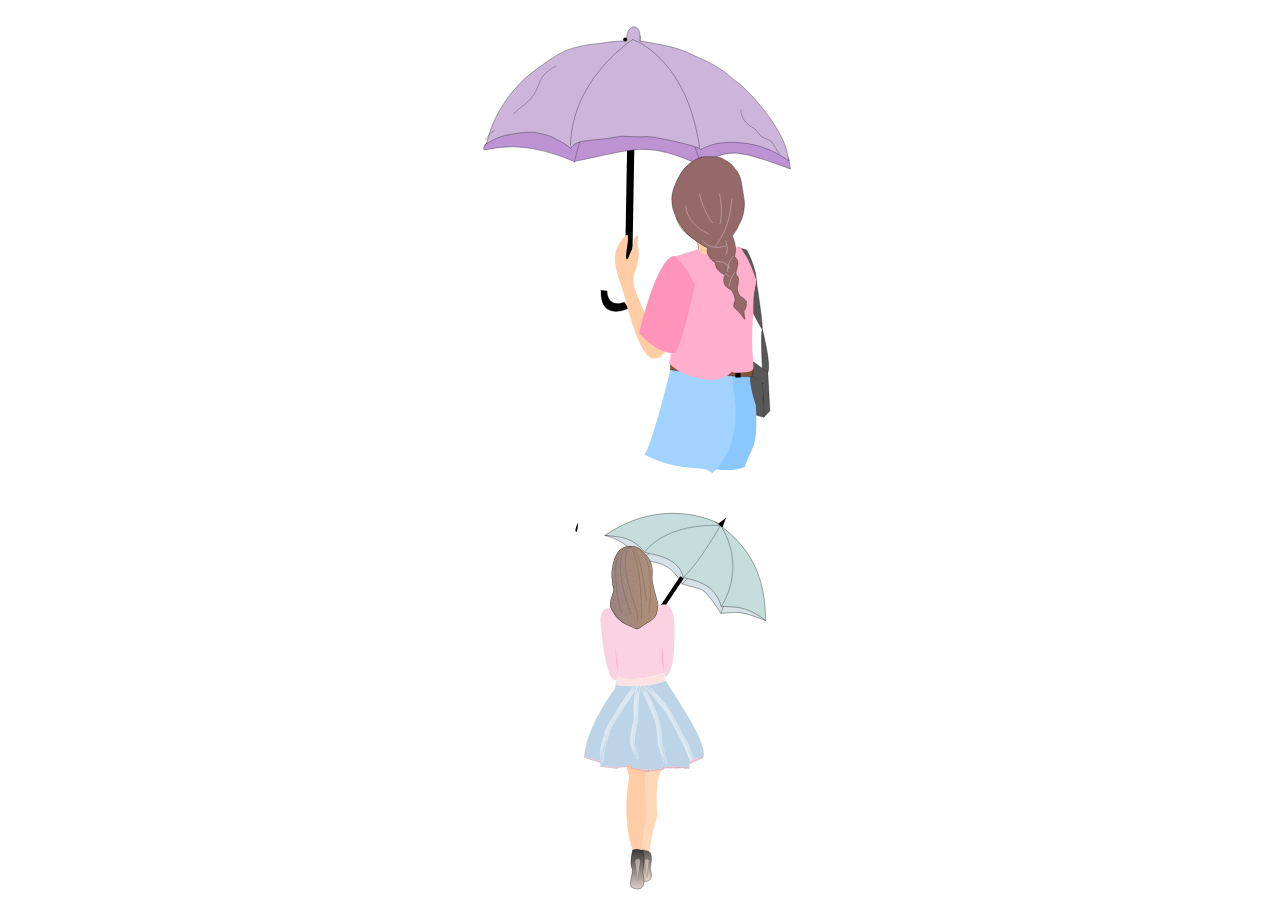
<file: index.html>
<!DOCTYPE html>
<html lang="en">
  <head>
    <meta charset="UTF-8" />
    <meta http-equiv="X-UA-Compatible" content="IE=edge" />
    <meta name="viewport" content="width=device-width, initial-scale=1.0" />
    <title>Rainy days</title>
    <link rel="stylesheet" href="rain.css" />
  </head>
  <body>
    <svg
      id="e6naz14imrxn1"
      xmlns="http://www.w3.org/2000/svg"
      xmlns:xlink="http://www.w3.org/1999/xlink"
      viewBox="0 0 2208 2888"
      shape-rendering="geometricPrecision"
      text-rendering="geometricPrecision"
    >
      <style>
        <![CDATA[#e6naz14imrxn66_tr {animation: e6naz14imrxn66_tr__tr 10000ms linear 1 normal forwards}@keyframes e6naz14imrxn66_tr__tr { 0% {transform: translate(797.042342px,2006.764000px) rotate(15deg)} 30% {transform: translate(797.042342px,2006.764000px) rotate(15deg)} 50% {transform: translate(797.042342px,2006.764000px) rotate(0deg)} 100% {transform: translate(797.042342px,2006.764000px) rotate(0deg)} }#e6naz14imrxn106_tr {animation: e6naz14imrxn106_tr__tr 10000ms linear 1 normal forwards}@keyframes e6naz14imrxn106_tr__tr { 0% {transform: translate(833.659389px,482.929686px) rotate(361deg)} 20% {transform: translate(833.659389px,482.929686px) rotate(363.670000deg)} 100% {transform: translate(833.659389px,482.929686px) rotate(363.670000deg)} }#e6naz14imrxn121_tr {animation: e6naz14imrxn121_tr__tr 10000ms linear 1 normal forwards}@keyframes e6naz14imrxn121_tr__tr { 0% {transform: translate(1881.700000px,1410.106000px) rotate(2deg)} 20% {transform: translate(1881.700000px,1410.106000px) rotate(0.400000deg)} 100% {transform: translate(1881.700000px,1410.106000px) rotate(0.400000deg)} }#e6naz14imrxn170_to {animation: e6naz14imrxn170_to__to 10000ms linear 1 normal forwards}@keyframes e6naz14imrxn170_to__to { 0% {offset-distance: 0%} 100% {offset-distance: 100%} }]]>
      </style>
      <defs>
        <image
          id="e6naz14imrxn2"
          width="126"
          height="259"
          xlink:href="[data-uri]"
          preserveAspectRatio="xMidYMid meet"
        />
        <image
          id="e6naz14imrxn3"
          width="37"
          height="258"
          xlink:href="[data-uri]"
          preserveAspectRatio="xMidYMid meet"
        />
        <image
          id="e6naz14imrxn4"
          width="94"
          height="262"
          xlink:href="[data-uri]"
          preserveAspectRatio="xMidYMid meet"
        />
        <image
          id="e6naz14imrxn5"
          width="169"
          height="247"
          xlink:href="[data-uri]"
          preserveAspectRatio="xMidYMid meet"
        />
        <image
          id="e6naz14imrxn6"
          width="155"
          height="267"
          xlink:href="[data-uri]"
          preserveAspectRatio="xMidYMid meet"
        />
        <image
          id="e6naz14imrxn7"
          width="156"
          height="268"
          xlink:href="[data-uri]"
          preserveAspectRatio="xMidYMid meet"
        />
        <linearGradient
          id="e6naz14imrxn12-fill"
          x1="1605.830000"
          y1="2799.780000"
          x2="1604.810300"
          y2="2569.612000"
          spreadMethod="pad"
          gradientUnits="userSpaceOnUse"
        >
          <stop
            id="e6naz14imrxn12-fill-0"
            offset="0%"
            stop-color="rgb(237,220,210)"
          />
          <stop
            id="e6naz14imrxn12-fill-1"
            offset="100%"
            stop-color="rgb(0,0,0)"
          />
        </linearGradient>
        <linearGradient
          id="e6naz14imrxn18-fill"
          x1="1598.880000"
          y1="2805.680000"
          x2="1598.880000"
          y2="2620.131000"
          spreadMethod="pad"
          gradientUnits="userSpaceOnUse"
        >
          <stop
            id="e6naz14imrxn18-fill-0"
            offset="0%"
            stop-color="rgb(237,220,210)"
          />
          <stop
            id="e6naz14imrxn18-fill-1"
            offset="100%"
            stop-color="rgb(0,0,0)"
          />
        </linearGradient>
      </defs>
      <g
        id="e6naz14imrxn8"
        transform="matrix(1 0 0 1 -501.02300000000002 34.50410000000000)"
        clip-rule="evenodd"
      >
        <path
          id="e6naz14imrxn9"
          d="M1407.030000,1615.680000C1406.570000,1615.680000,1391.240000,1646.370000,1401.450000,1646.370000C1405.030000,1646.370000,1406.140000,1615.490000,1407.030000,1615.680000Z"
          clip-rule="evenodd"
          fill="rgb(0,0,0)"
          fill-rule="evenodd"
          stroke="none"
          stroke-width="1"
          stroke-linecap="round"
          stroke-linejoin="round"
          stroke-miterlimit="1.500000"
        />
      </g>
      <g
        id="e6naz14imrxn10"
        transform="matrix(1 0 0 1 -503.02300000000002 33.89400000000000)"
        clip-rule="evenodd"
      >
        <g
          id="e6naz14imrxn11"
          transform="matrix(1 0 0 0.75048400000000 23.95200000000000 672.24400000000003)"
          clip-rule="evenodd"
        >
          <path
            id="e6naz14imrxn12"
            d="M1585.360000,2668.260000C1585.360000,2668.260000,1573.680000,2708.400000,1583.940000,2730.150000C1583.940000,2759.500000,1569.570000,2782.550000,1585.360000,2789.580000C1604.270000,2797.990000,1619.780000,2791.630000,1619.780000,2770.700000C1619.780000,2757.560000,1616.140000,2740.450000,1616.140000,2736.720000C1616.140000,2732.200000,1624.370000,2691.070000,1616.140000,2672.190000C1607.910000,2653.310000,1598.460000,2634.840000,1598.460000,2634.840000L1588.640000,2661.930000L1583.940000,2672.190000"
            clip-rule="evenodd"
            fill="url(#e6naz14imrxn12-fill)"
            fill-rule="evenodd"
            stroke="rgb(0,0,0)"
            stroke-width="1.130000"
            stroke-linecap="round"
            stroke-linejoin="round"
            stroke-miterlimit="1.500000"
          />
        </g>
        <g
          id="e6naz14imrxn13"
          transform="matrix(1.16399000000000 0 0 -1.34390000000000 -234.54300000000001 6377.72999999999956)"
          clip-rule="evenodd"
        >
          <path
            id="e6naz14imrxn14"
            d="M1601,2696.220000C1601,2696.220000,1605.100000,2723.460000,1606.780000,2734.670000C1606.960000,2735.870000,1606.540000,2737.080000,1605.620000,2737.990000C1604.700000,2738.890000,1603.370000,2739.410000,1601.980000,2739.410000C1601.790000,2739.410000,1601.600000,2739.410000,1601.410000,2739.410000C1599.570000,2739.410000,1597.820000,2738.720000,1596.610000,2737.520000C1595.390000,2736.320000,1594.850000,2734.720000,1595.100000,2733.140000C1597.010000,2721.160000,1601,2696.220000,1601,2696.220000Z"
            clip-rule="evenodd"
            fill="rgb(237,220,210)"
            fill-opacity="0.56"
            fill-rule="evenodd"
            stroke="rgb(0,0,0)"
            stroke-width="0.230000"
            stroke-linecap="round"
            stroke-linejoin="round"
            stroke-miterlimit="1.500000"
          />
        </g>
        <path
          id="e6naz14imrxn15"
          d="M1619.800000,2704.520000C1619.490000,2704.070000,1622.460000,2689.030000,1649.750000,2700.540000"
          clip-rule="evenodd"
          fill="none"
          fill-rule="evenodd"
          stroke="rgb(0,0,0)"
          stroke-width="0.290000"
          stroke-linecap="round"
          stroke-linejoin="round"
          stroke-miterlimit="1.500000"
        />
      </g>
      <g
        id="e6naz14imrxn16"
        transform="matrix(1 0 0 1 -503.02300000000002 33.89400000000000)"
        clip-rule="evenodd"
      >
        <g
          id="e6naz14imrxn17"
          transform="matrix(1.04223000000000 0 0 1 -68.40660000000000 0)"
          clip-rule="evenodd"
        >
          <path
            id="e6naz14imrxn18"
            d="M1585.360000,2668.260000C1585.360000,2668.260000,1573.680000,2708.400000,1583.940000,2730.150000C1583.940000,2759.500000,1569.570000,2782.550000,1585.360000,2789.580000C1604.270000,2797.990000,1619.780000,2791.630000,1619.780000,2770.700000C1619.780000,2757.560000,1616.140000,2740.450000,1616.140000,2736.720000C1616.140000,2732.200000,1624.370000,2691.070000,1616.140000,2672.190000C1607.910000,2653.310000,1598.460000,2634.840000,1598.460000,2634.840000L1588.640000,2661.930000L1583.940000,2672.190000"
            clip-rule="evenodd"
            fill="url(#e6naz14imrxn18-fill)"
            fill-rule="evenodd"
            stroke="rgb(0,0,0)"
            stroke-width="0.980000"
            stroke-linecap="round"
            stroke-linejoin="round"
            stroke-miterlimit="1.500000"
          />
        </g>
        <g
          id="e6naz14imrxn19"
          transform="matrix(1.36509000000000 0 0 -1.57609000000000 -585.66300000000001 7013.78999999999996)"
          clip-rule="evenodd"
        >
          <path
            id="e6naz14imrxn20"
            d="M1601,2696.220000C1601,2696.220000,1605.270000,2724.640000,1606.890000,2735.370000C1607.040000,2736.390000,1606.680000,2737.420000,1605.900000,2738.200000C1605.110000,2738.970000,1603.980000,2739.410000,1602.790000,2739.410000C1602,2739.410000,1601.160000,2739.410000,1600.340000,2739.410000C1598.760000,2739.410000,1597.270000,2738.830000,1596.240000,2737.800000C1595.200000,2736.770000,1594.730000,2735.410000,1594.950000,2734.060000C1596.800000,2722.500000,1601,2696.220000,1601,2696.220000Z"
            clip-rule="evenodd"
            fill="rgb(237,220,210)"
            fill-opacity="0.56"
            fill-rule="evenodd"
            stroke="rgb(0,0,0)"
            stroke-width="0.200000"
            stroke-linecap="round"
            stroke-linejoin="round"
            stroke-miterlimit="1.500000"
          />
        </g>
        <path
          id="e6naz14imrxn21"
          d="M1580.010000,2714.010000C1580.010000,2714.010000,1595.700000,2678.630000,1619.800000,2707.670000"
          clip-rule="evenodd"
          fill="none"
          fill-rule="evenodd"
          stroke="rgb(0,0,0)"
          stroke-width="0.290000"
          stroke-linecap="round"
          stroke-linejoin="round"
          stroke-miterlimit="1.500000"
        />
      </g>
      <g
        id="e6naz14imrxn22"
        transform="matrix(1 0 0 1 -503.02300000000002 33.89400000000000)"
        clip-rule="evenodd"
      >
        <path
          id="e6naz14imrxn23"
          d="M1619.780000,2668.260000C1619.780000,2668.260000,1636.550000,2668.910000,1639.110000,2676.600000C1638.470000,2621.450000,1664.760000,2572.070000,1662.200000,2548.980000C1659.630000,2525.890000,1655.790000,2416.880000,1689.130000,2396.990000C1699.390000,2321.310000,1698.750000,2345.680000,1698.750000,2345.680000L1662.200000,2316.830000L1648.090000,2316.830000L1613.460000,2363.640000L1639.110000,2391.220000L1607.910000,2450.220000L1607.910000,2655.440000C1599.430000,2660.020000,1613.190000,2665.450000,1633.210000,2671.130000"
          clip-rule="evenodd"
          fill="rgb(255,216,187)"
          fill-rule="evenodd"
          stroke="none"
          stroke-width="1"
          stroke-linecap="round"
          stroke-linejoin="round"
          stroke-miterlimit="1.500000"
        />
      </g>
      <g
        id="e6naz14imrxn24"
        transform="matrix(0.93679600000000 0 0 1 -404.26700000000000 33.89400000000000)"
        clip-rule="evenodd"
      >
        <path
          id="e6naz14imrxn25"
          d="M1562.470000,2396.990000C1562.470000,2396.990000,1566.320000,2413.340000,1573.060000,2430.660000C1567.280000,2481.640000,1549.420000,2558.600000,1584.600000,2668.260000C1603.420000,2660.570000,1607.820000,2668.260000,1619.780000,2668.260000C1612.500000,2640.370000,1625,2613.430000,1630.770000,2568.220000C1636.550000,2523.010000,1614.420000,2410.460000,1639.430000,2410.460000C1664.440000,2410.460000,1648.090000,2344.080000,1648.090000,2344.080000L1599.140000,2336.390000L1562.470000,2344.080000L1566.160000,2410.460000"
          clip-rule="evenodd"
          fill="rgb(255,204,165)"
          fill-rule="evenodd"
          stroke="none"
          stroke-width="1"
          stroke-linecap="round"
          stroke-linejoin="round"
          stroke-miterlimit="1.500000"
        />
      </g>
      <g
        id="e6naz14imrxn26"
        transform="matrix(0.94577700000000 -0.34537800000000 0.32457600000000 0.88881300000000 -1090.56999999999994 823.76199999999994)"
        clip-rule="evenodd"
      >
        <path
          id="e6naz14imrxn27"
          d="M1427.610000,2369.590000C1427.610000,2369.590000,1427.750000,2376.920000,1432.060000,2370.470000C1432.770000,2374.050000,1434.570000,2374.570000,1437.080000,2372.080000C1438.510000,2375.510000,1440.100000,2376.030000,1441.590000,2372.080000C1442.850000,2377.540000,1444,2375.420000,1445.950000,2373.750000C1446.870000,2377.360000,1447.210000,2378.770000,1449.850000,2375.420000C1451.690000,2379.660000,1453.070000,2378.770000,1453.870000,2375.420000C1455.250000,2379.310000,1455.250000,2380.180000,1458.120000,2376.970000C1459.950000,2380.640000,1459.950000,2381.850000,1462.250000,2376.970000C1463.740000,2381.840000,1463.740000,2382.410000,1466.950000,2378.920000C1467.990000,2382.310000,1468.670000,2384.470000,1471.090000,2379.950000C1472.580000,2383.740000,1473.270000,2384.470000,1474.990000,2379.950000C1475.790000,2384.380000,1475.450000,2385.690000,1477.860000,2381.330000C1477.970000,2385.340000,1479.120000,2384.770000,1480.500000,2382.360000C1481.870000,2379.950000,1481.870000,2372.080000,1481.870000,2372.080000L1451.460000,2366.520000L1432.060000,2365.030000L1427.680000,2370.470000"
          clip-rule="evenodd"
          fill="rgb(255,200,221)"
          fill-rule="evenodd"
          stroke="rgb(0,0,0)"
          stroke-width="0.300000"
          stroke-linecap="round"
          stroke-linejoin="round"
          stroke-miterlimit="1.500000"
        />
      </g>
      <g
        id="e6naz14imrxn28"
        transform="matrix(0.99744700000000 0.07141100000000 -0.07141100000000 0.99744700000000 -329.92899999999997 -62.24600000000000)"
        clip-rule="evenodd"
      >
        <path
          id="e6naz14imrxn29"
          d="M1427.610000,2369.590000C1427.610000,2369.590000,1427.750000,2376.920000,1432.060000,2370.470000C1432.770000,2374.050000,1434.570000,2374.570000,1437.080000,2372.080000C1438.510000,2375.510000,1440.100000,2376.030000,1441.590000,2372.080000C1442.850000,2377.540000,1444,2375.420000,1445.950000,2373.750000C1446.870000,2377.360000,1447.210000,2378.770000,1449.850000,2375.420000C1451.690000,2379.660000,1453.070000,2378.770000,1453.870000,2375.420000C1455.250000,2379.310000,1455.250000,2380.180000,1458.120000,2376.970000C1459.950000,2380.640000,1459.950000,2381.850000,1462.250000,2376.970000C1463.740000,2381.840000,1463.740000,2382.410000,1466.950000,2378.920000C1467.990000,2382.310000,1468.670000,2384.470000,1471.090000,2379.950000C1472.580000,2383.740000,1473.270000,2384.470000,1474.990000,2379.950000C1475.790000,2384.380000,1475.450000,2385.690000,1477.860000,2381.330000C1477.970000,2385.340000,1479.120000,2384.770000,1480.500000,2382.360000C1481.870000,2379.950000,1481.870000,2372.080000,1481.870000,2372.080000L1451.460000,2366.520000L1432.060000,2365.030000L1427.680000,2370.470000"
          clip-rule="evenodd"
          fill="rgb(255,200,221)"
          fill-rule="evenodd"
          stroke="rgb(0,0,0)"
          stroke-width="0.290000"
          stroke-linecap="round"
          stroke-linejoin="round"
          stroke-miterlimit="1.500000"
        />
      </g>
      <g
        id="e6naz14imrxn30"
        transform="matrix(0.98918300000000 -0.09416000000000 0.08910400000000 0.93607700000000 -645.79800000000000 348.58699999999999)"
        clip-rule="evenodd"
      >
        <path
          id="e6naz14imrxn31"
          d="M1427.610000,2369.590000C1427.610000,2369.590000,1427.750000,2376.920000,1432.060000,2370.470000C1432.770000,2374.050000,1434.570000,2374.570000,1437.080000,2372.080000C1438.510000,2375.510000,1440.100000,2376.030000,1441.590000,2372.080000C1442.850000,2377.540000,1444,2375.420000,1445.950000,2373.750000C1446.870000,2377.360000,1447.210000,2378.770000,1449.850000,2375.420000C1451.690000,2379.660000,1453.070000,2378.770000,1453.870000,2375.420000C1455.250000,2379.310000,1455.250000,2380.180000,1458.120000,2376.970000C1459.950000,2380.640000,1459.950000,2381.850000,1462.250000,2376.970000C1463.740000,2381.840000,1463.740000,2382.410000,1466.950000,2378.920000C1467.990000,2382.310000,1468.670000,2384.470000,1471.090000,2379.950000C1472.580000,2383.740000,1473.270000,2384.470000,1474.990000,2379.950000C1475.790000,2384.380000,1475.450000,2385.690000,1477.860000,2381.330000C1477.970000,2385.340000,1479.120000,2384.770000,1480.500000,2382.360000C1481.870000,2379.950000,1481.870000,2372.080000,1481.870000,2372.080000L1451.460000,2366.520000L1432.060000,2365.030000L1427.680000,2370.470000"
          clip-rule="evenodd"
          fill="rgb(255,200,221)"
          fill-rule="evenodd"
          stroke="rgb(0,0,0)"
          stroke-width="0.300000"
          stroke-linecap="round"
          stroke-linejoin="round"
          stroke-miterlimit="1.500000"
        />
      </g>
      <g
        id="e6naz14imrxn32"
        transform="matrix(0.91460400000000 -0.31434300000000 0.13258500000000 1.52993000000000 -392.44299999999998 -740.90999999999997)"
        clip-rule="evenodd"
      >
        <g
          id="e6naz14imrxn33"
          clip-path="url(#e6naz14imrxn36)"
          clip-rule="evenodd"
        >
          <g id="e6naz14imrxn34">
            <path
              id="e6naz14imrxn35"
              d="M1427.610000,2369.590000C1427.610000,2369.590000,1427.750000,2376.920000,1432.060000,2370.470000C1432.770000,2374.050000,1434.570000,2374.570000,1437.080000,2372.080000C1438.510000,2375.510000,1440.100000,2376.030000,1441.590000,2372.080000C1442.850000,2377.540000,1444,2375.420000,1445.950000,2373.750000C1446.870000,2377.360000,1447.210000,2378.770000,1449.850000,2375.420000C1451.690000,2379.660000,1453.070000,2378.770000,1453.870000,2375.420000C1455.250000,2379.310000,1455.250000,2380.180000,1458.120000,2376.970000C1459.950000,2380.640000,1459.950000,2381.850000,1462.250000,2376.970000C1463.740000,2381.840000,1463.740000,2382.410000,1466.950000,2378.920000C1467.990000,2382.310000,1468.670000,2384.470000,1471.090000,2379.950000C1472.580000,2383.740000,1473.270000,2384.470000,1474.990000,2379.950000C1475.790000,2384.380000,1475.450000,2385.690000,1477.860000,2381.330000C1477.970000,2385.340000,1479.120000,2384.770000,1480.500000,2382.360000C1481.870000,2379.950000,1481.870000,2372.080000,1481.870000,2372.080000L1451.460000,2366.520000L1432.060000,2365.030000L1427.680000,2370.470000"
              clip-rule="evenodd"
              fill="rgb(255,200,221)"
              fill-rule="evenodd"
              stroke="rgb(0,0,0)"
              stroke-width="0.250000"
              stroke-linecap="round"
              stroke-linejoin="round"
              stroke-miterlimit="1.500000"
            />
          </g>
          <clipPath id="e6naz14imrxn36">
            <rect
              id="e6naz14imrxn37"
              width="54.213000"
              height="20.154000"
              rx="0"
              ry="0"
              transform="matrix(1 0 0 1 1411.03999999999996 2360.38000000000011)"
              clip-rule="evenodd"
              fill="rgb(0,0,0)"
              fill-rule="evenodd"
              stroke="none"
              stroke-width="1"
              stroke-linecap="round"
              stroke-linejoin="round"
              stroke-miterlimit="1.500000"
            />
          </clipPath>
        </g>
      </g>
      <g
        id="e6naz14imrxn38"
        transform="matrix(1.00686000000000 -0.00193300000000 0.00181600000000 0.94622100000000 -365.42700000000002 198.12100000000001)"
        clip-rule="evenodd"
      >
        <path
          id="e6naz14imrxn39"
          d="M1427.610000,2369.590000C1427.610000,2369.590000,1427.750000,2376.920000,1432.060000,2370.470000C1432.770000,2374.050000,1434.570000,2374.570000,1437.080000,2372.080000C1438.510000,2375.510000,1440.100000,2376.030000,1441.590000,2372.080000C1442.850000,2377.540000,1444,2375.420000,1445.950000,2373.750000C1446.870000,2377.360000,1447.210000,2378.770000,1449.850000,2375.420000C1451.690000,2379.660000,1453.070000,2378.770000,1453.870000,2375.420000C1455.250000,2379.310000,1455.250000,2380.180000,1458.120000,2376.970000C1459.950000,2380.640000,1459.950000,2381.850000,1462.250000,2376.970000C1463.740000,2381.840000,1463.740000,2382.410000,1466.950000,2378.920000C1467.990000,2382.310000,1468.670000,2384.470000,1471.090000,2379.950000C1472.580000,2383.740000,1473.270000,2384.470000,1474.990000,2379.950000C1475.790000,2384.380000,1475.450000,2385.690000,1477.860000,2381.330000C1477.970000,2385.340000,1479.120000,2384.770000,1480.500000,2382.360000C1481.870000,2379.950000,1481.870000,2372.080000,1481.870000,2372.080000L1451.460000,2366.520000L1432.060000,2365.030000L1427.680000,2370.470000"
          clip-rule="evenodd"
          fill="rgb(255,200,221)"
          fill-rule="evenodd"
          stroke="rgb(0,0,0)"
          stroke-width="0.300000"
          stroke-linecap="round"
          stroke-linejoin="round"
          stroke-miterlimit="1.500000"
        />
      </g>
      <g
        id="e6naz14imrxn40"
        transform="matrix(0.84023900000000 -0.38317500000000 0.46169300000000 1.01242000000000 -1163.68000000000006 596.16899999999998)"
        clip-rule="evenodd"
      >
        <path
          id="e6naz14imrxn41"
          d="M1427.610000,2369.590000C1427.610000,2369.590000,1427.750000,2376.920000,1432.060000,2370.470000C1432.770000,2374.050000,1434.570000,2374.570000,1437.080000,2372.080000C1438.510000,2375.510000,1440.100000,2376.030000,1441.590000,2372.080000C1442.850000,2377.540000,1444,2375.420000,1445.950000,2373.750000C1446.870000,2377.360000,1447.210000,2378.770000,1449.850000,2375.420000C1451.690000,2379.660000,1453.070000,2378.770000,1453.870000,2375.420000C1455.250000,2379.310000,1455.250000,2380.180000,1458.120000,2376.970000C1459.950000,2380.640000,1459.950000,2381.850000,1462.250000,2376.970000C1463.740000,2381.840000,1463.740000,2382.410000,1466.950000,2378.920000C1467.990000,2382.310000,1468.670000,2384.470000,1471.090000,2379.950000C1472.580000,2383.740000,1473.270000,2384.470000,1474.990000,2379.950000C1475.790000,2384.380000,1475.450000,2385.690000,1477.860000,2381.330000C1477.970000,2385.340000,1479.120000,2384.770000,1480.500000,2382.360000C1481.870000,2379.950000,1481.870000,2372.080000,1481.870000,2372.080000L1451.460000,2366.520000L1432.060000,2365.030000L1427.680000,2370.470000"
          clip-rule="evenodd"
          fill="rgb(255,200,221)"
          fill-rule="evenodd"
          stroke="rgb(0,0,0)"
          stroke-width="0.280000"
          stroke-linecap="round"
          stroke-linejoin="round"
          stroke-miterlimit="1.500000"
        />
      </g>
      <g
        id="e6naz14imrxn42"
        transform="matrix(0.86002000000000 -0.34049200000000 0.31062500000000 1.39243000000000 -784.81399999999996 -376.83800000000002)"
        clip-rule="evenodd"
      >
        <path
          id="e6naz14imrxn43"
          d="M1427.610000,2369.590000C1427.610000,2369.590000,1427.750000,2376.920000,1432.060000,2370.470000C1432.770000,2374.050000,1434.570000,2374.570000,1437.080000,2372.080000C1438.510000,2375.510000,1440.100000,2376.030000,1441.590000,2372.080000C1442.850000,2377.540000,1444,2375.420000,1445.950000,2373.750000C1446.870000,2377.360000,1447.210000,2378.770000,1449.850000,2375.420000C1451.690000,2379.660000,1453.070000,2378.770000,1453.870000,2375.420000C1455.250000,2379.310000,1455.250000,2380.180000,1458.120000,2376.970000C1459.950000,2380.640000,1459.950000,2381.850000,1462.250000,2376.970000C1463.740000,2381.840000,1463.740000,2382.410000,1466.950000,2378.920000C1467.990000,2382.310000,1468.670000,2384.470000,1471.090000,2379.950000C1472.580000,2383.740000,1473.270000,2384.470000,1474.990000,2379.950000C1475.790000,2384.380000,1475.450000,2385.690000,1477.860000,2381.330000C1477.970000,2385.340000,1479.120000,2384.770000,1480.500000,2382.360000C1481.870000,2379.950000,1481.870000,2372.080000,1481.870000,2372.080000L1451.460000,2366.520000L1432.060000,2365.030000L1427.680000,2370.470000"
          clip-rule="evenodd"
          fill="rgb(255,200,221)"
          fill-rule="evenodd"
          stroke="rgb(0,0,0)"
          stroke-width="0.260000"
          stroke-linecap="round"
          stroke-linejoin="round"
          stroke-miterlimit="1.500000"
        />
      </g>
      <g
        id="e6naz14imrxn44"
        transform="matrix(0.63981700000000 -0.60009800000000 0.71800300000000 1.05882000000000 -1351.92000000000007 769.59100000000001)"
        clip-rule="evenodd"
      >
        <path
          id="e6naz14imrxn45"
          d="M1427.610000,2369.590000C1427.610000,2369.590000,1427.750000,2376.920000,1432.060000,2370.470000C1432.770000,2374.050000,1434.570000,2374.570000,1437.080000,2372.080000C1438.510000,2375.510000,1440.100000,2376.030000,1441.590000,2372.080000C1442.850000,2377.540000,1444,2375.420000,1445.950000,2373.750000C1446.870000,2377.360000,1447.210000,2378.770000,1449.850000,2375.420000C1451.690000,2379.660000,1453.070000,2378.770000,1453.870000,2375.420000C1455.250000,2379.310000,1455.250000,2380.180000,1458.120000,2376.970000C1459.950000,2380.640000,1459.950000,2381.850000,1462.250000,2376.970000C1463.740000,2381.840000,1463.740000,2382.410000,1466.950000,2378.920000C1467.990000,2382.310000,1468.670000,2384.470000,1471.090000,2379.950000C1472.580000,2383.740000,1473.270000,2384.470000,1474.990000,2379.950000C1475.790000,2384.380000,1475.450000,2385.690000,1477.860000,2381.330000C1477.970000,2385.340000,1479.120000,2384.770000,1480.500000,2382.360000C1481.870000,2379.950000,1481.870000,2372.080000,1481.870000,2372.080000L1451.460000,2366.520000L1432.060000,2365.030000L1427.680000,2370.470000"
          clip-rule="evenodd"
          fill="rgb(255,200,221)"
          fill-rule="evenodd"
          stroke="rgb(0,0,0)"
          stroke-width="0.280000"
          stroke-linecap="round"
          stroke-linejoin="round"
          stroke-miterlimit="1.500000"
        />
      </g>
      <g
        id="e6naz14imrxn46"
        transform="matrix(1 0 0 1 -503.02300000000002 33.89400000000000)"
        clip-rule="evenodd"
      >
        <path
          id="e6naz14imrxn47"
          d="M1534.730000,2106.260000C1534.730000,2106.260000,1532.960000,2135.770000,1530.190000,2140.050000C1560.200000,2141.570000,1669.640000,2147.490000,1689.560000,2123.980000C1688.300000,2116.600000,1687.040000,2108.780000,1684.770000,2100.460000C1672.670000,2103.740000,1577.090000,2137.280000,1534.730000,2106.260000Z"
          clip-rule="evenodd"
          fill="rgb(253,226,228)"
          fill-rule="evenodd"
          stroke="none"
          stroke-width="1"
          stroke-linecap="round"
          stroke-linejoin="round"
          stroke-miterlimit="1.500000"
        />
      </g>
      <g
        id="e6naz14imrxn48"
        transform="matrix(1 0 0 1 -503.02300000000002 33.89400000000000)"
        clip-rule="evenodd"
      >
        <path
          id="e6naz14imrxn49"
          d="M1534.380000,2111.300000L1530.190000,2145.530000C1530.190000,2145.530000,1438.450000,2261.270000,1427.610000,2369.140000C1478.340000,2382.430000,1482.220000,2382.430000,1480.280000,2382.430000C1478.340000,2382.430000,1480.280000,2398.200000,1480.280000,2398.200000C1480.280000,2398.200000,1560.470000,2407.060000,1579.800000,2391.300000C1579.930000,2398.690000,1579.800000,2403.610000,1579.800000,2403.610000C1579.800000,2403.610000,1646.920000,2419.020000,1680.970000,2403.610000C1691.060000,2403.330000,1675.610000,2395.770000,1766.080000,2403.330000C1766.080000,2386,1766.080000,2386.310000,1766.080000,2386.310000C1766.080000,2386.310000,1781.210000,2370.550000,1809.890000,2369.920000C1828.580000,2326.930000,1713.790000,2167.700000,1689.560000,2123.980000C1685.820000,2128.480000,1634.360000,2150.690000,1530.990000,2139.010000C1531,2144.040000,1526.240000,2150.690000,1526.240000,2150.690000"
          clip-rule="evenodd"
          fill="rgb(188,212,230)"
          fill-rule="evenodd"
          stroke="none"
          stroke-width="1"
          stroke-linecap="round"
          stroke-linejoin="round"
          stroke-miterlimit="1.500000"
        />
        <g
          id="e6naz14imrxn50"
          clip-path="url(#e6naz14imrxn64)"
          clip-rule="evenodd"
        >
          <g id="e6naz14imrxn51">
            <g
              id="e6naz14imrxn52"
              transform="matrix(1 0 0 1.10549000000000 10.55570000000000 -252.32900000000001)"
              clip-rule="evenodd"
            >
              <g
                id="e6naz14imrxn53"
                transform="matrix(1 0 0 0.90457400000000 492.46699999999998 197.59000000000000)"
                clip-rule="evenodd"
              >
                <use
                  id="e6naz14imrxn54"
                  width="126"
                  height="259"
                  xlink:href="#e6naz14imrxn2"
                  transform="matrix(0.99807900000000 0 0 0.99721200000000 974.02429802099982 2175.10884228000032)"
                  clip-rule="evenodd"
                  fill="rgb(0,0,0)"
                  fill-rule="evenodd"
                  stroke="none"
                  stroke-width="1"
                  stroke-linecap="round"
                  stroke-linejoin="round"
                  stroke-miterlimit="1.500000"
                />
              </g>
            </g>
            <g
              id="e6naz14imrxn55"
              transform="matrix(1 0 0 1.10549000000000 10.55570000000000 -252.32900000000001)"
              clip-rule="evenodd"
            >
              <g
                id="e6naz14imrxn56"
                transform="matrix(1 0 0 0.90457400000000 492.46699999999998 197.59000000000000)"
                clip-rule="evenodd"
              >
                <use
                  id="e6naz14imrxn57"
                  width="37"
                  height="258"
                  xlink:href="#e6naz14imrxn3"
                  transform="matrix(0.99876900000000 0 0 0.99669200000000 1071.10983867000027 2175.39989303999982)"
                  clip-rule="evenodd"
                  fill="rgb(0,0,0)"
                  fill-rule="evenodd"
                  stroke="none"
                  stroke-width="1"
                  stroke-linecap="round"
                  stroke-linejoin="round"
                  stroke-miterlimit="1.500000"
                />
              </g>
            </g>
            <g
              id="e6naz14imrxn58"
              transform="matrix(1 0 0 1.10549000000000 10.55570000000000 -252.32900000000001)"
              clip-rule="evenodd"
            >
              <g
                id="e6naz14imrxn59"
                transform="matrix(1 0 0 0.90457400000000 492.46699999999998 197.59000000000000)"
                clip-rule="evenodd"
              >
                <use
                  id="e6naz14imrxn60"
                  width="94"
                  height="262"
                  xlink:href="#e6naz14imrxn4"
                  transform="matrix(0.99493800000000 0 0 0.99956000000000 1101.03818832000024 2174.47281079999993)"
                  clip-rule="evenodd"
                  fill="rgb(0,0,0)"
                  fill-rule="evenodd"
                  stroke="none"
                  stroke-width="1"
                  stroke-linecap="round"
                  stroke-linejoin="round"
                  stroke-miterlimit="1.500000"
                />
              </g>
            </g>
            <g
              id="e6naz14imrxn61"
              transform="matrix(1 0 0 1.10549000000000 10.55570000000000 -252.32900000000001)"
              clip-rule="evenodd"
            >
              <g
                id="e6naz14imrxn62"
                transform="matrix(1 0 0 0.90457400000000 492.46699999999998 197.59000000000000)"
                clip-rule="evenodd"
              >
                <use
                  id="e6naz14imrxn63"
                  width="169"
                  height="247"
                  xlink:href="#e6naz14imrxn5"
                  transform="matrix(0.99591600000000 0 0 0.99782300000000 1110.00813696000000 2172.94916886999999)"
                  clip-rule="evenodd"
                  fill="rgb(0,0,0)"
                  fill-rule="evenodd"
                  stroke="none"
                  stroke-width="1"
                  stroke-linecap="round"
                  stroke-linejoin="round"
                  stroke-miterlimit="1.500000"
                />
              </g>
            </g>
          </g>
          <clipPath id="e6naz14imrxn64">
            <path
              id="e6naz14imrxn65"
              d="M1534.380000,2111.300000L1530.190000,2145.530000C1530.190000,2145.530000,1438.450000,2261.270000,1427.610000,2369.140000C1478.340000,2382.430000,1482.220000,2382.430000,1480.280000,2382.430000C1478.340000,2382.430000,1480.280000,2398.200000,1480.280000,2398.200000C1480.280000,2398.200000,1560.470000,2407.060000,1579.800000,2391.300000C1579.930000,2398.690000,1579.800000,2403.610000,1579.800000,2403.610000C1579.800000,2403.610000,1646.920000,2419.020000,1680.970000,2403.610000C1691.060000,2403.330000,1675.610000,2395.770000,1766.080000,2403.330000C1766.080000,2386,1766.080000,2386.310000,1766.080000,2386.310000C1766.080000,2386.310000,1781.210000,2370.550000,1809.890000,2369.920000C1828.580000,2326.930000,1713.790000,2167.700000,1689.560000,2123.980000C1685.820000,2128.480000,1634.360000,2150.690000,1530.990000,2139.010000C1531,2144.040000,1526.240000,2150.690000,1526.240000,2150.690000"
              clip-rule="evenodd"
              fill="rgb(0,0,0)"
              fill-rule="evenodd"
              stroke="none"
              stroke-width="1"
              stroke-linecap="round"
              stroke-linejoin="round"
              stroke-miterlimit="1.500000"
            />
          </clipPath>
        </g>
      </g>
      <g
        id="e6naz14imrxn66_tr"
        transform="translate(797.042342,2006.764000) rotate(15)"
      >
        <g
          id="e6naz14imrxn66"
          transform="translate(-1300.065342,-1972.870000)"
          clip-rule="evenodd"
        >
          <path
            id="e6naz14imrxn67"
            d="M1407.030000,1619.460000C1407.030000,1619.460000,1461.430000,1610.630000,1539.600000,1663.840000C1597.350000,1659.550000,1630.660000,1649.840000,1686.340000,1705.060000C1756.650000,1708.340000,1747.760000,1689.430000,1830.290000,1764.070000C1885.080000,1747.180000,1879.890000,1738.400000,1975.900000,1749.600000C1905.970000,1711.120000,1894.150000,1705.060000,1894.150000,1705.060000C1894.150000,1705.060000,1753.870000,1612.160000,1753.870000,1610.930000C1753.870000,1609.690000,1658.970000,1609.690000,1658.970000,1609.690000C1658.970000,1609.690000,1588.780000,1606.620000,1569.700000,1596.770000C1550.610000,1586.910000,1500.130000,1578.300000,1500.130000,1578.300000L1407.030000,1619.460000Z"
            clip-rule="evenodd"
            fill="rgb(214,226,233)"
            fill-rule="evenodd"
            stroke="rgb(0,0,0)"
            stroke-width="1"
            stroke-linecap="round"
            stroke-linejoin="round"
            stroke-miterlimit="1.500000"
          />
          <path
            id="e6naz14imrxn68"
            d="M1757.140000,1496.080000C1757.140000,1496.080000,1587,1570.970000,1541.270000,1663.850000"
            clip-rule="evenodd"
            fill="none"
            fill-rule="evenodd"
            stroke="rgb(0,0,0)"
            stroke-width="0.870000"
            stroke-linecap="round"
            stroke-linejoin="round"
            stroke-miterlimit="1.500000"
          />
          <path
            id="e6naz14imrxn69"
            d="M1757.140000,1496.080000C1757.140000,1496.080000,1727.720000,1628.330000,1686.510000,1705.820000"
            clip-rule="evenodd"
            fill="none"
            fill-rule="evenodd"
            stroke="rgb(0,0,0)"
            stroke-width="0.870000"
            stroke-linecap="round"
            stroke-linejoin="round"
            stroke-miterlimit="1.500000"
          />
          <path
            id="e6naz14imrxn70"
            d="M1757.140000,1496.080000C1757.140000,1496.080000,1848.440000,1610.140000,1830.640000,1764.070000"
            clip-rule="evenodd"
            fill="none"
            fill-rule="evenodd"
            stroke="rgb(0,0,0)"
            stroke-width="0.870000"
            stroke-linecap="round"
            stroke-linejoin="round"
            stroke-miterlimit="1.500000"
          />
          <path
            id="e6naz14imrxn71"
            d="M1748.100000,1487.330000C1748.100000,1487.330000,1559.090000,1440.540000,1407.030000,1618.460000C1444.580000,1614.770000,1487.060000,1595.680000,1544.930000,1638.780000C1581.260000,1636.930000,1655.140000,1627.700000,1684.070000,1683.720000C1721.630000,1684.950000,1786.890000,1675.100000,1826.290000,1742.830000C1876.780000,1729.280000,1911.250000,1722.510000,1975.900000,1749.600000C1948.190000,1662.790000,1909.510000,1545.210000,1736.460000,1485.140000"
            clip-rule="evenodd"
            fill="rgb(197,222,221)"
            fill-rule="evenodd"
            stroke="rgb(0,0,0)"
            stroke-width="1"
            stroke-linecap="round"
            stroke-linejoin="round"
            stroke-miterlimit="1.500000"
          />
          <path
            id="e6naz14imrxn72"
            d="M1757.140000,1492.680000C1757.140000,1492.680000,1597.360000,1518.290000,1543.360000,1636.090000"
            clip-rule="evenodd"
            fill="none"
            fill-rule="evenodd"
            stroke="rgb(0,0,0)"
            stroke-width="0.870000"
            stroke-linecap="round"
            stroke-linejoin="round"
            stroke-miterlimit="1.500000"
          />
          <path
            id="e6naz14imrxn73"
            d="M1757.140000,1489.240000C1757.140000,1489.240000,1722.810000,1623,1685.720000,1681.910000"
            clip-rule="evenodd"
            fill="none"
            fill-rule="evenodd"
            stroke="rgb(0,0,0)"
            stroke-width="0.870000"
            stroke-linecap="round"
            stroke-linejoin="round"
            stroke-miterlimit="1.500000"
          />
          <path
            id="e6naz14imrxn74"
            d="M1757.140000,1492.680000C1757.140000,1492.680000,1871.330000,1583.460000,1827.150000,1741.570000"
            clip-rule="evenodd"
            fill="none"
            fill-rule="evenodd"
            stroke="rgb(0,0,0)"
            stroke-width="0.870000"
            stroke-linecap="round"
            stroke-linejoin="round"
            stroke-miterlimit="1.500000"
          />
          <g
            id="e6naz14imrxn75"
            transform="matrix(0.94580300000000 0.32474200000000 -0.53940000000000 1.57099000000000 1004.13000000000000 -1481.80999999999995)"
            clip-rule="evenodd"
          >
            <rect
              id="e6naz14imrxn76"
              width="13.468000"
              height="92.888000"
              rx="0"
              ry="0"
              transform="matrix(1 0 0 1 1661.10999999999990 1671.18000000000006)"
              clip-rule="evenodd"
              fill="rgb(0,0,0)"
              fill-rule="evenodd"
              stroke="none"
              stroke-width="1"
              stroke-linecap="round"
              stroke-linejoin="round"
              stroke-miterlimit="1.500000"
            />
          </g>
          <g
            id="e6naz14imrxn77"
            transform="matrix(0.93275500000000 0.36051100000000 -0.36051100000000 0.93275500000000 655.41499999999996 -527.75999999999999)"
            clip-rule="evenodd"
          >
            <path
              id="e6naz14imrxn78"
              d="M1754.790000,1456.540000L1764.030000,1487.940000L1745.560000,1487.940000L1754.790000,1456.540000Z"
              clip-rule="evenodd"
              fill="rgb(0,0,0)"
              fill-rule="evenodd"
              stroke="none"
              stroke-width="1"
              stroke-linecap="round"
              stroke-linejoin="round"
              stroke-miterlimit="1.500000"
            />
          </g>
        </g>
      </g>
      <g
        id="e6naz14imrxn79"
        transform="matrix(1 0 0 1 -503.02300000000002 33.89400000000000)"
        clip-rule="evenodd"
      >
        <path
          id="e6naz14imrxn80"
          d="M1509.960000,1891.370000C1509.960000,1891.370000,1475.680000,1886.250000,1480.800000,1942.200000C1485.930000,1998.150000,1489.870000,2020.220000,1489.870000,2020.610000C1489.870000,2021.010000,1505.230000,2132.520000,1530.060000,2123.450000C1536.760000,2109.270000,1534.390000,2106.900000,1534.390000,2106.900000C1534.390000,2106.900000,1568.280000,2138.430000,1683.330000,2100.210000C1685.700000,2099.810000,1689.240000,2112.820000,1689.240000,2112.820000C1689.240000,2112.820000,1703.840000,2112.200000,1713.280000,2055.290000C1720.230000,2013.340000,1718.860000,1920.860000,1713.280000,1909.100000C1711.610000,1905.600000,1706.180000,1875.480000,1680.180000,1880.340000C1654.170000,1885.210000,1628.560000,1900.180000,1628.560000,1900.180000L1569.070000,1904.910000L1505.340000,1891.370000"
          clip-rule="evenodd"
          fill="rgb(250,210,225)"
          fill-rule="evenodd"
          stroke="none"
          stroke-width="1"
          stroke-linecap="round"
          stroke-linejoin="round"
          stroke-miterlimit="1.500000"
        />
      </g>
      <g
        id="e6naz14imrxn81"
        transform="matrix(1 0 0 1 -503.02300000000002 33.89400000000000)"
        clip-rule="evenodd"
      >
        <path
          id="e6naz14imrxn82"
          d="M1558.820000,1695.900000C1558.820000,1695.900000,1526.510000,1701.810000,1518.630000,1763.670000C1518.630000,1763.280000,1511.930000,1787.810000,1522.960000,1833.810000C1516.660000,1860.500000,1509.960000,1862.570000,1511.930000,1887.790000C1528.880000,1917.340000,1530.970000,1934.760000,1599.140000,1959.580000C1660.610000,1919,1657.330000,1929.750000,1665.600000,1879.810000C1649.840000,1825.930000,1643.140000,1794.410000,1646.690000,1787.320000C1645.900000,1774.310000,1655.610000,1735.210000,1599.140000,1696.930000C1589.460000,1693.030000,1570.270000,1691.250000,1558.820000,1695.900000Z"
          clip-rule="evenodd"
          fill="rgb(183,147,117)"
          fill-rule="evenodd"
          stroke="none"
          stroke-width="1"
          stroke-linecap="round"
          stroke-linejoin="round"
          stroke-miterlimit="1.500000"
        />
        <g
          id="e6naz14imrxn83"
          clip-path="url(#e6naz14imrxn91)"
          clip-rule="evenodd"
        >
          <g id="e6naz14imrxn84">
            <g
              id="e6naz14imrxn85"
              clip-path="url(#e6naz14imrxn89)"
              clip-rule="evenodd"
            >
              <g id="e6naz14imrxn86">
                <g
                  id="e6naz14imrxn87"
                  transform="matrix(1 0 0 1 503.02300000000002 -33.89400000000000)"
                  clip-rule="evenodd"
                >
                  <use
                    id="e6naz14imrxn88"
                    width="155"
                    height="267"
                    xlink:href="#e6naz14imrxn6"
                    transform="matrix(0.99367500000000 0 0 0.99797400000000 1008.56025149999994 1727.02394621999974)"
                    clip-rule="evenodd"
                    fill="rgb(0,0,0)"
                    fill-rule="evenodd"
                    stroke="none"
                    stroke-width="1"
                    stroke-linecap="round"
                    stroke-linejoin="round"
                    stroke-miterlimit="1.500000"
                  />
                </g>
              </g>
              <clipPath id="e6naz14imrxn89">
                <rect
                  id="e6naz14imrxn90"
                  width="278.814000"
                  height="310.230000"
                  rx="0"
                  ry="0"
                  transform="matrix(1 0 0 1 1465.02999999999997 1662.64000000000010)"
                  clip-rule="evenodd"
                  fill="rgb(0,0,0)"
                  fill-rule="evenodd"
                  stroke="none"
                  stroke-width="1"
                  stroke-linecap="round"
                  stroke-linejoin="round"
                  stroke-miterlimit="1.500000"
                />
              </clipPath>
            </g>
          </g>
          <clipPath id="e6naz14imrxn91">
            <path
              id="e6naz14imrxn92"
              d="M1558.820000,1695.900000C1558.820000,1695.900000,1526.510000,1701.810000,1518.630000,1763.670000C1518.630000,1763.280000,1511.930000,1787.810000,1522.960000,1833.810000C1516.660000,1860.500000,1509.960000,1862.570000,1511.930000,1887.790000C1528.880000,1917.340000,1530.970000,1934.760000,1599.140000,1959.580000C1660.610000,1919,1657.330000,1929.750000,1665.600000,1879.810000C1649.840000,1825.930000,1643.140000,1794.410000,1646.690000,1787.320000C1645.900000,1774.310000,1655.610000,1735.210000,1599.140000,1696.930000C1589.460000,1693.030000,1570.270000,1691.250000,1558.820000,1695.900000Z"
              clip-rule="evenodd"
              fill="rgb(0,0,0)"
              fill-rule="evenodd"
              stroke="none"
              stroke-width="1"
              stroke-linecap="round"
              stroke-linejoin="round"
              stroke-miterlimit="1.500000"
            />
          </clipPath>
        </g>
        <g
          id="e6naz14imrxn93"
          clip-path="url(#e6naz14imrxn97)"
          clip-rule="evenodd"
        >
          <g id="e6naz14imrxn94">
            <g
              id="e6naz14imrxn95"
              transform="matrix(1 0 0 1 503.02300000000002 -33.89400000000000)"
              clip-rule="evenodd"
            >
              <use
                id="e6naz14imrxn96"
                width="156"
                height="268"
                xlink:href="#e6naz14imrxn7"
                transform="matrix(0.99371700000000 0 0 0.99795500000000 1008.05633631000001 1726.52202729999976)"
                clip-rule="evenodd"
                fill="rgb(0,0,0)"
                fill-rule="evenodd"
                stroke="none"
                stroke-width="1"
                stroke-linecap="round"
                stroke-linejoin="round"
                stroke-miterlimit="1.500000"
              />
            </g>
          </g>
          <clipPath id="e6naz14imrxn97">
            <path
              id="e6naz14imrxn98"
              d="M1558.670000,1695.420000C1557.210000,1695.720000,1525.910000,1702.750000,1518.140000,1763.540000C1518.110000,1763.640000,1518.050000,1763.860000,1517.970000,1764.180000C1516.980000,1768.290000,1512.520000,1792.340000,1522.450000,1833.810000C1516.140000,1860.470000,1509.460000,1862.580000,1511.430000,1887.830000C1511.440000,1887.900000,1511.460000,1887.980000,1511.500000,1888.040000C1519.990000,1902.860000,1524.780000,1914.630000,1535.970000,1925.810000C1547.170000,1937,1564.780000,1947.600000,1598.970000,1960.050000C1599.120000,1960.110000,1599.280000,1960.090000,1599.410000,1960C1621.550000,1945.380000,1635.290000,1937.420000,1644.200000,1930.890000C1650.210000,1926.480000,1654.040000,1922.720000,1656.770000,1918.030000C1661.280000,1910.270000,1662.770000,1899.960000,1666.090000,1879.890000C1666.110000,1879.820000,1666.100000,1879.740000,1666.080000,1879.670000C1655.060000,1841.990000,1648.470000,1815.260000,1646.730000,1800.180000C1646,1793.850000,1646.090000,1789.620000,1647.130000,1787.540000C1647.170000,1787.460000,1647.190000,1787.370000,1647.190000,1787.290000C1646.710000,1779.450000,1650.010000,1762.190000,1640.500000,1741.330000C1634.150000,1727.420000,1622.110000,1711.900000,1599.420000,1696.520000C1599.390000,1696.500000,1599.360000,1696.490000,1599.320000,1696.470000C1589.570000,1692.540000,1570.240000,1690.740000,1558.670000,1695.420000ZM1519.080000,1763.900000C1519.100000,1763.850000,1519.120000,1763.800000,1519.130000,1763.740000C1526.950000,1702.330000,1558.910000,1696.390000,1558.910000,1696.390000C1558.940000,1696.390000,1558.970000,1696.380000,1559.010000,1696.370000C1570.330000,1691.760000,1589.290000,1693.530000,1598.900000,1697.380000C1621.360000,1712.610000,1633.300000,1727.960000,1639.590000,1741.750000C1648.980000,1762.330000,1645.750000,1779.390000,1646.180000,1787.220000C1645.150000,1789.430000,1644.980000,1793.810000,1645.730000,1800.300000C1647.480000,1815.390000,1654.060000,1842.140000,1665.090000,1879.840000C1661.810000,1899.650000,1660.370000,1909.850000,1655.900000,1917.520000C1653.240000,1922.110000,1649.480000,1925.780000,1643.610000,1930.080000C1634.740000,1936.590000,1621.070000,1944.510000,1599.070000,1959.030000C1565.250000,1946.690000,1547.780000,1936.200000,1536.680000,1925.110000C1525.570000,1914.010000,1520.830000,1902.330000,1512.420000,1887.640000C1510.490000,1862.600000,1517.170000,1860.500000,1523.450000,1833.920000C1523.470000,1833.850000,1523.470000,1833.770000,1523.450000,1833.690000C1513.550000,1792.430000,1517.960000,1768.500000,1518.940000,1764.420000C1519,1764.180000,1519.050000,1763.980000,1519.080000,1763.900000ZM1518.380000,1764.110000C1518.480000,1764.170000,1518.580000,1764.190000,1518.690000,1764.170000C1518.660000,1764.170000,1518.630000,1764.170000,1518.600000,1764.170000C1518.520000,1764.170000,1518.450000,1764.150000,1518.380000,1764.110000ZM1518.130000,1763.700000C1518.140000,1763.810000,1518.170000,1763.900000,1518.230000,1763.980000C1518.190000,1763.920000,1518.140000,1763.840000,1518.130000,1763.700000Z"
              clip-rule="evenodd"
              fill="rgb(0,0,0)"
              fill-rule="evenodd"
              stroke="none"
              stroke-width="1"
              stroke-linecap="round"
              stroke-linejoin="round"
              stroke-miterlimit="1.500000"
            />
          </clipPath>
        </g>
      </g>
      <g
        id="e6naz14imrxn99"
        transform="matrix(1 0 0 1 -504.66399999999999 22.06070000000000)"
        clip-rule="evenodd"
      >
        <path
          id="e6naz14imrxn100"
          d="M1577.150000,1706.100000C1577.150000,1706.100000,1517.040000,1704.760000,1562.470000,1871.770000C1569.160000,1893.140000,1577.150000,1903.830000,1577.150000,1923.880000"
          clip-rule="evenodd"
          fill="none"
          fill-rule="evenodd"
          stroke="rgb(85,85,85)"
          stroke-width="1"
          stroke-linecap="round"
          stroke-linejoin="round"
          stroke-miterlimit="1.500000"
        />
        <path
          id="e6naz14imrxn101"
          d="M1577.150000,1706.100000C1577.150000,1706.100000,1607.910000,1687.440000,1628.830000,1879.810000"
          clip-rule="evenodd"
          fill="none"
          fill-rule="evenodd"
          stroke="rgb(85,85,85)"
          stroke-width="1"
          stroke-linecap="round"
          stroke-linejoin="round"
          stroke-miterlimit="1.500000"
        />
        <path
          id="e6naz14imrxn102"
          d="M1577.150000,1705.600000C1577.150000,1705.600000,1529.940000,1730.470000,1599.140000,1914.520000C1602.720000,1935.530000,1599.140000,1947.920000,1599.140000,1947.920000"
          clip-rule="evenodd"
          fill="none"
          fill-rule="evenodd"
          stroke="rgb(85,85,85)"
          stroke-width="1"
          stroke-linecap="round"
          stroke-linejoin="round"
          stroke-miterlimit="1.500000"
        />
        <path
          id="e6naz14imrxn103"
          d="M1577.150000,1705.600000C1577.150000,1705.600000,1610.030000,1724.940000,1613.450000,1913.750000L1613.450000,1938.380000"
          clip-rule="evenodd"
          fill="none"
          fill-rule="evenodd"
          stroke="rgb(85,85,85)"
          stroke-width="1"
          stroke-linecap="round"
          stroke-linejoin="round"
          stroke-miterlimit="1.500000"
        />
        <path
          id="e6naz14imrxn104"
          d="M1577.150000,1705.600000C1577.150000,1705.600000,1507.420000,1685.270000,1538.200000,1872.710000C1543.680000,1903.490000,1551.890000,1918.540000,1549.830000,1919.220000"
          clip-rule="evenodd"
          fill="none"
          fill-rule="evenodd"
          stroke="rgb(85,85,85)"
          stroke-width="1"
          stroke-linecap="round"
          stroke-linejoin="round"
          stroke-miterlimit="1.500000"
        />
        <path
          id="e6naz14imrxn105"
          d="M1577.150000,1705.600000C1577.150000,1705.600000,1664.910000,1688.170000,1637.390000,1919.220000"
          clip-rule="evenodd"
          fill="none"
          fill-rule="evenodd"
          stroke="rgb(85,85,85)"
          stroke-width="1"
          stroke-linecap="round"
          stroke-linejoin="round"
          stroke-miterlimit="1.500000"
        />
      </g>
      <g
        id="e6naz14imrxn106_tr"
        transform="translate(833.659389,482.929686) rotate(361)"
      >
        <g
          id="e6naz14imrxn106"
          transform="translate(-1319.223233,-455.645629)"
          clip-rule="evenodd"
        >
          <path
            id="e6naz14imrxn107"
            d="M1471.810000,876.133000L1491.400000,877.915000C1491.400000,877.915000,1490.510000,933.139000,1547.520000,912.653000C1558.210000,926.904000,1559.100000,933.139000,1559.100000,933.139000C1559.100000,933.139000,1470.030000,977.675000,1471.810000,876.133000Z"
            clip-rule="evenodd"
            fill="rgb(0,0,0)"
            fill-rule="evenodd"
            stroke="rgb(0,0,0)"
            stroke-width="1"
            stroke-linecap="round"
            stroke-linejoin="round"
            stroke-miterlimit="1.500000"
          />
          <g
            id="e6naz14imrxn108"
            transform="matrix(1 0 0 1.11483000000000 0 -43.53470000000000)"
            clip-rule="evenodd"
          >
            <rect
              id="e6naz14imrxn109"
              width="23.159000"
              height="372.318000"
              rx="0"
              ry="0"
              transform="matrix(1 0 0 1 1547.51999999999998 379.11500000000001)"
              clip-rule="evenodd"
              fill="rgb(0,0,0)"
              fill-rule="evenodd"
              stroke="none"
              stroke-width="1"
              stroke-linecap="round"
              stroke-linejoin="round"
              stroke-miterlimit="1.500000"
            />
          </g>
          <path
            id="e6naz14imrxn110"
            d="M1096.300000,410.821000C1096.300000,410.821000,1087.300000,416.075000,1087.300000,429.632000C1087.300000,443.190000,1182.500000,382.888000,1378.030000,464.406000C1572.990000,421.652000,1609.370000,393.149000,1783.240000,468.966000C1873.800000,413.913000,1893.960000,413.619000,2072.930000,476.377000C2066.700000,448.444000,2070.700000,456.748000,2066.700000,443.190000C2062.710000,429.632000,1939.580000,348.114000,1939.580000,348.114000L1730.370000,325.882000L1545.100000,325.882000C1538.260000,325.882000,1363.250000,305.930000,1363.250000,305.930000L1148.340000,354.385000L1091.170000,416.028000"
            clip-rule="evenodd"
            fill="rgb(189,147,212)"
            fill-rule="evenodd"
            stroke="rgb(0,0,0)"
            stroke-width="1"
            stroke-linecap="round"
            stroke-linejoin="round"
            stroke-miterlimit="1.500000"
          />
          <g
            id="e6naz14imrxn111"
            transform="matrix(1 0 0 1 3.68152000000000 -9.81739000000000)"
            clip-rule="evenodd"
          >
            <path
              id="e6naz14imrxn112"
              d="M1559.450000,69.752000C1559.450000,69.752000,1420.770000,246.358000,1375.830000,476.377000"
              clip-rule="evenodd"
              fill="none"
              fill-rule="evenodd"
              stroke="rgb(0,0,0)"
              stroke-width="0.870000"
              stroke-linecap="round"
              stroke-linejoin="round"
              stroke-miterlimit="1.500000"
            />
          </g>
          <g
            id="e6naz14imrxn113"
            transform="matrix(-0.94422900000000 0.11543800000000 0.12757400000000 1.04350000000000 3023.03000000000020 -189.36199999999999)"
            clip-rule="evenodd"
          >
            <path
              id="e6naz14imrxn114"
              d="M1559.450000,69.752000C1559.450000,69.752000,1420.770000,246.358000,1375.830000,476.377000"
              clip-rule="evenodd"
              fill="none"
              fill-rule="evenodd"
              stroke="rgb(0,0,0)"
              stroke-width="0.860000"
              stroke-linecap="round"
              stroke-linejoin="round"
              stroke-miterlimit="1.500000"
            />
          </g>
          <path
            id="e6naz14imrxn115"
            d="M1582.690000,72.675000C1582.690000,72.675000,1586.490000,33.405000,1566.540000,27.704000C1546.580000,22.004000,1535.870000,54.148000,1540.150000,72.675000C1535.530000,73.065000,1509.690000,72.675000,1450.610000,82.715000C1434.200000,85.505000,1414.740000,85.505000,1372.710000,97.471000C1330.680000,109.438000,1304.770000,130.558000,1300.390000,132.893000C1296.890000,135.228000,1235.020000,179.592000,1211.370000,202.650000C1203.790000,210.822000,1175.180000,241.760000,1165.840000,255.186000C1156.500000,268.612000,1125.270000,312.976000,1109.800000,360.259000C1094.330000,407.542000,1096.090000,411.628000,1096.670000,411.044000C1097.250000,410.460000,1125.860000,387.111000,1174.310000,378.939000C1222.760000,370.766000,1203.790000,373.393000,1246.690000,370.766000C1287.840000,378.939000,1293.970000,380.106000,1300.390000,383.900000C1308.270000,386.527000,1307.980000,386.235000,1327.540000,396.451000C1347.090000,406.666000,1349.140000,406.958000,1365.190000,420.384000C1366.990000,423.834000,1368.780000,402.295000,1409.740000,396.451000C1451.250000,390.527000,1466.920000,388.844000,1477.420000,387.804000C1483.140000,387.804000,1522.640000,378.939000,1528.570000,378.939000C1534.500000,378.939000,1586.460000,381.355000,1606.100000,378.939000C1630.130000,375.982000,1782.620000,408.644000,1783.240000,416.535000C1788.710000,416.535000,1817.250000,392.389000,1885.660000,392.389000C1954.060000,392.389000,2013.350000,411.087000,2066.710000,448.939000C2059.870000,415.648000,2055.760000,388.741000,2013.350000,326.719000C1970.940000,264.696000,1912.110000,207.691000,1895.230000,198.114000C1878.360000,188.537000,1854.120000,157.382000,1783.240000,127.427000C1712.360000,97.471000,1727.220000,101.908000,1692.880000,92.311000C1658.550000,82.715000,1582.690000,72.675000,1582.690000,72.675000L1582.690000,57.683000"
            transform="matrix(1 0 0 1 0.72463489411234 1.50272454078373)"
            clip-rule="evenodd"
            fill="rgb(205,180,219)"
            fill-rule="evenodd"
            stroke="rgb(0,0,0)"
            stroke-width="1"
            stroke-linecap="round"
            stroke-linejoin="round"
            stroke-miterlimit="1.500000"
          />
          <g
            id="e6naz14imrxn116"
            transform="matrix(1 0 0 1.04943000000000 0 -20.38900000000000)"
            clip-rule="evenodd"
          >
            <path
              id="e6naz14imrxn117"
              d="M1559.450000,85.895000C1559.450000,85.895000,1365.770000,207.507000,1365.770000,412.445000"
              clip-rule="evenodd"
              fill="none"
              fill-rule="evenodd"
              stroke="rgb(0,0,0)"
              stroke-width="0.980000"
              stroke-linecap="round"
              stroke-linejoin="round"
              stroke-miterlimit="1.500000"
            />
          </g>
          <g
            id="e6naz14imrxn118"
            transform="matrix(1 0 0 1.04943000000000 0 -20.38900000000000)"
            clip-rule="evenodd"
          >
            <path
              id="e6naz14imrxn119"
              d="M1559.450000,85.895000C1559.450000,85.895000,1732.980000,134.059000,1780.150000,412.445000"
              clip-rule="evenodd"
              fill="none"
              fill-rule="evenodd"
              stroke="rgb(0,0,0)"
              stroke-width="0.980000"
              stroke-linecap="round"
              stroke-linejoin="round"
              stroke-miterlimit="1.500000"
            />
          </g>
        </g>
      </g>
      <g
        id="e6naz14imrxn120"
        transform="matrix(1 0 0 1 -503.02300000000002 33.89400000000000)"
        clip-rule="evenodd"
      >
        <g
          id="e6naz14imrxn121_tr"
          transform="translate(1881.700000,1410.106000) rotate(2)"
        >
          <path
            id="e6naz14imrxn121"
            d="M1685.670000,1068.800000C1685.670000,1068.800000,1665.490000,1108.540000,1634.010000,1088.670000C1602.530000,1068.800000,1567.210000,963.231000,1552.060000,909.499000C1536.920000,855.755000,1528.690000,855.305000,1515.440000,797.409000C1502.180000,739.512000,1547.520000,700.923000,1547.520000,701.507000C1547.520000,702.090000,1556.610000,693.042000,1552.060000,730.693000C1547.520000,768.345000,1548.080000,778.560000,1552.060000,779.144000C1556.050000,779.727000,1561.430000,756.574000,1565.800000,749.760000C1571.010000,741.653000,1570.350000,710.846000,1576.190000,706.177000C1582.030000,701.507000,1580.860000,701.507000,1585.820000,701.507000C1585.530000,709.971000,1582.900000,724.564000,1585.820000,736.531000C1588.740000,748.497000,1592.530000,760.715000,1585.820000,793.112000C1579.110000,825.510000,1585.820000,799.866000,1576.190000,828.178000C1566.560000,856.489000,1595.960000,906.956000,1599.250000,916.163000C1602.530000,925.370000,1618.800000,958.059000,1622.600000,960.102000C1626.390000,962.145000,1656.160000,1009.140000,1656.160000,1009.140000L1692.880000,1038.030000L1683.360000,1072.710000"
            transform="translate(-1890.602144,-1405.163000)"
            clip-rule="evenodd"
            fill="rgb(255,204,165)"
            fill-rule="evenodd"
            stroke="none"
            stroke-width="1"
            stroke-linecap="round"
            stroke-linejoin="round"
            stroke-miterlimit="1.500000"
          />
        </g>
      </g>
      <g
        id="e6naz14imrxn122"
        transform="matrix(1 0 0 1 -509.23899999999998 33.89400000000000)"
        clip-rule="evenodd"
      >
        <path
          id="e6naz14imrxn123"
          d="M1929.200000,734.657000L1955.430000,742.458000C1955.430000,742.458000,1986.210000,795.964000,1987.350000,847.918000C1963.410000,785.862000,1929.200000,734.657000,1929.200000,734.657000Z"
          clip-rule="evenodd"
          fill="rgb(88,88,88)"
          fill-rule="evenodd"
          stroke="rgb(0,0,0)"
          stroke-width="1"
          stroke-linecap="round"
          stroke-linejoin="round"
          stroke-miterlimit="1.500000"
        />
        <path
          id="e6naz14imrxn124"
          d="M1987.350000,847.918000C1987.350000,847.918000,2009.010000,981.881000,2005.590000,997.273000C1986.780000,969.340000,1971.960000,932.287000,1969.680000,933.997000C1967.400000,935.707000,1986.210000,843.928000,1986.780000,843.358000"
          clip-rule="evenodd"
          fill="rgb(88,88,88)"
          fill-rule="evenodd"
          stroke="rgb(0,0,0)"
          stroke-width="1"
          stroke-linecap="round"
          stroke-linejoin="round"
          stroke-miterlimit="1.500000"
        />
        <path
          id="e6naz14imrxn125"
          d="M2005.960000,997.273000C2005.960000,997.273000,2035.360000,1114.690000,2023.390000,1134.660000C2012.560000,1128.400000,2005.960000,1122.120000,2005.960000,1122.120000C2005.960000,1122.120000,1998.910000,1003.540000,2005.960000,997.273000Z"
          clip-rule="evenodd"
          fill="rgb(88,88,88)"
          fill-rule="evenodd"
          stroke="rgb(0,0,0)"
          stroke-width="1"
          stroke-linecap="round"
          stroke-linejoin="round"
          stroke-miterlimit="1.500000"
        />
        <path
          id="e6naz14imrxn126"
          d="M2023.390000,1134.660000L2030.080000,1259.540000L2010.380000,1279.610000L2005.960000,1169.910000L2023.390000,1134.660000Z"
          clip-rule="evenodd"
          fill="rgb(88,88,88)"
          fill-rule="evenodd"
          stroke="rgb(0,0,0)"
          stroke-width="1"
          stroke-linecap="round"
          stroke-linejoin="round"
          stroke-miterlimit="1.500000"
        />
        <path
          id="e6naz14imrxn127"
          d="M2005.960000,1169.910000L2010.380000,1279.610000L1982.290000,1271.580000L1951.640000,1261L1951.640000,1191.320000L1934.500000,1141.700000L1963.270000,1138.640000L2005.960000,1169.910000Z"
          clip-rule="evenodd"
          fill="rgb(88,88,88)"
          fill-rule="evenodd"
          stroke="rgb(0,0,0)"
          stroke-width="1"
          stroke-linecap="round"
          stroke-linejoin="round"
          stroke-miterlimit="1.500000"
        />
        <g
          id="e6naz14imrxn128"
          transform="matrix(1.24454000000000 0 0 1.07425000000000 -490.61399999999998 -88.26060000000000)"
          clip-rule="evenodd"
        >
          <path
            id="e6naz14imrxn129"
            d="M1963.270000,1137.840000L2005.760000,1169.910000L2019.410000,1138.390000L1982.510000,1107.380000L1963.270000,1137.840000"
            clip-rule="evenodd"
            fill="rgb(88,88,88)"
            fill-rule="evenodd"
            stroke="rgb(0,0,0)"
            stroke-width="0.860000"
            stroke-linecap="round"
            stroke-linejoin="round"
            stroke-miterlimit="1.500000"
          />
        </g>
      </g>
      <g
        id="e6naz14imrxn130"
        transform="matrix(1 0 0 1.02522000000000 -503.60000000000002 -1.18943000000000)"
        clip-rule="evenodd"
      >
        <path
          id="e6naz14imrxn131"
          d="M1910.480000,1146.280000C1896.180000,1147.700000,1933.050000,1146.280000,1933.050000,1146.280000L1901.010000,1146.280000C1897.330000,1143.710000,1899.970000,1146.640000,1901.010000,1169.910000L1845.430000,1444C1845.430000,1444,1901.010000,1455.380000,1943.760000,1437.560000C1969.420000,1365.590000,1986.520000,1381.530000,1979.390000,1244.450000C1965.850000,1200.010000,1969.950000,1216,1963.270000,1183.890000C1956.590000,1151.770000,1965.540000,1144.850000,1965.540000,1144.850000L1901.010000,1146.280000"
          clip-rule="evenodd"
          fill="rgb(138,199,255)"
          fill-rule="evenodd"
          stroke="none"
          stroke-width="1"
          stroke-linecap="round"
          stroke-linejoin="round"
          stroke-miterlimit="1.500000"
        />
      </g>
      <g
        id="e6naz14imrxn132"
        transform="matrix(1.00836000000000 0 0 1.04176000000000 -515.25400000000002 -24.23190000000000)"
        clip-rule="evenodd"
      >
        <path
          id="e6naz14imrxn133"
          d="M1704.450000,1130.890000C1704.450000,1130.890000,1642.350000,1380.250000,1619.540000,1399.490000C1692.230000,1429.410000,1696.530000,1433.650000,1814.790000,1444L1836.140000,1455.780000C1836.140000,1455.780000,1930.220000,1385.640000,1906.710000,1219.200000C1906,1218.090000,1898.870000,1146.280000,1898.870000,1146.280000L1702.500000,1138.640000"
          clip-rule="evenodd"
          fill="rgb(162,210,255)"
          fill-rule="evenodd"
          stroke="none"
          stroke-width="1"
          stroke-linecap="round"
          stroke-linejoin="round"
          stroke-miterlimit="1.500000"
        />
      </g>
      <g
        id="e6naz14imrxn134"
        transform="matrix(1.02583000000000 0.03483300000000 -0.03393700000000 0.99942400000000 -508.80900000000003 -30.37750000000000)"
        clip-rule="evenodd"
      >
        <path
          id="e6naz14imrxn135"
          d="M1704.450000,1102.950000L1704.450000,1132.600000L1755.190000,1138.300000L1911.390000,1146.280000L1959.270000,1146.280000L1965.540000,1124.050000L1899.410000,1124.050000L1704.450000,1107.380000L1704.450000,1114.920000"
          clip-rule="evenodd"
          fill="rgb(132,83,56)"
          fill-rule="evenodd"
          stroke="rgb(0,0,0)"
          stroke-width="0.990000"
          stroke-linecap="round"
          stroke-linejoin="round"
          stroke-miterlimit="1.500000"
        />
      </g>
      <g
        id="e6naz14imrxn136"
        transform="matrix(1 0 0 0.97227600000000 -506.31599999999997 58.97600000000000)"
        clip-rule="evenodd"
      >
        <rect
          id="e6naz14imrxn137"
          width="16.532000"
          height="27.933000"
          rx="0"
          ry="0"
          transform="matrix(1 0 0 1 1916.51999999999998 1130.89000000000010)"
          clip-rule="evenodd"
          fill="rgb(0,0,0)"
          fill-rule="evenodd"
          stroke="none"
          stroke-width="1"
          stroke-linecap="round"
          stroke-linejoin="round"
          stroke-miterlimit="1.500000"
        />
      </g>
      <g
        id="e6naz14imrxn138"
        transform="matrix(0.99043300000000 0 0 1.02054000000000 -485.74299999999999 16.64610000000000)"
        clip-rule="evenodd"
      >
        <path
          id="e6naz14imrxn139"
          d="M1720.370000,764.605000C1720.370000,764.605000,1672.270000,733.341000,1602.530000,1006.700000C1669.270000,1078.510000,1722.740000,1070.930000,1725.980000,1067.160000C1738.780000,1052.280000,1795.520000,835.531000,1782.430000,849.809000C1767.830000,814.442000,1745.660000,789.283000,1720.370000,764.605000"
          clip-rule="evenodd"
          fill="rgb(255,148,187)"
          fill-rule="evenodd"
          stroke="none"
          stroke-width="1"
          stroke-linecap="round"
          stroke-linejoin="round"
          stroke-miterlimit="1.500000"
        />
      </g>
      <g
        id="e6naz14imrxn140"
        transform="matrix(1 0 0 1 -503.02300000000002 33.89400000000000)"
        clip-rule="evenodd"
      >
        <path
          id="e6naz14imrxn141"
          d="M1784.460000,708.867000C1784.460000,708.867000,1797.460000,723.077000,1794.420000,740.103000C1797.150000,758.952000,1797.460000,765.641000,1797.460000,765.641000L1822.090000,769.289000L1836.980000,765.641000L1842.450000,742.535000L1809.010000,717.604000L1797.460000,705.443000L1786.150000,710.959000"
          clip-rule="evenodd"
          fill="rgb(255,204,165)"
          fill-rule="evenodd"
          stroke="rgb(0,0,0)"
          stroke-width="1"
          stroke-linecap="round"
          stroke-linejoin="round"
          stroke-miterlimit="1.500000"
        />
      </g>
      <g
        id="e6naz14imrxn142"
        transform="matrix(1 0 0 1.02262000000000 -503.02300000000002 15.27380000000000)"
        clip-rule="evenodd"
      >
        <path
          id="e6naz14imrxn143"
          d="M1794.250000,741.636000C1794.250000,741.636000,1728.330000,763.521000,1718.540000,763.521000C1708.740000,763.521000,1739.280000,763.086000,1783.240000,852.975000C1755.940000,981.164000,1727.440000,1068.800000,1718.540000,1068.800000L1705.540000,1068.800000C1705.540000,1068.800000,1706.700000,1090.070000,1698.530000,1099.120000C1713.120000,1113.420000,1741.730000,1132.390000,1749.030000,1133.270000C1756.320000,1134.140000,1875.200000,1187.850000,1912.760000,1108.160000C1902.170000,1128.600000,1898,1126.550000,1905.380000,1128.600000C1912.760000,1130.640000,1969.410000,1130.220000,1970.470000,1116.920000C1971.350000,1105.910000,1971.350000,1105.910000,1968.130000,1068.800000C1964.920000,1031.690000,1969.300000,946.761000,1970.470000,947.053000C1971.640000,947.345000,1967.010000,891.391000,1980.730000,840.898000C1959.720000,781.356000,1954.510000,774.060000,1929.950000,736.409000C1914.430000,734.657000,1912.760000,734.657000,1912.760000,734.657000L1827.330000,759.174000C1827.330000,759.174000,1805.250000,762.916000,1794.250000,741.636000Z"
          clip-rule="evenodd"
          fill="rgb(255,175,204)"
          fill-rule="evenodd"
          stroke="none"
          stroke-width="1"
          stroke-linecap="round"
          stroke-linejoin="round"
          stroke-miterlimit="1.500000"
        />
      </g>
      <g
        id="e6naz14imrxn144"
        transform="matrix(1 0 0 1 -503.02300000000002 33.89400000000000)"
        clip-rule="evenodd"
      >
        <path
          id="e6naz14imrxn145"
          d="M1722.780000,634.680000C1722.780000,634.680000,1726.470000,680.369000,1784.460000,708.867000C1842.450000,737.366000,1813.460000,666.463000,1813.460000,666.463000L1784.460000,620.858000L1722.780000,634.680000Z"
          clip-rule="evenodd"
          fill="rgb(255,204,165)"
          fill-rule="evenodd"
          stroke="rgb(0,0,0)"
          stroke-width="1"
          stroke-linecap="round"
          stroke-linejoin="round"
          stroke-miterlimit="1.500000"
        />
      </g>
      <g
        id="e6naz14imrxn146"
        transform="matrix(1.01276000000000 0 0 1.01276000000000 -524.82799999999997 28.23930000000000)"
        clip-rule="evenodd"
      >
        <path
          id="e6naz14imrxn147"
          d="M1802.360000,445.198000C1802.360000,445.198000,1760.450000,453.567000,1731.600000,506.476000C1702.740000,559.384000,1709.150000,582.632000,1710.750000,598.665000C1712.360000,614.698000,1733.260000,670.858000,1774.080000,701.275000C1814.970000,731.737000,1822.980000,731.737000,1822.980000,731.737000C1822.980000,731.737000,1818.540000,741.659000,1822.980000,751.509000C1827.420000,761.360000,1832.680000,770.554000,1845.810000,778.106000C1849.100000,793.210000,1850.410000,797.150000,1855.660000,801.747000C1860.590000,808.643000,1869.780000,814.881000,1878.320000,818.493000C1874.380000,823.090000,1872.640000,831.370000,1874.050000,839.836000C1875.370000,847.717000,1878.320000,855.269000,1891.780000,861.836000C1905.250000,868.403000,1909.840000,894.275000,1909.840000,898.283000C1909.840000,901.566000,1903.930000,906.163000,1905.250000,918.641000C1919.040000,934.402000,1922.980000,934.730000,1930.530000,946.551000C1938.080000,958.371000,1941.040000,958.371000,1941.040000,958.371000C1941.040000,958.371000,1934.470000,926.193000,1941.040000,927.835000C1945.630000,914.372000,1944.980000,920.283000,1945.630000,900.910000C1932.500000,888.432000,1936.770000,891.059000,1930.530000,888.432000C1924.290000,885.805000,1913.450000,869.059000,1918.050000,851.657000C1922.650000,834.254000,1920.680000,823.090000,1914.440000,818.493000C1907.750000,813.566000,1921.660000,784.016000,1918.050000,778.106000C1916.740000,770.882000,1919.120000,771.867000,1907.750000,759.718000C1912.140000,739.360000,1913.780000,726.226000,1901.310000,694.376000C1924.290000,659.899000,1911.480000,678.943000,1930.530000,641.839000C1932.830000,635.272000,1942.680000,607.912000,1938.080000,576.390000C1938.080000,576.390000,1930.530000,530.216000,1930.530000,529.887000C1930.530000,529.559000,1927.570000,499.350000,1909.510000,481.948000C1895.390000,462.903000,1895.930000,465.186000,1867.690000,448.440000C1867.190000,448.440000,1865.240000,443.486000,1829.720000,443.202000C1805.860000,443.012000,1802.360000,445.198000,1802.360000,445.198000Z"
          clip-rule="evenodd"
          fill="rgb(150,105,105)"
          fill-rule="evenodd"
          stroke="rgb(0,0,0)"
          stroke-width="0.990000"
          stroke-linecap="round"
          stroke-linejoin="round"
          stroke-miterlimit="1.500000"
        />
      </g>
      <g
        id="e6naz14imrxn148"
        transform="matrix(1 0 0 1 -503.02300000000002 33.89400000000000)"
        clip-rule="evenodd"
      >
        <path
          id="e6naz14imrxn149"
          d="M1905.380000,763.521000C1905.380000,763.521000,1887.790000,780.946000,1887.790000,810.922000"
          clip-rule="evenodd"
          fill="none"
          fill-rule="evenodd"
          stroke="rgb(255,255,255)"
          stroke-width="1"
          stroke-linecap="round"
          stroke-linejoin="round"
          stroke-miterlimit="1.500000"
        />
      </g>
      <g
        id="e6naz14imrxn150"
        transform="matrix(1 0 0 1 -503.02300000000002 33.89400000000000)"
        clip-rule="evenodd"
      >
        <path
          id="e6naz14imrxn151"
          d="M1851.700000,779.567000C1851.700000,779.567000,1886.880000,776.454000,1893.420000,801.982000"
          clip-rule="evenodd"
          fill="none"
          fill-rule="evenodd"
          stroke="rgb(255,255,255)"
          stroke-width="1"
          stroke-linecap="round"
          stroke-linejoin="round"
          stroke-miterlimit="1.500000"
        />
      </g>
      <g
        id="e6naz14imrxn152"
        transform="matrix(1 0 0 1 -503.02300000000002 33.89400000000000)"
        clip-rule="evenodd"
      >
        <path
          id="e6naz14imrxn153"
          d="M1912.100000,814.747000C1912.100000,814.747000,1899.050000,821.907000,1893.420000,858.332000"
          clip-rule="evenodd"
          fill="none"
          fill-rule="evenodd"
          stroke="rgb(255,255,255)"
          stroke-width="1"
          stroke-linecap="round"
          stroke-linejoin="round"
          stroke-miterlimit="1.500000"
        />
      </g>
      <g
        id="e6naz14imrxn154"
        transform="matrix(1 0 0 1 -503.02300000000002 33.89400000000000)"
        clip-rule="evenodd"
      >
        <path
          id="e6naz14imrxn155"
          d="M1879.100000,819.728000C1879.100000,819.728000,1884.080000,817.860000,1893.420000,827.200000"
          clip-rule="evenodd"
          fill="none"
          fill-rule="evenodd"
          stroke="rgb(255,255,255)"
          stroke-width="1"
          stroke-linecap="round"
          stroke-linejoin="round"
          stroke-miterlimit="1.500000"
        />
      </g>
      <g
        id="e6naz14imrxn156"
        transform="matrix(1 0 0 1 -503.02300000000002 33.89400000000000)"
        clip-rule="evenodd"
      >
        <path
          id="e6naz14imrxn157"
          d="M1861.940000,563.138000C1861.940000,563.138000,1874.870000,610.851000,1864.220000,658.147000"
          clip-rule="evenodd"
          fill="none"
          fill-rule="evenodd"
          stroke="rgb(255,255,255)"
          stroke-width="1"
          stroke-linecap="round"
          stroke-linejoin="round"
          stroke-miterlimit="1.500000"
        />
      </g>
      <g
        id="e6naz14imrxn158"
        transform="matrix(1 0 0 1 -503.02300000000002 33.89400000000000)"
        clip-rule="evenodd"
      >
        <path
          id="e6naz14imrxn159"
          d="M1901.470000,579.099000C1901.470000,579.099000,1900.710000,664.988000,1849.020000,731.114000"
          clip-rule="evenodd"
          fill="none"
          fill-rule="evenodd"
          stroke="rgb(255,255,255)"
          stroke-width="1"
          stroke-linecap="round"
          stroke-linejoin="round"
          stroke-miterlimit="1.500000"
        />
      </g>
      <g
        id="e6naz14imrxn160"
        transform="matrix(1 0 0 1 -503.02300000000002 33.89400000000000)"
        clip-rule="evenodd"
      >
        <path
          id="e6naz14imrxn161"
          d="M1798.100000,563.138000C1798.100000,563.138000,1810.840000,621.664000,1839.630000,655.107000"
          clip-rule="evenodd"
          fill="none"
          fill-rule="evenodd"
          stroke="rgb(255,255,255)"
          stroke-width="1"
          stroke-linecap="round"
          stroke-linejoin="round"
          stroke-miterlimit="1.500000"
        />
      </g>
      <g
        id="e6naz14imrxn162"
        transform="matrix(1 0 0 1 -503.02300000000002 33.89400000000000)"
        clip-rule="evenodd"
      >
        <path
          id="e6naz14imrxn163"
          d="M1754.010000,601.142000C1754.010000,601.142000,1753.180000,658.907000,1827.330000,690.830000"
          clip-rule="evenodd"
          fill="none"
          fill-rule="evenodd"
          stroke="rgb(255,255,255)"
          stroke-width="1"
          stroke-linecap="round"
          stroke-linejoin="round"
          stroke-miterlimit="1.500000"
        />
      </g>
      <g
        id="e6naz14imrxn164"
        transform="matrix(1 0 0 1 -503.02300000000002 33.89400000000000)"
        clip-rule="evenodd"
      >
        <path
          id="e6naz14imrxn165"
          d="M1808.740000,713.633000C1808.740000,713.633000,1829.260000,746.316000,1881.700000,729.594000"
          clip-rule="evenodd"
          fill="none"
          fill-rule="evenodd"
          stroke="rgb(255,255,255)"
          stroke-width="1"
          stroke-linecap="round"
          stroke-linejoin="round"
          stroke-miterlimit="1.500000"
        />
      </g>
      <g
        id="e6naz14imrxn166"
        transform="matrix(1 0 0 1 -503.02300000000002 33.89400000000000)"
        clip-rule="evenodd"
      >
        <path
          id="e6naz14imrxn167"
          d="M1881.700000,713.633000C1881.700000,713.633000,1895.390000,738.715000,1881.700000,759.237000"
          clip-rule="evenodd"
          fill="none"
          fill-rule="evenodd"
          stroke="rgb(255,255,255)"
          stroke-width="1"
          stroke-linecap="round"
          stroke-linejoin="round"
          stroke-miterlimit="1.500000"
        />
      </g>
      <g
        id="e6naz14imrxn168"
        transform="matrix(1 0 0 1 -503.02300000000002 33.89400000000000)"
        clip-rule="evenodd"
      >
        <path
          id="e6naz14imrxn169"
          d="M1930.530000,292.657000C1930.530000,320.023000,1949.490000,340.339000,1972.080000,351.635000C1984.660000,357.924000,1986.470000,373.577000,1998.890000,379.783000C2006.700000,383.689000,2022.620000,388.777000,2029.720000,395.868000C2039.170000,405.320000,2042.840000,422.398000,2053.840000,433.399000"
          clip-rule="evenodd"
          fill="none"
          fill-rule="evenodd"
          stroke="rgb(0,0,0)"
          stroke-width="0.870000"
          stroke-linecap="round"
          stroke-linejoin="round"
          stroke-miterlimit="1.500000"
        />
      </g>
      <g
        id="e6naz14imrxn170_to"
        style="
          offset-path: path(
            'M1128.232798,-519.720574C1406.276249,1591.554652,854.037812,-205.632666,1155.422152,2179.053359'
          );
          offset-rotate: 0deg;
        "
      >
        <g
          id="e6naz14imrxn170"
          transform="translate(-1644.618710,-2154.726227)"
          clip-rule="evenodd"
        >
          <g
            id="e6naz14imrxn171"
            transform="matrix(0.68341700000000 0 0 1.10687000000000 1271.00999999999999 -124.65000000000001)"
            clip-rule="evenodd"
          >
            <path
              id="e6naz14imrxn172"
              d="M1175.800000,563.742000C1173.430000,566.596000,1163.860000,576.800000,1163.860000,582.397000C1163.860000,584.745000,1166.950000,586.651000,1170.760000,586.651000C1174.560000,586.651000,1177.650000,584.745000,1177.650000,582.397000C1177.650000,576.800000,1174.250000,567.439000,1175.800000,563.742000Z"
              clip-rule="evenodd"
              fill="rgb(0,0,0)"
              fill-rule="evenodd"
              stroke="none"
              stroke-width="1"
              stroke-linecap="round"
              stroke-linejoin="round"
              stroke-miterlimit="1.500000"
            />
          </g>
          <g
            id="e6naz14imrxn173"
            transform="matrix(0.68341700000000 0 0 1.10687000000000 336.75400000000002 536.16700000000003)"
            clip-rule="evenodd"
          >
            <path
              id="e6naz14imrxn174"
              d="M1175.800000,563.742000C1173.430000,566.596000,1163.860000,576.800000,1163.860000,582.397000C1163.860000,584.745000,1166.950000,586.651000,1170.760000,586.651000C1174.560000,586.651000,1177.650000,584.745000,1177.650000,582.397000C1177.650000,576.800000,1174.250000,567.439000,1175.800000,563.742000Z"
              clip-rule="evenodd"
              fill="rgb(0,0,0)"
              fill-rule="evenodd"
              stroke="none"
              stroke-width="1"
              stroke-linecap="round"
              stroke-linejoin="round"
              stroke-miterlimit="1.500000"
            />
          </g>
          <g
            id="e6naz14imrxn175"
            transform="matrix(0.68341700000000 0 0 1.10687000000000 1338.72000000000003 -53.60910000000000)"
            clip-rule="evenodd"
          >
            <path
              id="e6naz14imrxn176"
              d="M1175.800000,563.742000C1173.430000,566.596000,1163.860000,576.800000,1163.860000,582.397000C1163.860000,584.745000,1166.950000,586.651000,1170.760000,586.651000C1174.560000,586.651000,1177.650000,584.745000,1177.650000,582.397000C1177.650000,576.800000,1174.250000,567.439000,1175.800000,563.742000Z"
              clip-rule="evenodd"
              fill="rgb(0,0,0)"
              fill-rule="evenodd"
              stroke="none"
              stroke-width="1"
              stroke-linecap="round"
              stroke-linejoin="round"
              stroke-miterlimit="1.500000"
            />
          </g>
          <g
            id="e6naz14imrxn177"
            transform="matrix(0.68341700000000 0 0 1.10687000000000 610.23199999999997 1180.90000000000009)"
            clip-rule="evenodd"
          >
            <path
              id="e6naz14imrxn178"
              d="M1175.800000,563.742000C1173.430000,566.596000,1163.860000,576.800000,1163.860000,582.397000C1163.860000,584.745000,1166.950000,586.651000,1170.760000,586.651000C1174.560000,586.651000,1177.650000,584.745000,1177.650000,582.397000C1177.650000,576.800000,1174.250000,567.439000,1175.800000,563.742000Z"
              clip-rule="evenodd"
              fill="rgb(0,0,0)"
              fill-rule="evenodd"
              stroke="none"
              stroke-width="1"
              stroke-linecap="round"
              stroke-linejoin="round"
              stroke-miterlimit="1.500000"
            />
          </g>
          <g
            id="e6naz14imrxn179"
            transform="matrix(0.68341700000000 0 0 1.10687000000000 1027.05999999999995 1136.67000000000007)"
            clip-rule="evenodd"
          >
            <path
              id="e6naz14imrxn180"
              d="M1175.800000,563.742000C1173.430000,566.596000,1163.860000,576.800000,1163.860000,582.397000C1163.860000,584.745000,1166.950000,586.651000,1170.760000,586.651000C1174.560000,586.651000,1177.650000,584.745000,1177.650000,582.397000C1177.650000,576.800000,1174.250000,567.439000,1175.800000,563.742000Z"
              clip-rule="evenodd"
              fill="rgb(0,0,0)"
              fill-rule="evenodd"
              stroke="none"
              stroke-width="1"
              stroke-linecap="round"
              stroke-linejoin="round"
              stroke-miterlimit="1.500000"
            />
          </g>
          <g
            id="e6naz14imrxn181"
            transform="matrix(0.68341700000000 0 0 1.10687000000000 600.81299999999999 638.03700000000003)"
            clip-rule="evenodd"
          >
            <path
              id="e6naz14imrxn182"
              d="M1175.800000,563.742000C1173.430000,566.596000,1163.860000,576.800000,1163.860000,582.397000C1163.860000,584.745000,1166.950000,586.651000,1170.760000,586.651000C1174.560000,586.651000,1177.650000,584.745000,1177.650000,582.397000C1177.650000,576.800000,1174.250000,567.439000,1175.800000,563.742000Z"
              clip-rule="evenodd"
              fill="rgb(0,0,0)"
              fill-rule="evenodd"
              stroke="none"
              stroke-width="1"
              stroke-linecap="round"
              stroke-linejoin="round"
              stroke-miterlimit="1.500000"
            />
          </g>
          <g
            id="e6naz14imrxn183"
            transform="matrix(0.68341700000000 0 0 1.10687000000000 753.61900000000003 482.55099999999999)"
            clip-rule="evenodd"
          >
            <path
              id="e6naz14imrxn184"
              d="M1175.800000,563.742000C1173.430000,566.596000,1163.860000,576.800000,1163.860000,582.397000C1163.860000,584.745000,1166.950000,586.651000,1170.760000,586.651000C1174.560000,586.651000,1177.650000,584.745000,1177.650000,582.397000C1177.650000,576.800000,1174.250000,567.439000,1175.800000,563.742000Z"
              clip-rule="evenodd"
              fill="rgb(0,0,0)"
              fill-rule="evenodd"
              stroke="none"
              stroke-width="1"
              stroke-linecap="round"
              stroke-linejoin="round"
              stroke-miterlimit="1.500000"
            />
          </g>
          <g
            id="e6naz14imrxn185"
            transform="matrix(0.68341700000000 0 0 1.10687000000000 753.61900000000003 482.55099999999999)"
            clip-rule="evenodd"
          >
            <path
              id="e6naz14imrxn186"
              d="M1175.800000,563.742000C1173.430000,566.596000,1163.860000,576.800000,1163.860000,582.397000C1163.860000,584.745000,1166.950000,586.651000,1170.760000,586.651000C1174.560000,586.651000,1177.650000,584.745000,1177.650000,582.397000C1177.650000,576.800000,1174.250000,567.439000,1175.800000,563.742000Z"
              clip-rule="evenodd"
              fill="rgb(0,0,0)"
              fill-rule="evenodd"
              stroke="none"
              stroke-width="1"
              stroke-linecap="round"
              stroke-linejoin="round"
              stroke-miterlimit="1.500000"
            />
          </g>
          <g
            id="e6naz14imrxn187"
            transform="matrix(0.68341700000000 0 0 1.10687000000000 753.61900000000003 482.55099999999999)"
            clip-rule="evenodd"
          >
            <path
              id="e6naz14imrxn188"
              d="M1175.800000,563.742000C1173.430000,566.596000,1163.860000,576.800000,1163.860000,582.397000C1163.860000,584.745000,1166.950000,586.651000,1170.760000,586.651000C1174.560000,586.651000,1177.650000,584.745000,1177.650000,582.397000C1177.650000,576.800000,1174.250000,567.439000,1175.800000,563.742000Z"
              clip-rule="evenodd"
              fill="rgb(0,0,0)"
              fill-rule="evenodd"
              stroke="none"
              stroke-width="1"
              stroke-linecap="round"
              stroke-linejoin="round"
              stroke-miterlimit="1.500000"
            />
          </g>
          <g
            id="e6naz14imrxn189"
            transform="matrix(-0.68341700000000 0 0 1.10687000000000 2832.36999999999989 727.84400000000005)"
            clip-rule="evenodd"
          >
            <path
              id="e6naz14imrxn190"
              d="M1175.800000,563.742000C1173.430000,566.596000,1163.860000,576.800000,1163.860000,582.397000C1163.860000,584.745000,1166.950000,586.651000,1170.760000,586.651000C1174.560000,586.651000,1177.650000,584.745000,1177.650000,582.397000C1177.650000,576.800000,1174.250000,567.439000,1175.800000,563.742000Z"
              clip-rule="evenodd"
              fill="rgb(0,0,0)"
              fill-rule="evenodd"
              stroke="none"
              stroke-width="1"
              stroke-linecap="round"
              stroke-linejoin="round"
              stroke-miterlimit="1.500000"
            />
          </g>
          <g
            id="e6naz14imrxn191"
            transform="matrix(0.68341700000000 0 0 1.10687000000000 275.09600000000000 1427.52999999999997)"
            clip-rule="evenodd"
          >
            <path
              id="e6naz14imrxn192"
              d="M1175.800000,563.742000C1173.430000,566.596000,1163.860000,576.800000,1163.860000,582.397000C1163.860000,584.745000,1166.950000,586.651000,1170.760000,586.651000C1174.560000,586.651000,1177.650000,584.745000,1177.650000,582.397000C1177.650000,576.800000,1174.250000,567.439000,1175.800000,563.742000Z"
              clip-rule="evenodd"
              fill="rgb(0,0,0)"
              fill-rule="evenodd"
              stroke="none"
              stroke-width="1"
              stroke-linecap="round"
              stroke-linejoin="round"
              stroke-miterlimit="1.500000"
            />
          </g>
          <g
            id="e6naz14imrxn193"
            transform="matrix(0.68341700000000 0 0 1.10687000000000 411.81700000000001 1253.27999999999997)"
            clip-rule="evenodd"
          >
            <path
              id="e6naz14imrxn194"
              d="M1175.800000,563.742000C1173.430000,566.596000,1163.860000,576.800000,1163.860000,582.397000C1163.860000,584.745000,1166.950000,586.651000,1170.760000,586.651000C1174.560000,586.651000,1177.650000,584.745000,1177.650000,582.397000C1177.650000,576.800000,1174.250000,567.439000,1175.800000,563.742000Z"
              clip-rule="evenodd"
              fill="rgb(0,0,0)"
              fill-rule="evenodd"
              stroke="none"
              stroke-width="1"
              stroke-linecap="round"
              stroke-linejoin="round"
              stroke-miterlimit="1.500000"
            />
          </g>
          <g
            id="e6naz14imrxn195"
            transform="matrix(0.68341700000000 0 0 1.10687000000000 1118.21000000000004 1334.43000000000006)"
            clip-rule="evenodd"
          >
            <path
              id="e6naz14imrxn196"
              d="M1175.800000,563.742000C1173.430000,566.596000,1163.860000,576.800000,1163.860000,582.397000C1163.860000,584.745000,1166.950000,586.651000,1170.760000,586.651000C1174.560000,586.651000,1177.650000,584.745000,1177.650000,582.397000C1177.650000,576.800000,1174.250000,567.439000,1175.800000,563.742000Z"
              clip-rule="evenodd"
              fill="rgb(0,0,0)"
              fill-rule="evenodd"
              stroke="none"
              stroke-width="1"
              stroke-linecap="round"
              stroke-linejoin="round"
              stroke-miterlimit="1.500000"
            />
          </g>
          <g
            id="e6naz14imrxn197"
            transform="matrix(0.68341700000000 0 0 1.10687000000000 969.42300000000000 1385.15000000000009)"
            clip-rule="evenodd"
          >
            <path
              id="e6naz14imrxn198"
              d="M1175.800000,563.742000C1173.430000,566.596000,1163.860000,576.800000,1163.860000,582.397000C1163.860000,584.745000,1166.950000,586.651000,1170.760000,586.651000C1174.560000,586.651000,1177.650000,584.745000,1177.650000,582.397000C1177.650000,576.800000,1174.250000,567.439000,1175.800000,563.742000Z"
              clip-rule="evenodd"
              fill="rgb(0,0,0)"
              fill-rule="evenodd"
              stroke="none"
              stroke-width="1"
              stroke-linecap="round"
              stroke-linejoin="round"
              stroke-miterlimit="1.500000"
            />
          </g>
          <g
            id="e6naz14imrxn199"
            transform="matrix(0.68341700000000 0 0 1.10687000000000 1096.75999999999999 1902.02999999999997)"
            clip-rule="evenodd"
          >
            <path
              id="e6naz14imrxn200"
              d="M1175.800000,563.742000C1173.430000,566.596000,1163.860000,576.800000,1163.860000,582.397000C1163.860000,584.745000,1166.950000,586.651000,1170.760000,586.651000C1174.560000,586.651000,1177.650000,584.745000,1177.650000,582.397000C1177.650000,576.800000,1174.250000,567.439000,1175.800000,563.742000Z"
              clip-rule="evenodd"
              fill="rgb(0,0,0)"
              fill-rule="evenodd"
              stroke="none"
              stroke-width="1"
              stroke-linecap="round"
              stroke-linejoin="round"
              stroke-miterlimit="1.500000"
            />
          </g>
          <g
            id="e6naz14imrxn201"
            transform="matrix(0.68341700000000 0 0 1.10687000000000 1336.69000000000005 1981.11999999999989)"
            clip-rule="evenodd"
          >
            <path
              id="e6naz14imrxn202"
              d="M1175.800000,563.742000C1173.430000,566.596000,1163.860000,576.800000,1163.860000,582.397000C1163.860000,584.745000,1166.950000,586.651000,1170.760000,586.651000C1174.560000,586.651000,1177.650000,584.745000,1177.650000,582.397000C1177.650000,576.800000,1174.250000,567.439000,1175.800000,563.742000Z"
              clip-rule="evenodd"
              fill="rgb(0,0,0)"
              fill-rule="evenodd"
              stroke="none"
              stroke-width="1"
              stroke-linecap="round"
              stroke-linejoin="round"
              stroke-miterlimit="1.500000"
            />
          </g>
          <g
            id="e6naz14imrxn203"
            transform="matrix(0.68341700000000 0 0 1.10687000000000 517.70799999999997 1359.78999999999996)"
            clip-rule="evenodd"
          >
            <path
              id="e6naz14imrxn204"
              d="M1175.800000,563.742000C1173.430000,566.596000,1163.860000,576.800000,1163.860000,582.397000C1163.860000,584.745000,1166.950000,586.651000,1170.760000,586.651000C1174.560000,586.651000,1177.650000,584.745000,1177.650000,582.397000C1177.650000,576.800000,1174.250000,567.439000,1175.800000,563.742000Z"
              clip-rule="evenodd"
              fill="rgb(0,0,0)"
              fill-rule="evenodd"
              stroke="none"
              stroke-width="1"
              stroke-linecap="round"
              stroke-linejoin="round"
              stroke-miterlimit="1.500000"
            />
          </g>
          <g
            id="e6naz14imrxn205"
            transform="matrix(0.68341700000000 0 0 1.10687000000000 584.72799999999995 1545.49000000000001)"
            clip-rule="evenodd"
          >
            <path
              id="e6naz14imrxn206"
              d="M1175.800000,563.742000C1173.430000,566.596000,1163.860000,576.800000,1163.860000,582.397000C1163.860000,584.745000,1166.950000,586.651000,1170.760000,586.651000C1174.560000,586.651000,1177.650000,584.745000,1177.650000,582.397000C1177.650000,576.800000,1174.250000,567.439000,1175.800000,563.742000Z"
              clip-rule="evenodd"
              fill="rgb(0,0,0)"
              fill-rule="evenodd"
              stroke="none"
              stroke-width="1"
              stroke-linecap="round"
              stroke-linejoin="round"
              stroke-miterlimit="1.500000"
            />
          </g>
          <g
            id="e6naz14imrxn207"
            transform="matrix(0.68341700000000 0 0 1.10687000000000 466.77300000000002 1808.21000000000004)"
            clip-rule="evenodd"
          >
            <path
              id="e6naz14imrxn208"
              d="M1175.800000,563.742000C1173.430000,566.596000,1163.860000,576.800000,1163.860000,582.397000C1163.860000,584.745000,1166.950000,586.651000,1170.760000,586.651000C1174.560000,586.651000,1177.650000,584.745000,1177.650000,582.397000C1177.650000,576.800000,1174.250000,567.439000,1175.800000,563.742000Z"
              clip-rule="evenodd"
              fill="rgb(0,0,0)"
              fill-rule="evenodd"
              stroke="none"
              stroke-width="1"
              stroke-linecap="round"
              stroke-linejoin="round"
              stroke-miterlimit="1.500000"
            />
          </g>
          <g
            id="e6naz14imrxn209"
            transform="matrix(0.68341700000000 0 0 1.10687000000000 993.54999999999995 1808.21000000000004)"
            clip-rule="evenodd"
          >
            <path
              id="e6naz14imrxn210"
              d="M1175.800000,563.742000C1173.430000,566.596000,1163.860000,576.800000,1163.860000,582.397000C1163.860000,584.745000,1166.950000,586.651000,1170.760000,586.651000C1174.560000,586.651000,1177.650000,584.745000,1177.650000,582.397000C1177.650000,576.800000,1174.250000,567.439000,1175.800000,563.742000Z"
              clip-rule="evenodd"
              fill="rgb(0,0,0)"
              fill-rule="evenodd"
              stroke="none"
              stroke-width="1"
              stroke-linecap="round"
              stroke-linejoin="round"
              stroke-miterlimit="1.500000"
            />
          </g>
          <g
            id="e6naz14imrxn211"
            transform="matrix(0.68341700000000 0 0 1.10687000000000 557.91399999999999 900.75599999999997)"
            clip-rule="evenodd"
          >
            <path
              id="e6naz14imrxn212"
              d="M1175.800000,563.742000C1173.430000,566.596000,1163.860000,576.800000,1163.860000,582.397000C1163.860000,584.745000,1166.950000,586.651000,1170.760000,586.651000C1174.560000,586.651000,1177.650000,584.745000,1177.650000,582.397000C1177.650000,576.800000,1174.250000,567.439000,1175.800000,563.742000Z"
              clip-rule="evenodd"
              fill="rgb(0,0,0)"
              fill-rule="evenodd"
              stroke="none"
              stroke-width="1"
              stroke-linecap="round"
              stroke-linejoin="round"
              stroke-miterlimit="1.500000"
            />
          </g>
          <g
            id="e6naz14imrxn213"
            transform="matrix(0.68341700000000 0 0 1.10687000000000 1334.00999999999999 176.94000000000000)"
            clip-rule="evenodd"
          >
            <path
              id="e6naz14imrxn214"
              d="M1175.800000,563.742000C1173.430000,566.596000,1163.860000,576.800000,1163.860000,582.397000C1163.860000,584.745000,1166.950000,586.651000,1170.760000,586.651000C1174.560000,586.651000,1177.650000,584.745000,1177.650000,582.397000C1177.650000,576.800000,1174.250000,567.439000,1175.800000,563.742000Z"
              clip-rule="evenodd"
              fill="rgb(0,0,0)"
              fill-rule="evenodd"
              stroke="none"
              stroke-width="1"
              stroke-linecap="round"
              stroke-linejoin="round"
              stroke-miterlimit="1.500000"
            />
          </g>
          <g
            id="e6naz14imrxn215"
            transform="matrix(0.68341700000000 0 0 1.10687000000000 353.35000000000002 216.51400000000001)"
            clip-rule="evenodd"
          >
            <path
              id="e6naz14imrxn216"
              d="M1170.760000,563.742000C1169.390000,566.596000,1163.860000,576.800000,1163.860000,582.397000C1163.860000,584.745000,1166.950000,586.651000,1170.760000,586.651000C1174.560000,586.651000,1177.650000,584.745000,1177.650000,582.397000C1177.650000,576.800000,1170.210000,567.439000,1170.760000,563.742000Z"
              clip-rule="evenodd"
              fill="rgb(0,0,0)"
              fill-rule="evenodd"
              stroke="none"
              stroke-width="1"
              stroke-linecap="round"
              stroke-linejoin="round"
              stroke-miterlimit="1.500000"
            />
          </g>
          <g
            id="e6naz14imrxn217"
            transform="matrix(0.68341700000000 0 0 1.10687000000000 849.21699999999998 -125.20900000000000)"
            clip-rule="evenodd"
          >
            <path
              id="e6naz14imrxn218"
              d="M1170.760000,563.742000C1169.390000,566.596000,1163.860000,576.800000,1163.860000,582.397000C1163.860000,584.745000,1166.950000,586.651000,1170.760000,586.651000C1174.560000,586.651000,1177.650000,584.745000,1177.650000,582.397000C1177.650000,576.800000,1170.210000,567.439000,1170.760000,563.742000Z"
              clip-rule="evenodd"
              fill="rgb(0,0,0)"
              fill-rule="evenodd"
              stroke="none"
              stroke-width="1"
              stroke-linecap="round"
              stroke-linejoin="round"
              stroke-miterlimit="1.500000"
            />
          </g>
          <g
            id="e6naz14imrxn219"
            transform="matrix(0.67973400000000 -0.07084900000000 0.08925800000000 0.85635000000000 241.11500000000001 27.09300000000000)"
            clip-rule="evenodd"
          >
            <path
              id="e6naz14imrxn220"
              d="M1170.760000,563.742000C1167.310000,569.727000,1163.860000,575.950000,1163.860000,581.181000C1163.860000,584.200000,1166.950000,586.651000,1170.760000,586.651000C1174.560000,586.651000,1177.650000,584.200000,1177.650000,581.181000C1177.650000,575.950000,1169.380000,572.462000,1170.760000,563.742000Z"
              clip-rule="evenodd"
              fill="rgb(0,0,0)"
              fill-rule="evenodd"
              stroke="none"
              stroke-width="1"
              stroke-linecap="round"
              stroke-linejoin="round"
              stroke-miterlimit="1.500000"
            />
          </g>
          <g
            id="e6naz14imrxn221"
            transform="matrix(0.77671000000000 0 0 0.84307900000000 558.39700000000005 220.50100000000000)"
            clip-rule="evenodd"
          >
            <path
              id="e6naz14imrxn222"
              d="M1170.760000,563.742000C1169.390000,565.766000,1163.860000,575.335000,1163.860000,580.303000C1163.860000,583.807000,1166.950000,586.651000,1170.760000,586.651000C1174.560000,586.651000,1177.650000,583.807000,1177.650000,580.303000C1177.650000,575.335000,1170.210000,567.024000,1170.760000,563.742000Z"
              clip-rule="evenodd"
              fill="rgb(0,0,0)"
              fill-rule="evenodd"
              stroke="none"
              stroke-width="1"
              stroke-linecap="round"
              stroke-linejoin="round"
              stroke-miterlimit="1.500000"
            />
          </g>
          <g
            id="e6naz14imrxn223"
            transform="matrix(0.80640700000000 0 0 0.87531400000000 362.47899999999998 183.74500000000000)"
            clip-rule="evenodd"
          >
            <path
              id="e6naz14imrxn224"
              d="M1170.760000,563.742000C1169.390000,565.766000,1163.860000,575.335000,1163.860000,580.303000C1163.860000,583.807000,1166.950000,586.651000,1170.760000,586.651000C1174.560000,586.651000,1177.650000,583.807000,1177.650000,580.303000C1177.650000,575.335000,1170.210000,567.024000,1170.760000,563.742000Z"
              clip-rule="evenodd"
              fill="rgb(0,0,0)"
              fill-rule="evenodd"
              stroke="none"
              stroke-width="1"
              stroke-linecap="round"
              stroke-linejoin="round"
              stroke-miterlimit="1.500000"
            />
          </g>
          <g
            id="e6naz14imrxn225"
            transform="matrix(1.01974000000000 0 0 1.10687000000000 -17.47840000000000 -64.50020000000001)"
            clip-rule="evenodd"
          >
            <path
              id="e6naz14imrxn226"
              d="M1170.760000,563.742000C1169.390000,565.766000,1163.860000,575.335000,1163.860000,580.303000C1163.860000,583.807000,1166.950000,586.651000,1170.760000,586.651000C1174.560000,586.651000,1177.650000,583.807000,1177.650000,580.303000C1177.650000,575.335000,1170.210000,567.024000,1170.760000,563.742000Z"
              clip-rule="evenodd"
              fill="rgb(0,0,0)"
              fill-rule="evenodd"
              stroke="none"
              stroke-width="1"
              stroke-linecap="round"
              stroke-linejoin="round"
              stroke-miterlimit="1.500000"
            />
          </g>
          <g
            id="e6naz14imrxn227"
            transform="matrix(1.01974000000000 0 0 1.10687000000000 769.33600000000001 -486.72600000000000)"
            clip-rule="evenodd"
          >
            <path
              id="e6naz14imrxn228"
              d="M1170.760000,563.742000C1169.390000,565.766000,1163.860000,575.335000,1163.860000,580.303000C1163.860000,583.807000,1166.950000,586.651000,1170.760000,586.651000C1174.560000,586.651000,1177.650000,583.807000,1177.650000,580.303000C1177.650000,575.335000,1170.210000,567.024000,1170.760000,563.742000Z"
              clip-rule="evenodd"
              fill="rgb(0,0,0)"
              fill-rule="evenodd"
              stroke="none"
              stroke-width="1"
              stroke-linecap="round"
              stroke-linejoin="round"
              stroke-miterlimit="1.500000"
            />
          </g>
          <path
            id="e6naz14imrxn229"
            d="M1091.310000,486.227000C1102.650000,497.566000,1097.430000,533.725000,1089.970000,541.183000C1085.730000,545.430000,1092.650000,561.535000,1092.650000,563.970000"
            clip-rule="evenodd"
            fill="none"
            fill-rule="evenodd"
            stroke="rgb(0,0,0)"
            stroke-width="0.870000"
            stroke-linecap="round"
            stroke-linejoin="round"
            stroke-miterlimit="1.500000"
          />
          <path
            id="e6naz14imrxn230"
            d="M1094,600.161000C1094,610.825000,1100.700000,616.489000,1100.700000,628.309000"
            clip-rule="evenodd"
            fill="none"
            fill-rule="evenodd"
            stroke="rgb(0,0,0)"
            stroke-width="0.870000"
            stroke-linecap="round"
            stroke-linejoin="round"
            stroke-miterlimit="1.500000"
          />
          <path
            id="e6naz14imrxn231"
            d="M1111.420000,668.521000C1111.420000,680.675000,1112.880000,683.386000,1120.800000,691.308000"
            clip-rule="evenodd"
            fill="none"
            fill-rule="evenodd"
            stroke="rgb(0,0,0)"
            stroke-width="0.870000"
            stroke-linecap="round"
            stroke-linejoin="round"
            stroke-miterlimit="1.500000"
          />
          <path
            id="e6naz14imrxn232"
            d="M2071.150000,529.120000C2077.390000,535.361000,2068.470000,540.991000,2068.470000,545.205000"
            clip-rule="evenodd"
            fill="none"
            fill-rule="evenodd"
            stroke="rgb(0,0,0)"
            stroke-width="0.870000"
            stroke-linecap="round"
            stroke-linejoin="round"
            stroke-miterlimit="1.500000"
          />
          <path
            id="e6naz14imrxn233"
            d="M2061.760000,555.928000C2054.360000,563.331000,2053.720000,583.458000,2053.720000,594.799000"
            clip-rule="evenodd"
            fill="none"
            fill-rule="evenodd"
            stroke="rgb(0,0,0)"
            stroke-width="0.870000"
            stroke-linecap="round"
            stroke-linejoin="round"
            stroke-miterlimit="1.500000"
          />
          <path
            id="e6naz14imrxn234"
            d="M2057.740000,612.225000C2082.950000,616.994000,2047.020000,689.435000,2047.020000,702.031000"
            clip-rule="evenodd"
            fill="none"
            fill-rule="evenodd"
            stroke="rgb(0,0,0)"
            stroke-width="0.870000"
            stroke-linecap="round"
            stroke-linejoin="round"
            stroke-miterlimit="1.500000"
          />
          <g
            id="e6naz14imrxn235"
            transform="matrix(1.01974000000000 0 0 1.10687000000000 678.18899999999996 1005.75000000000000)"
            clip-rule="evenodd"
          >
            <path
              id="e6naz14imrxn236"
              d="M1170.760000,563.742000C1169.390000,565.766000,1163.860000,575.335000,1163.860000,580.303000C1163.860000,583.807000,1166.950000,586.651000,1170.760000,586.651000C1174.560000,586.651000,1177.650000,583.807000,1177.650000,580.303000C1177.650000,575.335000,1170.210000,567.024000,1170.760000,563.742000Z"
              clip-rule="evenodd"
              fill="rgb(0,0,0)"
              fill-rule="evenodd"
              stroke="none"
              stroke-width="1"
              stroke-linecap="round"
              stroke-linejoin="round"
              stroke-miterlimit="1.500000"
            />
          </g>
          <g
            id="e6naz14imrxn237"
            transform="matrix(1.01974000000000 0 0 1.10687000000000 -75.80889999999999 1065.46000000000004)"
            clip-rule="evenodd"
          >
            <path
              id="e6naz14imrxn238"
              d="M1170.760000,563.742000C1169.390000,565.766000,1163.860000,575.335000,1163.860000,580.303000C1163.860000,583.807000,1166.950000,586.651000,1170.760000,586.651000C1174.560000,586.651000,1177.650000,583.807000,1177.650000,580.303000C1177.650000,575.335000,1170.210000,567.024000,1170.760000,563.742000Z"
              clip-rule="evenodd"
              fill="rgb(0,0,0)"
              fill-rule="evenodd"
              stroke="none"
              stroke-width="1"
              stroke-linecap="round"
              stroke-linejoin="round"
              stroke-miterlimit="1.500000"
            />
          </g>
          <g
            id="e6naz14imrxn239"
            transform="matrix(1.01974000000000 0 0 1.10687000000000 878.55600000000004 1214.24000000000001)"
            clip-rule="evenodd"
          >
            <path
              id="e6naz14imrxn240"
              d="M1170.760000,563.742000C1169.390000,565.766000,1163.860000,575.335000,1163.860000,580.303000C1163.860000,583.807000,1166.950000,586.651000,1170.760000,586.651000C1174.560000,586.651000,1177.650000,583.807000,1177.650000,580.303000C1177.650000,575.335000,1170.210000,567.024000,1170.760000,563.742000Z"
              clip-rule="evenodd"
              fill="rgb(0,0,0)"
              fill-rule="evenodd"
              stroke="none"
              stroke-width="1"
              stroke-linecap="round"
              stroke-linejoin="round"
              stroke-miterlimit="1.500000"
            />
          </g>
          <g
            id="e6naz14imrxn241"
            transform="matrix(1.01974000000000 0 0 1.10687000000000 871.52900000000000 1458.19000000000005)"
            clip-rule="evenodd"
          >
            <path
              id="e6naz14imrxn242"
              d="M1170.760000,563.742000C1169.390000,565.766000,1163.860000,575.335000,1163.860000,580.303000C1163.860000,583.807000,1166.950000,586.651000,1170.760000,586.651000C1174.560000,586.651000,1177.650000,583.807000,1177.650000,580.303000C1177.650000,575.335000,1170.210000,567.024000,1170.760000,563.742000Z"
              clip-rule="evenodd"
              fill="rgb(0,0,0)"
              fill-rule="evenodd"
              stroke="none"
              stroke-width="1"
              stroke-linecap="round"
              stroke-linejoin="round"
              stroke-miterlimit="1.500000"
            />
          </g>
          <g
            id="e6naz14imrxn243"
            transform="matrix(1.01974000000000 0 0 1.10687000000000 -82.83629999999999 1936.72000000000003)"
            clip-rule="evenodd"
          >
            <path
              id="e6naz14imrxn244"
              d="M1170.760000,563.742000C1169.390000,565.766000,1163.860000,575.335000,1163.860000,580.303000C1163.860000,583.807000,1166.950000,586.651000,1170.760000,586.651000C1174.560000,586.651000,1177.650000,583.807000,1177.650000,580.303000C1177.650000,575.335000,1170.210000,567.024000,1170.760000,563.742000Z"
              clip-rule="evenodd"
              fill="rgb(0,0,0)"
              fill-rule="evenodd"
              stroke="none"
              stroke-width="1"
              stroke-linecap="round"
              stroke-linejoin="round"
              stroke-miterlimit="1.500000"
            />
          </g>
          <g
            id="e6naz14imrxn245"
            transform="matrix(1.01974000000000 0 0 1.10687000000000 871.52900000000000 1782.56999999999994)"
            clip-rule="evenodd"
          >
            <path
              id="e6naz14imrxn246"
              d="M1170.760000,563.742000C1169.390000,565.766000,1163.860000,575.335000,1163.860000,580.303000C1163.860000,583.807000,1166.950000,586.651000,1170.760000,586.651000C1174.560000,586.651000,1177.650000,583.807000,1177.650000,580.303000C1177.650000,575.335000,1170.210000,567.024000,1170.760000,563.742000Z"
              clip-rule="evenodd"
              fill="rgb(0,0,0)"
              fill-rule="evenodd"
              stroke="none"
              stroke-width="1"
              stroke-linecap="round"
              stroke-linejoin="round"
              stroke-miterlimit="1.500000"
            />
          </g>
          <g
            id="e6naz14imrxn247"
            transform="matrix(1.01974000000000 0 0 1.10687000000000 687.89400000000001 1561.41000000000008)"
            clip-rule="evenodd"
          >
            <path
              id="e6naz14imrxn248"
              d="M1170.760000,563.742000C1169.390000,565.766000,1163.860000,575.335000,1163.860000,580.303000C1163.860000,583.807000,1166.950000,586.651000,1170.760000,586.651000C1174.560000,586.651000,1177.650000,583.807000,1177.650000,580.303000C1177.650000,575.335000,1170.210000,567.024000,1170.760000,563.742000Z"
              clip-rule="evenodd"
              fill="rgb(0,0,0)"
              fill-rule="evenodd"
              stroke="none"
              stroke-width="1"
              stroke-linecap="round"
              stroke-linejoin="round"
              stroke-miterlimit="1.500000"
            />
          </g>
          <g
            id="e6naz14imrxn249"
            transform="matrix(1.01974000000000 0 0 1.10687000000000 -11.79510000000000 1561.41000000000008)"
            clip-rule="evenodd"
          >
            <path
              id="e6naz14imrxn250"
              d="M1170.760000,563.742000C1169.390000,565.766000,1163.860000,575.335000,1163.860000,580.303000C1163.860000,583.807000,1166.950000,586.651000,1170.760000,586.651000C1174.560000,586.651000,1177.650000,583.807000,1177.650000,580.303000C1177.650000,575.335000,1170.210000,567.024000,1170.760000,563.742000Z"
              clip-rule="evenodd"
              fill="rgb(0,0,0)"
              fill-rule="evenodd"
              stroke="none"
              stroke-width="1"
              stroke-linecap="round"
              stroke-linejoin="round"
              stroke-miterlimit="1.500000"
            />
          </g>
          <g
            id="e6naz14imrxn251"
            transform="matrix(1.01974000000000 0 0 1.10687000000000 138.33000000000001 1041.44000000000005)"
            clip-rule="evenodd"
          >
            <path
              id="e6naz14imrxn252"
              d="M1170.760000,563.742000C1169.390000,565.766000,1163.860000,575.335000,1163.860000,580.303000C1163.860000,583.807000,1166.950000,586.651000,1170.760000,586.651000C1174.560000,586.651000,1177.650000,583.807000,1177.650000,580.303000C1177.650000,575.335000,1170.210000,567.024000,1170.760000,563.742000Z"
              clip-rule="evenodd"
              fill="rgb(0,0,0)"
              fill-rule="evenodd"
              stroke="none"
              stroke-width="1"
              stroke-linecap="round"
              stroke-linejoin="round"
              stroke-miterlimit="1.500000"
            />
          </g>
          <g
            id="e6naz14imrxn253"
            transform="matrix(1.01974000000000 0 0 1.10687000000000 237.19800000000001 -556.42700000000002)"
            clip-rule="evenodd"
          >
            <path
              id="e6naz14imrxn254"
              d="M1170.760000,563.742000C1169.390000,565.766000,1163.860000,575.335000,1163.860000,580.303000C1163.860000,583.807000,1166.950000,586.651000,1170.760000,586.651000C1174.560000,586.651000,1177.650000,583.807000,1177.650000,580.303000C1177.650000,575.335000,1170.210000,567.024000,1170.760000,563.742000Z"
              clip-rule="evenodd"
              fill="rgb(0,0,0)"
              fill-rule="evenodd"
              stroke="none"
              stroke-width="1"
              stroke-linecap="round"
              stroke-linejoin="round"
              stroke-miterlimit="1.500000"
            />
          </g>
          <g
            id="e6naz14imrxn255"
            transform="matrix(1.01974000000000 0 0 1.10687000000000 344.43000000000001 880.48199999999997)"
            clip-rule="evenodd"
          >
            <path
              id="e6naz14imrxn256"
              d="M1170.760000,563.742000C1169.390000,565.766000,1163.860000,575.335000,1163.860000,580.303000C1163.860000,583.807000,1166.950000,586.651000,1170.760000,586.651000C1174.560000,586.651000,1177.650000,583.807000,1177.650000,580.303000C1177.650000,575.335000,1170.210000,567.024000,1170.760000,563.742000Z"
              clip-rule="evenodd"
              fill="rgb(0,0,0)"
              fill-rule="evenodd"
              stroke="none"
              stroke-width="1"
              stroke-linecap="round"
              stroke-linejoin="round"
              stroke-miterlimit="1.500000"
            />
          </g>
          <g
            id="e6naz14imrxn257"
            transform="matrix(1.01974000000000 0 0 1.10687000000000 877.90899999999999 993.07500000000005)"
            clip-rule="evenodd"
          >
            <path
              id="e6naz14imrxn258"
              d="M1170.760000,563.742000C1169.390000,565.766000,1163.860000,575.335000,1163.860000,580.303000C1163.860000,583.807000,1166.950000,586.651000,1170.760000,586.651000C1174.560000,586.651000,1177.650000,583.807000,1177.650000,580.303000C1177.650000,575.335000,1170.210000,567.024000,1170.760000,563.742000Z"
              clip-rule="evenodd"
              fill="rgb(0,0,0)"
              fill-rule="evenodd"
              stroke="none"
              stroke-width="1"
              stroke-linecap="round"
              stroke-linejoin="round"
              stroke-miterlimit="1.500000"
            />
          </g>
          <g
            id="e6naz14imrxn259"
            transform="matrix(1.01974000000000 0 0 1.10687000000000 34.79720000000000 759.84600000000000)"
            clip-rule="evenodd"
          >
            <path
              id="e6naz14imrxn260"
              d="M1170.760000,563.742000C1169.390000,565.766000,1163.860000,575.335000,1163.860000,580.303000C1163.860000,583.807000,1166.950000,586.651000,1170.760000,586.651000C1174.560000,586.651000,1177.650000,583.807000,1177.650000,580.303000C1177.650000,575.335000,1170.210000,567.024000,1170.760000,563.742000Z"
              clip-rule="evenodd"
              fill="rgb(0,0,0)"
              fill-rule="evenodd"
              stroke="none"
              stroke-width="1"
              stroke-linecap="round"
              stroke-linejoin="round"
              stroke-miterlimit="1.500000"
            />
          </g>
          <g
            id="e6naz14imrxn261"
            transform="matrix(1.01974000000000 0 0 1.10687000000000 314.25200000000001 712.08000000000004)"
            clip-rule="evenodd"
          >
            <path
              id="e6naz14imrxn262"
              d="M1170.760000,563.742000C1169.390000,565.766000,1163.860000,575.335000,1163.860000,580.303000C1163.860000,583.807000,1166.950000,586.651000,1170.760000,586.651000C1174.560000,586.651000,1177.650000,583.807000,1177.650000,580.303000C1177.650000,575.335000,1170.210000,567.024000,1170.760000,563.742000Z"
              clip-rule="evenodd"
              fill="rgb(0,0,0)"
              fill-rule="evenodd"
              stroke="none"
              stroke-width="1"
              stroke-linecap="round"
              stroke-linejoin="round"
              stroke-miterlimit="1.500000"
            />
          </g>
          <g
            id="e6naz14imrxn263"
            transform="matrix(1.01974000000000 0 0 1.10687000000000 159.45400000000001 467.63900000000001)"
            clip-rule="evenodd"
          >
            <path
              id="e6naz14imrxn264"
              d="M1170.760000,563.742000C1169.390000,565.766000,1163.860000,575.335000,1163.860000,580.303000C1163.860000,583.807000,1166.950000,586.651000,1170.760000,586.651000C1174.560000,586.651000,1177.650000,583.807000,1177.650000,580.303000C1177.650000,575.335000,1170.210000,567.024000,1170.760000,563.742000Z"
              clip-rule="evenodd"
              fill="rgb(0,0,0)"
              fill-rule="evenodd"
              stroke="none"
              stroke-width="1"
              stroke-linecap="round"
              stroke-linejoin="round"
              stroke-miterlimit="1.500000"
            />
          </g>
          <g
            id="e6naz14imrxn265"
            transform="matrix(1.01974000000000 0 0 1.10687000000000 132.71100000000001 166.69300000000001)"
            clip-rule="evenodd"
          >
            <path
              id="e6naz14imrxn266"
              d="M1170.760000,563.742000C1169.390000,565.766000,1163.860000,575.335000,1163.860000,580.303000C1163.860000,583.807000,1166.950000,586.651000,1170.760000,586.651000C1174.560000,586.651000,1177.650000,583.807000,1177.650000,580.303000C1177.650000,575.335000,1170.210000,567.024000,1170.760000,563.742000Z"
              clip-rule="evenodd"
              fill="rgb(0,0,0)"
              fill-rule="evenodd"
              stroke="none"
              stroke-width="1"
              stroke-linecap="round"
              stroke-linejoin="round"
              stroke-miterlimit="1.500000"
            />
          </g>
          <g
            id="e6naz14imrxn267"
            transform="matrix(1.01974000000000 0 0 1.10687000000000 286.18700000000001 -86.59390000000000)"
            clip-rule="evenodd"
          >
            <path
              id="e6naz14imrxn268"
              d="M1170.760000,563.742000C1169.390000,565.766000,1163.860000,575.335000,1163.860000,580.303000C1163.860000,583.807000,1166.950000,586.651000,1170.760000,586.651000C1174.560000,586.651000,1177.650000,583.807000,1177.650000,580.303000C1177.650000,575.335000,1170.210000,567.024000,1170.760000,563.742000Z"
              clip-rule="evenodd"
              fill="rgb(0,0,0)"
              fill-rule="evenodd"
              stroke="none"
              stroke-width="1"
              stroke-linecap="round"
              stroke-linejoin="round"
              stroke-miterlimit="1.500000"
            />
          </g>
        </g>
      </g>
      <g
        id="e6naz14imrxn269"
        transform="matrix(1 0 0 1 -509.32999999999998 27.58630000000000)"
        clip-rule="evenodd"
      >
        <circle
          id="e6naz14imrxn270"
          r="6.308000"
          transform="matrix(1 0 0 1 1565.75999999999999 73.22035978000001)"
          clip-rule="evenodd"
          fill="rgb(0,0,0)"
          fill-rule="evenodd"
          stroke="none"
          stroke-width="1"
          stroke-linecap="round"
          stroke-linejoin="round"
          stroke-miterlimit="1.500000"
        />
      </g>
      <g
        id="e6naz14imrxn271"
        transform="matrix(1 0 0 1 -503.02300000000002 33.89400000000000)"
        clip-rule="evenodd"
      >
        <path
          id="e6naz14imrxn272"
          d="M1534.860000,2105.830000L1526.420000,2018.370000C1526.420000,2018.370000,1534.860000,2055.760000,1534.860000,2067.830000L1534.860000,2105.830000"
          clip-rule="evenodd"
          fill="rgb(255,175,204)"
          fill-rule="evenodd"
          stroke="none"
          stroke-width="1"
          stroke-linecap="round"
          stroke-linejoin="round"
          stroke-miterlimit="1.500000"
        />
      </g>
      <g
        id="e6naz14imrxn273"
        transform="matrix(-1.28211000000000 0.21916800000000 0.16849800000000 0.98570200000000 2793.98999999999978 -277.75500000000000)"
        clip-rule="evenodd"
      >
        <path
          id="e6naz14imrxn274"
          d="M1534.860000,2105.830000L1526.420000,2018.370000C1526.420000,2018.370000,1534.860000,2055.760000,1534.860000,2067.830000L1534.860000,2105.830000"
          clip-rule="evenodd"
          fill="rgb(255,175,204)"
          fill-rule="evenodd"
          stroke="none"
          stroke-width="1"
          stroke-linecap="round"
          stroke-linejoin="round"
          stroke-miterlimit="1.500000"
        />
      </g>
      <g
        id="e6naz14imrxn275"
        transform="matrix(1 0 0 1 -503.02300000000002 33.89400000000000)"
        clip-rule="evenodd"
      >
        <path
          id="e6naz14imrxn276"
          d="M1337.800000,152.617000C1266.550000,188.243000,1297.430000,216.543000,1248.790000,265.189000C1231.370000,282.609000,1218.120000,288.003000,1201.660000,304.459000"
          clip-rule="evenodd"
          fill="none"
          fill-rule="evenodd"
          stroke="rgb(0,0,0)"
          stroke-width="0.870000"
          stroke-linecap="round"
          stroke-linejoin="round"
          stroke-miterlimit="1.500000"
        />
      </g>
      <g
        id="e6naz14imrxn277"
        transform="matrix(1 0 0 1 -503.02300000000002 33.89400000000000)"
        clip-rule="evenodd"
      >
        <path
          id="e6naz14imrxn278"
          d="M1138.770000,360.253000C1133.410000,360.253000,1111.960000,381.704000,1111.960000,388.401000"
          clip-rule="evenodd"
          fill="none"
          fill-rule="evenodd"
          stroke="rgb(0,0,0)"
          stroke-width="0.870000"
          stroke-linecap="round"
          stroke-linejoin="round"
          stroke-miterlimit="1.500000"
        />
      </g>
    </svg>
  </body>
</html>
</file>
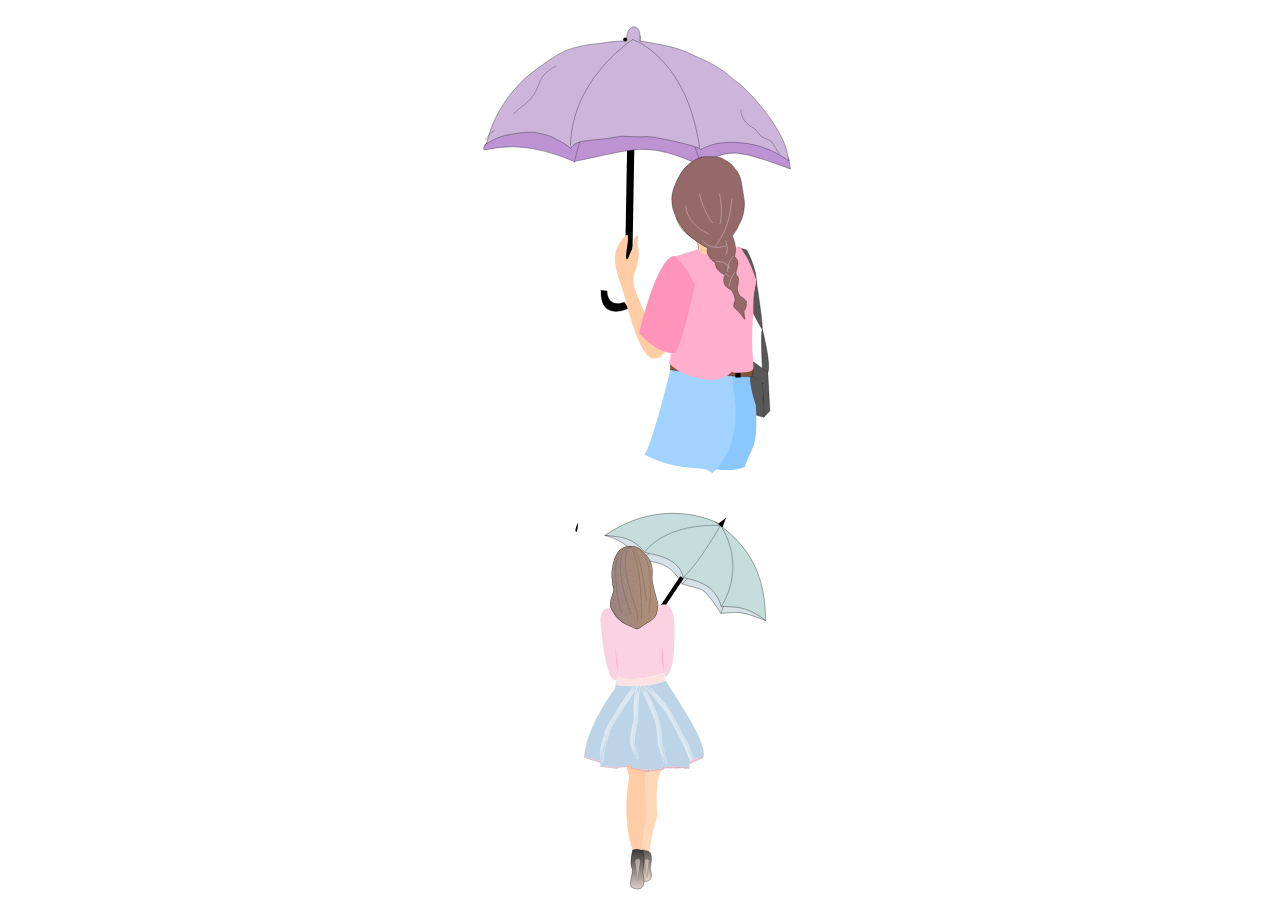
<file: raindy days/rain.html>
<!DOCTYPE html>
<html lang="en">
  <head>
    <meta charset="UTF-8" />
    <meta http-equiv="X-UA-Compatible" content="IE=edge" />
    <meta name="viewport" content="width=device-width, initial-scale=1.0" />
    <title>Rainy days</title>
    <link rel="stylesheet" href="rain.css" />
  </head>
  <body>
    <svg
      id="e6naz14imrxn1"
      xmlns="http://www.w3.org/2000/svg"
      xmlns:xlink="http://www.w3.org/1999/xlink"
      viewBox="0 0 2208 2888"
      shape-rendering="geometricPrecision"
      text-rendering="geometricPrecision"
    >
      <style>
        <![CDATA[#e6naz14imrxn66_tr {animation: e6naz14imrxn66_tr__tr 10000ms linear 1 normal forwards}@keyframes e6naz14imrxn66_tr__tr { 0% {transform: translate(797.042342px,2006.764000px) rotate(15deg)} 30% {transform: translate(797.042342px,2006.764000px) rotate(15deg)} 50% {transform: translate(797.042342px,2006.764000px) rotate(0deg)} 100% {transform: translate(797.042342px,2006.764000px) rotate(0deg)} }#e6naz14imrxn106_tr {animation: e6naz14imrxn106_tr__tr 10000ms linear 1 normal forwards}@keyframes e6naz14imrxn106_tr__tr { 0% {transform: translate(833.659389px,482.929686px) rotate(361deg)} 20% {transform: translate(833.659389px,482.929686px) rotate(363.670000deg)} 100% {transform: translate(833.659389px,482.929686px) rotate(363.670000deg)} }#e6naz14imrxn121_tr {animation: e6naz14imrxn121_tr__tr 10000ms linear 1 normal forwards}@keyframes e6naz14imrxn121_tr__tr { 0% {transform: translate(1881.700000px,1410.106000px) rotate(2deg)} 20% {transform: translate(1881.700000px,1410.106000px) rotate(0.400000deg)} 100% {transform: translate(1881.700000px,1410.106000px) rotate(0.400000deg)} }#e6naz14imrxn170_to {animation: e6naz14imrxn170_to__to 10000ms linear 1 normal forwards}@keyframes e6naz14imrxn170_to__to { 0% {offset-distance: 0%} 100% {offset-distance: 100%} }]]>
      </style>
      <defs>
        <image
          id="e6naz14imrxn2"
          width="126"
          height="259"
          xlink:href="[data-uri]"
          preserveAspectRatio="xMidYMid meet"
        />
        <image
          id="e6naz14imrxn3"
          width="37"
          height="258"
          xlink:href="[data-uri]"
          preserveAspectRatio="xMidYMid meet"
        />
        <image
          id="e6naz14imrxn4"
          width="94"
          height="262"
          xlink:href="[data-uri]"
          preserveAspectRatio="xMidYMid meet"
        />
        <image
          id="e6naz14imrxn5"
          width="169"
          height="247"
          xlink:href="[data-uri]"
          preserveAspectRatio="xMidYMid meet"
        />
        <image
          id="e6naz14imrxn6"
          width="155"
          height="267"
          xlink:href="[data-uri]"
          preserveAspectRatio="xMidYMid meet"
        />
        <image
          id="e6naz14imrxn7"
          width="156"
          height="268"
          xlink:href="[data-uri]"
          preserveAspectRatio="xMidYMid meet"
        />
        <linearGradient
          id="e6naz14imrxn12-fill"
          x1="1605.830000"
          y1="2799.780000"
          x2="1604.810300"
          y2="2569.612000"
          spreadMethod="pad"
          gradientUnits="userSpaceOnUse"
        >
          <stop
            id="e6naz14imrxn12-fill-0"
            offset="0%"
            stop-color="rgb(237,220,210)"
          />
          <stop
            id="e6naz14imrxn12-fill-1"
            offset="100%"
            stop-color="rgb(0,0,0)"
          />
        </linearGradient>
        <linearGradient
          id="e6naz14imrxn18-fill"
          x1="1598.880000"
          y1="2805.680000"
          x2="1598.880000"
          y2="2620.131000"
          spreadMethod="pad"
          gradientUnits="userSpaceOnUse"
        >
          <stop
            id="e6naz14imrxn18-fill-0"
            offset="0%"
            stop-color="rgb(237,220,210)"
          />
          <stop
            id="e6naz14imrxn18-fill-1"
            offset="100%"
            stop-color="rgb(0,0,0)"
          />
        </linearGradient>
      </defs>
      <g
        id="e6naz14imrxn8"
        transform="matrix(1 0 0 1 -501.02300000000002 34.50410000000000)"
        clip-rule="evenodd"
      >
        <path
          id="e6naz14imrxn9"
          d="M1407.030000,1615.680000C1406.570000,1615.680000,1391.240000,1646.370000,1401.450000,1646.370000C1405.030000,1646.370000,1406.140000,1615.490000,1407.030000,1615.680000Z"
          clip-rule="evenodd"
          fill="rgb(0,0,0)"
          fill-rule="evenodd"
          stroke="none"
          stroke-width="1"
          stroke-linecap="round"
          stroke-linejoin="round"
          stroke-miterlimit="1.500000"
        />
      </g>
      <g
        id="e6naz14imrxn10"
        transform="matrix(1 0 0 1 -503.02300000000002 33.89400000000000)"
        clip-rule="evenodd"
      >
        <g
          id="e6naz14imrxn11"
          transform="matrix(1 0 0 0.75048400000000 23.95200000000000 672.24400000000003)"
          clip-rule="evenodd"
        >
          <path
            id="e6naz14imrxn12"
            d="M1585.360000,2668.260000C1585.360000,2668.260000,1573.680000,2708.400000,1583.940000,2730.150000C1583.940000,2759.500000,1569.570000,2782.550000,1585.360000,2789.580000C1604.270000,2797.990000,1619.780000,2791.630000,1619.780000,2770.700000C1619.780000,2757.560000,1616.140000,2740.450000,1616.140000,2736.720000C1616.140000,2732.200000,1624.370000,2691.070000,1616.140000,2672.190000C1607.910000,2653.310000,1598.460000,2634.840000,1598.460000,2634.840000L1588.640000,2661.930000L1583.940000,2672.190000"
            clip-rule="evenodd"
            fill="url(#e6naz14imrxn12-fill)"
            fill-rule="evenodd"
            stroke="rgb(0,0,0)"
            stroke-width="1.130000"
            stroke-linecap="round"
            stroke-linejoin="round"
            stroke-miterlimit="1.500000"
          />
        </g>
        <g
          id="e6naz14imrxn13"
          transform="matrix(1.16399000000000 0 0 -1.34390000000000 -234.54300000000001 6377.72999999999956)"
          clip-rule="evenodd"
        >
          <path
            id="e6naz14imrxn14"
            d="M1601,2696.220000C1601,2696.220000,1605.100000,2723.460000,1606.780000,2734.670000C1606.960000,2735.870000,1606.540000,2737.080000,1605.620000,2737.990000C1604.700000,2738.890000,1603.370000,2739.410000,1601.980000,2739.410000C1601.790000,2739.410000,1601.600000,2739.410000,1601.410000,2739.410000C1599.570000,2739.410000,1597.820000,2738.720000,1596.610000,2737.520000C1595.390000,2736.320000,1594.850000,2734.720000,1595.100000,2733.140000C1597.010000,2721.160000,1601,2696.220000,1601,2696.220000Z"
            clip-rule="evenodd"
            fill="rgb(237,220,210)"
            fill-opacity="0.56"
            fill-rule="evenodd"
            stroke="rgb(0,0,0)"
            stroke-width="0.230000"
            stroke-linecap="round"
            stroke-linejoin="round"
            stroke-miterlimit="1.500000"
          />
        </g>
        <path
          id="e6naz14imrxn15"
          d="M1619.800000,2704.520000C1619.490000,2704.070000,1622.460000,2689.030000,1649.750000,2700.540000"
          clip-rule="evenodd"
          fill="none"
          fill-rule="evenodd"
          stroke="rgb(0,0,0)"
          stroke-width="0.290000"
          stroke-linecap="round"
          stroke-linejoin="round"
          stroke-miterlimit="1.500000"
        />
      </g>
      <g
        id="e6naz14imrxn16"
        transform="matrix(1 0 0 1 -503.02300000000002 33.89400000000000)"
        clip-rule="evenodd"
      >
        <g
          id="e6naz14imrxn17"
          transform="matrix(1.04223000000000 0 0 1 -68.40660000000000 0)"
          clip-rule="evenodd"
        >
          <path
            id="e6naz14imrxn18"
            d="M1585.360000,2668.260000C1585.360000,2668.260000,1573.680000,2708.400000,1583.940000,2730.150000C1583.940000,2759.500000,1569.570000,2782.550000,1585.360000,2789.580000C1604.270000,2797.990000,1619.780000,2791.630000,1619.780000,2770.700000C1619.780000,2757.560000,1616.140000,2740.450000,1616.140000,2736.720000C1616.140000,2732.200000,1624.370000,2691.070000,1616.140000,2672.190000C1607.910000,2653.310000,1598.460000,2634.840000,1598.460000,2634.840000L1588.640000,2661.930000L1583.940000,2672.190000"
            clip-rule="evenodd"
            fill="url(#e6naz14imrxn18-fill)"
            fill-rule="evenodd"
            stroke="rgb(0,0,0)"
            stroke-width="0.980000"
            stroke-linecap="round"
            stroke-linejoin="round"
            stroke-miterlimit="1.500000"
          />
        </g>
        <g
          id="e6naz14imrxn19"
          transform="matrix(1.36509000000000 0 0 -1.57609000000000 -585.66300000000001 7013.78999999999996)"
          clip-rule="evenodd"
        >
          <path
            id="e6naz14imrxn20"
            d="M1601,2696.220000C1601,2696.220000,1605.270000,2724.640000,1606.890000,2735.370000C1607.040000,2736.390000,1606.680000,2737.420000,1605.900000,2738.200000C1605.110000,2738.970000,1603.980000,2739.410000,1602.790000,2739.410000C1602,2739.410000,1601.160000,2739.410000,1600.340000,2739.410000C1598.760000,2739.410000,1597.270000,2738.830000,1596.240000,2737.800000C1595.200000,2736.770000,1594.730000,2735.410000,1594.950000,2734.060000C1596.800000,2722.500000,1601,2696.220000,1601,2696.220000Z"
            clip-rule="evenodd"
            fill="rgb(237,220,210)"
            fill-opacity="0.56"
            fill-rule="evenodd"
            stroke="rgb(0,0,0)"
            stroke-width="0.200000"
            stroke-linecap="round"
            stroke-linejoin="round"
            stroke-miterlimit="1.500000"
          />
        </g>
        <path
          id="e6naz14imrxn21"
          d="M1580.010000,2714.010000C1580.010000,2714.010000,1595.700000,2678.630000,1619.800000,2707.670000"
          clip-rule="evenodd"
          fill="none"
          fill-rule="evenodd"
          stroke="rgb(0,0,0)"
          stroke-width="0.290000"
          stroke-linecap="round"
          stroke-linejoin="round"
          stroke-miterlimit="1.500000"
        />
      </g>
      <g
        id="e6naz14imrxn22"
        transform="matrix(1 0 0 1 -503.02300000000002 33.89400000000000)"
        clip-rule="evenodd"
      >
        <path
          id="e6naz14imrxn23"
          d="M1619.780000,2668.260000C1619.780000,2668.260000,1636.550000,2668.910000,1639.110000,2676.600000C1638.470000,2621.450000,1664.760000,2572.070000,1662.200000,2548.980000C1659.630000,2525.890000,1655.790000,2416.880000,1689.130000,2396.990000C1699.390000,2321.310000,1698.750000,2345.680000,1698.750000,2345.680000L1662.200000,2316.830000L1648.090000,2316.830000L1613.460000,2363.640000L1639.110000,2391.220000L1607.910000,2450.220000L1607.910000,2655.440000C1599.430000,2660.020000,1613.190000,2665.450000,1633.210000,2671.130000"
          clip-rule="evenodd"
          fill="rgb(255,216,187)"
          fill-rule="evenodd"
          stroke="none"
          stroke-width="1"
          stroke-linecap="round"
          stroke-linejoin="round"
          stroke-miterlimit="1.500000"
        />
      </g>
      <g
        id="e6naz14imrxn24"
        transform="matrix(0.93679600000000 0 0 1 -404.26700000000000 33.89400000000000)"
        clip-rule="evenodd"
      >
        <path
          id="e6naz14imrxn25"
          d="M1562.470000,2396.990000C1562.470000,2396.990000,1566.320000,2413.340000,1573.060000,2430.660000C1567.280000,2481.640000,1549.420000,2558.600000,1584.600000,2668.260000C1603.420000,2660.570000,1607.820000,2668.260000,1619.780000,2668.260000C1612.500000,2640.370000,1625,2613.430000,1630.770000,2568.220000C1636.550000,2523.010000,1614.420000,2410.460000,1639.430000,2410.460000C1664.440000,2410.460000,1648.090000,2344.080000,1648.090000,2344.080000L1599.140000,2336.390000L1562.470000,2344.080000L1566.160000,2410.460000"
          clip-rule="evenodd"
          fill="rgb(255,204,165)"
          fill-rule="evenodd"
          stroke="none"
          stroke-width="1"
          stroke-linecap="round"
          stroke-linejoin="round"
          stroke-miterlimit="1.500000"
        />
      </g>
      <g
        id="e6naz14imrxn26"
        transform="matrix(0.94577700000000 -0.34537800000000 0.32457600000000 0.88881300000000 -1090.56999999999994 823.76199999999994)"
        clip-rule="evenodd"
      >
        <path
          id="e6naz14imrxn27"
          d="M1427.610000,2369.590000C1427.610000,2369.590000,1427.750000,2376.920000,1432.060000,2370.470000C1432.770000,2374.050000,1434.570000,2374.570000,1437.080000,2372.080000C1438.510000,2375.510000,1440.100000,2376.030000,1441.590000,2372.080000C1442.850000,2377.540000,1444,2375.420000,1445.950000,2373.750000C1446.870000,2377.360000,1447.210000,2378.770000,1449.850000,2375.420000C1451.690000,2379.660000,1453.070000,2378.770000,1453.870000,2375.420000C1455.250000,2379.310000,1455.250000,2380.180000,1458.120000,2376.970000C1459.950000,2380.640000,1459.950000,2381.850000,1462.250000,2376.970000C1463.740000,2381.840000,1463.740000,2382.410000,1466.950000,2378.920000C1467.990000,2382.310000,1468.670000,2384.470000,1471.090000,2379.950000C1472.580000,2383.740000,1473.270000,2384.470000,1474.990000,2379.950000C1475.790000,2384.380000,1475.450000,2385.690000,1477.860000,2381.330000C1477.970000,2385.340000,1479.120000,2384.770000,1480.500000,2382.360000C1481.870000,2379.950000,1481.870000,2372.080000,1481.870000,2372.080000L1451.460000,2366.520000L1432.060000,2365.030000L1427.680000,2370.470000"
          clip-rule="evenodd"
          fill="rgb(255,200,221)"
          fill-rule="evenodd"
          stroke="rgb(0,0,0)"
          stroke-width="0.300000"
          stroke-linecap="round"
          stroke-linejoin="round"
          stroke-miterlimit="1.500000"
        />
      </g>
      <g
        id="e6naz14imrxn28"
        transform="matrix(0.99744700000000 0.07141100000000 -0.07141100000000 0.99744700000000 -329.92899999999997 -62.24600000000000)"
        clip-rule="evenodd"
      >
        <path
          id="e6naz14imrxn29"
          d="M1427.610000,2369.590000C1427.610000,2369.590000,1427.750000,2376.920000,1432.060000,2370.470000C1432.770000,2374.050000,1434.570000,2374.570000,1437.080000,2372.080000C1438.510000,2375.510000,1440.100000,2376.030000,1441.590000,2372.080000C1442.850000,2377.540000,1444,2375.420000,1445.950000,2373.750000C1446.870000,2377.360000,1447.210000,2378.770000,1449.850000,2375.420000C1451.690000,2379.660000,1453.070000,2378.770000,1453.870000,2375.420000C1455.250000,2379.310000,1455.250000,2380.180000,1458.120000,2376.970000C1459.950000,2380.640000,1459.950000,2381.850000,1462.250000,2376.970000C1463.740000,2381.840000,1463.740000,2382.410000,1466.950000,2378.920000C1467.990000,2382.310000,1468.670000,2384.470000,1471.090000,2379.950000C1472.580000,2383.740000,1473.270000,2384.470000,1474.990000,2379.950000C1475.790000,2384.380000,1475.450000,2385.690000,1477.860000,2381.330000C1477.970000,2385.340000,1479.120000,2384.770000,1480.500000,2382.360000C1481.870000,2379.950000,1481.870000,2372.080000,1481.870000,2372.080000L1451.460000,2366.520000L1432.060000,2365.030000L1427.680000,2370.470000"
          clip-rule="evenodd"
          fill="rgb(255,200,221)"
          fill-rule="evenodd"
          stroke="rgb(0,0,0)"
          stroke-width="0.290000"
          stroke-linecap="round"
          stroke-linejoin="round"
          stroke-miterlimit="1.500000"
        />
      </g>
      <g
        id="e6naz14imrxn30"
        transform="matrix(0.98918300000000 -0.09416000000000 0.08910400000000 0.93607700000000 -645.79800000000000 348.58699999999999)"
        clip-rule="evenodd"
      >
        <path
          id="e6naz14imrxn31"
          d="M1427.610000,2369.590000C1427.610000,2369.590000,1427.750000,2376.920000,1432.060000,2370.470000C1432.770000,2374.050000,1434.570000,2374.570000,1437.080000,2372.080000C1438.510000,2375.510000,1440.100000,2376.030000,1441.590000,2372.080000C1442.850000,2377.540000,1444,2375.420000,1445.950000,2373.750000C1446.870000,2377.360000,1447.210000,2378.770000,1449.850000,2375.420000C1451.690000,2379.660000,1453.070000,2378.770000,1453.870000,2375.420000C1455.250000,2379.310000,1455.250000,2380.180000,1458.120000,2376.970000C1459.950000,2380.640000,1459.950000,2381.850000,1462.250000,2376.970000C1463.740000,2381.840000,1463.740000,2382.410000,1466.950000,2378.920000C1467.990000,2382.310000,1468.670000,2384.470000,1471.090000,2379.950000C1472.580000,2383.740000,1473.270000,2384.470000,1474.990000,2379.950000C1475.790000,2384.380000,1475.450000,2385.690000,1477.860000,2381.330000C1477.970000,2385.340000,1479.120000,2384.770000,1480.500000,2382.360000C1481.870000,2379.950000,1481.870000,2372.080000,1481.870000,2372.080000L1451.460000,2366.520000L1432.060000,2365.030000L1427.680000,2370.470000"
          clip-rule="evenodd"
          fill="rgb(255,200,221)"
          fill-rule="evenodd"
          stroke="rgb(0,0,0)"
          stroke-width="0.300000"
          stroke-linecap="round"
          stroke-linejoin="round"
          stroke-miterlimit="1.500000"
        />
      </g>
      <g
        id="e6naz14imrxn32"
        transform="matrix(0.91460400000000 -0.31434300000000 0.13258500000000 1.52993000000000 -392.44299999999998 -740.90999999999997)"
        clip-rule="evenodd"
      >
        <g
          id="e6naz14imrxn33"
          clip-path="url(#e6naz14imrxn36)"
          clip-rule="evenodd"
        >
          <g id="e6naz14imrxn34">
            <path
              id="e6naz14imrxn35"
              d="M1427.610000,2369.590000C1427.610000,2369.590000,1427.750000,2376.920000,1432.060000,2370.470000C1432.770000,2374.050000,1434.570000,2374.570000,1437.080000,2372.080000C1438.510000,2375.510000,1440.100000,2376.030000,1441.590000,2372.080000C1442.850000,2377.540000,1444,2375.420000,1445.950000,2373.750000C1446.870000,2377.360000,1447.210000,2378.770000,1449.850000,2375.420000C1451.690000,2379.660000,1453.070000,2378.770000,1453.870000,2375.420000C1455.250000,2379.310000,1455.250000,2380.180000,1458.120000,2376.970000C1459.950000,2380.640000,1459.950000,2381.850000,1462.250000,2376.970000C1463.740000,2381.840000,1463.740000,2382.410000,1466.950000,2378.920000C1467.990000,2382.310000,1468.670000,2384.470000,1471.090000,2379.950000C1472.580000,2383.740000,1473.270000,2384.470000,1474.990000,2379.950000C1475.790000,2384.380000,1475.450000,2385.690000,1477.860000,2381.330000C1477.970000,2385.340000,1479.120000,2384.770000,1480.500000,2382.360000C1481.870000,2379.950000,1481.870000,2372.080000,1481.870000,2372.080000L1451.460000,2366.520000L1432.060000,2365.030000L1427.680000,2370.470000"
              clip-rule="evenodd"
              fill="rgb(255,200,221)"
              fill-rule="evenodd"
              stroke="rgb(0,0,0)"
              stroke-width="0.250000"
              stroke-linecap="round"
              stroke-linejoin="round"
              stroke-miterlimit="1.500000"
            />
          </g>
          <clipPath id="e6naz14imrxn36">
            <rect
              id="e6naz14imrxn37"
              width="54.213000"
              height="20.154000"
              rx="0"
              ry="0"
              transform="matrix(1 0 0 1 1411.03999999999996 2360.38000000000011)"
              clip-rule="evenodd"
              fill="rgb(0,0,0)"
              fill-rule="evenodd"
              stroke="none"
              stroke-width="1"
              stroke-linecap="round"
              stroke-linejoin="round"
              stroke-miterlimit="1.500000"
            />
          </clipPath>
        </g>
      </g>
      <g
        id="e6naz14imrxn38"
        transform="matrix(1.00686000000000 -0.00193300000000 0.00181600000000 0.94622100000000 -365.42700000000002 198.12100000000001)"
        clip-rule="evenodd"
      >
        <path
          id="e6naz14imrxn39"
          d="M1427.610000,2369.590000C1427.610000,2369.590000,1427.750000,2376.920000,1432.060000,2370.470000C1432.770000,2374.050000,1434.570000,2374.570000,1437.080000,2372.080000C1438.510000,2375.510000,1440.100000,2376.030000,1441.590000,2372.080000C1442.850000,2377.540000,1444,2375.420000,1445.950000,2373.750000C1446.870000,2377.360000,1447.210000,2378.770000,1449.850000,2375.420000C1451.690000,2379.660000,1453.070000,2378.770000,1453.870000,2375.420000C1455.250000,2379.310000,1455.250000,2380.180000,1458.120000,2376.970000C1459.950000,2380.640000,1459.950000,2381.850000,1462.250000,2376.970000C1463.740000,2381.840000,1463.740000,2382.410000,1466.950000,2378.920000C1467.990000,2382.310000,1468.670000,2384.470000,1471.090000,2379.950000C1472.580000,2383.740000,1473.270000,2384.470000,1474.990000,2379.950000C1475.790000,2384.380000,1475.450000,2385.690000,1477.860000,2381.330000C1477.970000,2385.340000,1479.120000,2384.770000,1480.500000,2382.360000C1481.870000,2379.950000,1481.870000,2372.080000,1481.870000,2372.080000L1451.460000,2366.520000L1432.060000,2365.030000L1427.680000,2370.470000"
          clip-rule="evenodd"
          fill="rgb(255,200,221)"
          fill-rule="evenodd"
          stroke="rgb(0,0,0)"
          stroke-width="0.300000"
          stroke-linecap="round"
          stroke-linejoin="round"
          stroke-miterlimit="1.500000"
        />
      </g>
      <g
        id="e6naz14imrxn40"
        transform="matrix(0.84023900000000 -0.38317500000000 0.46169300000000 1.01242000000000 -1163.68000000000006 596.16899999999998)"
        clip-rule="evenodd"
      >
        <path
          id="e6naz14imrxn41"
          d="M1427.610000,2369.590000C1427.610000,2369.590000,1427.750000,2376.920000,1432.060000,2370.470000C1432.770000,2374.050000,1434.570000,2374.570000,1437.080000,2372.080000C1438.510000,2375.510000,1440.100000,2376.030000,1441.590000,2372.080000C1442.850000,2377.540000,1444,2375.420000,1445.950000,2373.750000C1446.870000,2377.360000,1447.210000,2378.770000,1449.850000,2375.420000C1451.690000,2379.660000,1453.070000,2378.770000,1453.870000,2375.420000C1455.250000,2379.310000,1455.250000,2380.180000,1458.120000,2376.970000C1459.950000,2380.640000,1459.950000,2381.850000,1462.250000,2376.970000C1463.740000,2381.840000,1463.740000,2382.410000,1466.950000,2378.920000C1467.990000,2382.310000,1468.670000,2384.470000,1471.090000,2379.950000C1472.580000,2383.740000,1473.270000,2384.470000,1474.990000,2379.950000C1475.790000,2384.380000,1475.450000,2385.690000,1477.860000,2381.330000C1477.970000,2385.340000,1479.120000,2384.770000,1480.500000,2382.360000C1481.870000,2379.950000,1481.870000,2372.080000,1481.870000,2372.080000L1451.460000,2366.520000L1432.060000,2365.030000L1427.680000,2370.470000"
          clip-rule="evenodd"
          fill="rgb(255,200,221)"
          fill-rule="evenodd"
          stroke="rgb(0,0,0)"
          stroke-width="0.280000"
          stroke-linecap="round"
          stroke-linejoin="round"
          stroke-miterlimit="1.500000"
        />
      </g>
      <g
        id="e6naz14imrxn42"
        transform="matrix(0.86002000000000 -0.34049200000000 0.31062500000000 1.39243000000000 -784.81399999999996 -376.83800000000002)"
        clip-rule="evenodd"
      >
        <path
          id="e6naz14imrxn43"
          d="M1427.610000,2369.590000C1427.610000,2369.590000,1427.750000,2376.920000,1432.060000,2370.470000C1432.770000,2374.050000,1434.570000,2374.570000,1437.080000,2372.080000C1438.510000,2375.510000,1440.100000,2376.030000,1441.590000,2372.080000C1442.850000,2377.540000,1444,2375.420000,1445.950000,2373.750000C1446.870000,2377.360000,1447.210000,2378.770000,1449.850000,2375.420000C1451.690000,2379.660000,1453.070000,2378.770000,1453.870000,2375.420000C1455.250000,2379.310000,1455.250000,2380.180000,1458.120000,2376.970000C1459.950000,2380.640000,1459.950000,2381.850000,1462.250000,2376.970000C1463.740000,2381.840000,1463.740000,2382.410000,1466.950000,2378.920000C1467.990000,2382.310000,1468.670000,2384.470000,1471.090000,2379.950000C1472.580000,2383.740000,1473.270000,2384.470000,1474.990000,2379.950000C1475.790000,2384.380000,1475.450000,2385.690000,1477.860000,2381.330000C1477.970000,2385.340000,1479.120000,2384.770000,1480.500000,2382.360000C1481.870000,2379.950000,1481.870000,2372.080000,1481.870000,2372.080000L1451.460000,2366.520000L1432.060000,2365.030000L1427.680000,2370.470000"
          clip-rule="evenodd"
          fill="rgb(255,200,221)"
          fill-rule="evenodd"
          stroke="rgb(0,0,0)"
          stroke-width="0.260000"
          stroke-linecap="round"
          stroke-linejoin="round"
          stroke-miterlimit="1.500000"
        />
      </g>
      <g
        id="e6naz14imrxn44"
        transform="matrix(0.63981700000000 -0.60009800000000 0.71800300000000 1.05882000000000 -1351.92000000000007 769.59100000000001)"
        clip-rule="evenodd"
      >
        <path
          id="e6naz14imrxn45"
          d="M1427.610000,2369.590000C1427.610000,2369.590000,1427.750000,2376.920000,1432.060000,2370.470000C1432.770000,2374.050000,1434.570000,2374.570000,1437.080000,2372.080000C1438.510000,2375.510000,1440.100000,2376.030000,1441.590000,2372.080000C1442.850000,2377.540000,1444,2375.420000,1445.950000,2373.750000C1446.870000,2377.360000,1447.210000,2378.770000,1449.850000,2375.420000C1451.690000,2379.660000,1453.070000,2378.770000,1453.870000,2375.420000C1455.250000,2379.310000,1455.250000,2380.180000,1458.120000,2376.970000C1459.950000,2380.640000,1459.950000,2381.850000,1462.250000,2376.970000C1463.740000,2381.840000,1463.740000,2382.410000,1466.950000,2378.920000C1467.990000,2382.310000,1468.670000,2384.470000,1471.090000,2379.950000C1472.580000,2383.740000,1473.270000,2384.470000,1474.990000,2379.950000C1475.790000,2384.380000,1475.450000,2385.690000,1477.860000,2381.330000C1477.970000,2385.340000,1479.120000,2384.770000,1480.500000,2382.360000C1481.870000,2379.950000,1481.870000,2372.080000,1481.870000,2372.080000L1451.460000,2366.520000L1432.060000,2365.030000L1427.680000,2370.470000"
          clip-rule="evenodd"
          fill="rgb(255,200,221)"
          fill-rule="evenodd"
          stroke="rgb(0,0,0)"
          stroke-width="0.280000"
          stroke-linecap="round"
          stroke-linejoin="round"
          stroke-miterlimit="1.500000"
        />
      </g>
      <g
        id="e6naz14imrxn46"
        transform="matrix(1 0 0 1 -503.02300000000002 33.89400000000000)"
        clip-rule="evenodd"
      >
        <path
          id="e6naz14imrxn47"
          d="M1534.730000,2106.260000C1534.730000,2106.260000,1532.960000,2135.770000,1530.190000,2140.050000C1560.200000,2141.570000,1669.640000,2147.490000,1689.560000,2123.980000C1688.300000,2116.600000,1687.040000,2108.780000,1684.770000,2100.460000C1672.670000,2103.740000,1577.090000,2137.280000,1534.730000,2106.260000Z"
          clip-rule="evenodd"
          fill="rgb(253,226,228)"
          fill-rule="evenodd"
          stroke="none"
          stroke-width="1"
          stroke-linecap="round"
          stroke-linejoin="round"
          stroke-miterlimit="1.500000"
        />
      </g>
      <g
        id="e6naz14imrxn48"
        transform="matrix(1 0 0 1 -503.02300000000002 33.89400000000000)"
        clip-rule="evenodd"
      >
        <path
          id="e6naz14imrxn49"
          d="M1534.380000,2111.300000L1530.190000,2145.530000C1530.190000,2145.530000,1438.450000,2261.270000,1427.610000,2369.140000C1478.340000,2382.430000,1482.220000,2382.430000,1480.280000,2382.430000C1478.340000,2382.430000,1480.280000,2398.200000,1480.280000,2398.200000C1480.280000,2398.200000,1560.470000,2407.060000,1579.800000,2391.300000C1579.930000,2398.690000,1579.800000,2403.610000,1579.800000,2403.610000C1579.800000,2403.610000,1646.920000,2419.020000,1680.970000,2403.610000C1691.060000,2403.330000,1675.610000,2395.770000,1766.080000,2403.330000C1766.080000,2386,1766.080000,2386.310000,1766.080000,2386.310000C1766.080000,2386.310000,1781.210000,2370.550000,1809.890000,2369.920000C1828.580000,2326.930000,1713.790000,2167.700000,1689.560000,2123.980000C1685.820000,2128.480000,1634.360000,2150.690000,1530.990000,2139.010000C1531,2144.040000,1526.240000,2150.690000,1526.240000,2150.690000"
          clip-rule="evenodd"
          fill="rgb(188,212,230)"
          fill-rule="evenodd"
          stroke="none"
          stroke-width="1"
          stroke-linecap="round"
          stroke-linejoin="round"
          stroke-miterlimit="1.500000"
        />
        <g
          id="e6naz14imrxn50"
          clip-path="url(#e6naz14imrxn64)"
          clip-rule="evenodd"
        >
          <g id="e6naz14imrxn51">
            <g
              id="e6naz14imrxn52"
              transform="matrix(1 0 0 1.10549000000000 10.55570000000000 -252.32900000000001)"
              clip-rule="evenodd"
            >
              <g
                id="e6naz14imrxn53"
                transform="matrix(1 0 0 0.90457400000000 492.46699999999998 197.59000000000000)"
                clip-rule="evenodd"
              >
                <use
                  id="e6naz14imrxn54"
                  width="126"
                  height="259"
                  xlink:href="#e6naz14imrxn2"
                  transform="matrix(0.99807900000000 0 0 0.99721200000000 974.02429802099982 2175.10884228000032)"
                  clip-rule="evenodd"
                  fill="rgb(0,0,0)"
                  fill-rule="evenodd"
                  stroke="none"
                  stroke-width="1"
                  stroke-linecap="round"
                  stroke-linejoin="round"
                  stroke-miterlimit="1.500000"
                />
              </g>
            </g>
            <g
              id="e6naz14imrxn55"
              transform="matrix(1 0 0 1.10549000000000 10.55570000000000 -252.32900000000001)"
              clip-rule="evenodd"
            >
              <g
                id="e6naz14imrxn56"
                transform="matrix(1 0 0 0.90457400000000 492.46699999999998 197.59000000000000)"
                clip-rule="evenodd"
              >
                <use
                  id="e6naz14imrxn57"
                  width="37"
                  height="258"
                  xlink:href="#e6naz14imrxn3"
                  transform="matrix(0.99876900000000 0 0 0.99669200000000 1071.10983867000027 2175.39989303999982)"
                  clip-rule="evenodd"
                  fill="rgb(0,0,0)"
                  fill-rule="evenodd"
                  stroke="none"
                  stroke-width="1"
                  stroke-linecap="round"
                  stroke-linejoin="round"
                  stroke-miterlimit="1.500000"
                />
              </g>
            </g>
            <g
              id="e6naz14imrxn58"
              transform="matrix(1 0 0 1.10549000000000 10.55570000000000 -252.32900000000001)"
              clip-rule="evenodd"
            >
              <g
                id="e6naz14imrxn59"
                transform="matrix(1 0 0 0.90457400000000 492.46699999999998 197.59000000000000)"
                clip-rule="evenodd"
              >
                <use
                  id="e6naz14imrxn60"
                  width="94"
                  height="262"
                  xlink:href="#e6naz14imrxn4"
                  transform="matrix(0.99493800000000 0 0 0.99956000000000 1101.03818832000024 2174.47281079999993)"
                  clip-rule="evenodd"
                  fill="rgb(0,0,0)"
                  fill-rule="evenodd"
                  stroke="none"
                  stroke-width="1"
                  stroke-linecap="round"
                  stroke-linejoin="round"
                  stroke-miterlimit="1.500000"
                />
              </g>
            </g>
            <g
              id="e6naz14imrxn61"
              transform="matrix(1 0 0 1.10549000000000 10.55570000000000 -252.32900000000001)"
              clip-rule="evenodd"
            >
              <g
                id="e6naz14imrxn62"
                transform="matrix(1 0 0 0.90457400000000 492.46699999999998 197.59000000000000)"
                clip-rule="evenodd"
              >
                <use
                  id="e6naz14imrxn63"
                  width="169"
                  height="247"
                  xlink:href="#e6naz14imrxn5"
                  transform="matrix(0.99591600000000 0 0 0.99782300000000 1110.00813696000000 2172.94916886999999)"
                  clip-rule="evenodd"
                  fill="rgb(0,0,0)"
                  fill-rule="evenodd"
                  stroke="none"
                  stroke-width="1"
                  stroke-linecap="round"
                  stroke-linejoin="round"
                  stroke-miterlimit="1.500000"
                />
              </g>
            </g>
          </g>
          <clipPath id="e6naz14imrxn64">
            <path
              id="e6naz14imrxn65"
              d="M1534.380000,2111.300000L1530.190000,2145.530000C1530.190000,2145.530000,1438.450000,2261.270000,1427.610000,2369.140000C1478.340000,2382.430000,1482.220000,2382.430000,1480.280000,2382.430000C1478.340000,2382.430000,1480.280000,2398.200000,1480.280000,2398.200000C1480.280000,2398.200000,1560.470000,2407.060000,1579.800000,2391.300000C1579.930000,2398.690000,1579.800000,2403.610000,1579.800000,2403.610000C1579.800000,2403.610000,1646.920000,2419.020000,1680.970000,2403.610000C1691.060000,2403.330000,1675.610000,2395.770000,1766.080000,2403.330000C1766.080000,2386,1766.080000,2386.310000,1766.080000,2386.310000C1766.080000,2386.310000,1781.210000,2370.550000,1809.890000,2369.920000C1828.580000,2326.930000,1713.790000,2167.700000,1689.560000,2123.980000C1685.820000,2128.480000,1634.360000,2150.690000,1530.990000,2139.010000C1531,2144.040000,1526.240000,2150.690000,1526.240000,2150.690000"
              clip-rule="evenodd"
              fill="rgb(0,0,0)"
              fill-rule="evenodd"
              stroke="none"
              stroke-width="1"
              stroke-linecap="round"
              stroke-linejoin="round"
              stroke-miterlimit="1.500000"
            />
          </clipPath>
        </g>
      </g>
      <g
        id="e6naz14imrxn66_tr"
        transform="translate(797.042342,2006.764000) rotate(15)"
      >
        <g
          id="e6naz14imrxn66"
          transform="translate(-1300.065342,-1972.870000)"
          clip-rule="evenodd"
        >
          <path
            id="e6naz14imrxn67"
            d="M1407.030000,1619.460000C1407.030000,1619.460000,1461.430000,1610.630000,1539.600000,1663.840000C1597.350000,1659.550000,1630.660000,1649.840000,1686.340000,1705.060000C1756.650000,1708.340000,1747.760000,1689.430000,1830.290000,1764.070000C1885.080000,1747.180000,1879.890000,1738.400000,1975.900000,1749.600000C1905.970000,1711.120000,1894.150000,1705.060000,1894.150000,1705.060000C1894.150000,1705.060000,1753.870000,1612.160000,1753.870000,1610.930000C1753.870000,1609.690000,1658.970000,1609.690000,1658.970000,1609.690000C1658.970000,1609.690000,1588.780000,1606.620000,1569.700000,1596.770000C1550.610000,1586.910000,1500.130000,1578.300000,1500.130000,1578.300000L1407.030000,1619.460000Z"
            clip-rule="evenodd"
            fill="rgb(214,226,233)"
            fill-rule="evenodd"
            stroke="rgb(0,0,0)"
            stroke-width="1"
            stroke-linecap="round"
            stroke-linejoin="round"
            stroke-miterlimit="1.500000"
          />
          <path
            id="e6naz14imrxn68"
            d="M1757.140000,1496.080000C1757.140000,1496.080000,1587,1570.970000,1541.270000,1663.850000"
            clip-rule="evenodd"
            fill="none"
            fill-rule="evenodd"
            stroke="rgb(0,0,0)"
            stroke-width="0.870000"
            stroke-linecap="round"
            stroke-linejoin="round"
            stroke-miterlimit="1.500000"
          />
          <path
            id="e6naz14imrxn69"
            d="M1757.140000,1496.080000C1757.140000,1496.080000,1727.720000,1628.330000,1686.510000,1705.820000"
            clip-rule="evenodd"
            fill="none"
            fill-rule="evenodd"
            stroke="rgb(0,0,0)"
            stroke-width="0.870000"
            stroke-linecap="round"
            stroke-linejoin="round"
            stroke-miterlimit="1.500000"
          />
          <path
            id="e6naz14imrxn70"
            d="M1757.140000,1496.080000C1757.140000,1496.080000,1848.440000,1610.140000,1830.640000,1764.070000"
            clip-rule="evenodd"
            fill="none"
            fill-rule="evenodd"
            stroke="rgb(0,0,0)"
            stroke-width="0.870000"
            stroke-linecap="round"
            stroke-linejoin="round"
            stroke-miterlimit="1.500000"
          />
          <path
            id="e6naz14imrxn71"
            d="M1748.100000,1487.330000C1748.100000,1487.330000,1559.090000,1440.540000,1407.030000,1618.460000C1444.580000,1614.770000,1487.060000,1595.680000,1544.930000,1638.780000C1581.260000,1636.930000,1655.140000,1627.700000,1684.070000,1683.720000C1721.630000,1684.950000,1786.890000,1675.100000,1826.290000,1742.830000C1876.780000,1729.280000,1911.250000,1722.510000,1975.900000,1749.600000C1948.190000,1662.790000,1909.510000,1545.210000,1736.460000,1485.140000"
            clip-rule="evenodd"
            fill="rgb(197,222,221)"
            fill-rule="evenodd"
            stroke="rgb(0,0,0)"
            stroke-width="1"
            stroke-linecap="round"
            stroke-linejoin="round"
            stroke-miterlimit="1.500000"
          />
          <path
            id="e6naz14imrxn72"
            d="M1757.140000,1492.680000C1757.140000,1492.680000,1597.360000,1518.290000,1543.360000,1636.090000"
            clip-rule="evenodd"
            fill="none"
            fill-rule="evenodd"
            stroke="rgb(0,0,0)"
            stroke-width="0.870000"
            stroke-linecap="round"
            stroke-linejoin="round"
            stroke-miterlimit="1.500000"
          />
          <path
            id="e6naz14imrxn73"
            d="M1757.140000,1489.240000C1757.140000,1489.240000,1722.810000,1623,1685.720000,1681.910000"
            clip-rule="evenodd"
            fill="none"
            fill-rule="evenodd"
            stroke="rgb(0,0,0)"
            stroke-width="0.870000"
            stroke-linecap="round"
            stroke-linejoin="round"
            stroke-miterlimit="1.500000"
          />
          <path
            id="e6naz14imrxn74"
            d="M1757.140000,1492.680000C1757.140000,1492.680000,1871.330000,1583.460000,1827.150000,1741.570000"
            clip-rule="evenodd"
            fill="none"
            fill-rule="evenodd"
            stroke="rgb(0,0,0)"
            stroke-width="0.870000"
            stroke-linecap="round"
            stroke-linejoin="round"
            stroke-miterlimit="1.500000"
          />
          <g
            id="e6naz14imrxn75"
            transform="matrix(0.94580300000000 0.32474200000000 -0.53940000000000 1.57099000000000 1004.13000000000000 -1481.80999999999995)"
            clip-rule="evenodd"
          >
            <rect
              id="e6naz14imrxn76"
              width="13.468000"
              height="92.888000"
              rx="0"
              ry="0"
              transform="matrix(1 0 0 1 1661.10999999999990 1671.18000000000006)"
              clip-rule="evenodd"
              fill="rgb(0,0,0)"
              fill-rule="evenodd"
              stroke="none"
              stroke-width="1"
              stroke-linecap="round"
              stroke-linejoin="round"
              stroke-miterlimit="1.500000"
            />
          </g>
          <g
            id="e6naz14imrxn77"
            transform="matrix(0.93275500000000 0.36051100000000 -0.36051100000000 0.93275500000000 655.41499999999996 -527.75999999999999)"
            clip-rule="evenodd"
          >
            <path
              id="e6naz14imrxn78"
              d="M1754.790000,1456.540000L1764.030000,1487.940000L1745.560000,1487.940000L1754.790000,1456.540000Z"
              clip-rule="evenodd"
              fill="rgb(0,0,0)"
              fill-rule="evenodd"
              stroke="none"
              stroke-width="1"
              stroke-linecap="round"
              stroke-linejoin="round"
              stroke-miterlimit="1.500000"
            />
          </g>
        </g>
      </g>
      <g
        id="e6naz14imrxn79"
        transform="matrix(1 0 0 1 -503.02300000000002 33.89400000000000)"
        clip-rule="evenodd"
      >
        <path
          id="e6naz14imrxn80"
          d="M1509.960000,1891.370000C1509.960000,1891.370000,1475.680000,1886.250000,1480.800000,1942.200000C1485.930000,1998.150000,1489.870000,2020.220000,1489.870000,2020.610000C1489.870000,2021.010000,1505.230000,2132.520000,1530.060000,2123.450000C1536.760000,2109.270000,1534.390000,2106.900000,1534.390000,2106.900000C1534.390000,2106.900000,1568.280000,2138.430000,1683.330000,2100.210000C1685.700000,2099.810000,1689.240000,2112.820000,1689.240000,2112.820000C1689.240000,2112.820000,1703.840000,2112.200000,1713.280000,2055.290000C1720.230000,2013.340000,1718.860000,1920.860000,1713.280000,1909.100000C1711.610000,1905.600000,1706.180000,1875.480000,1680.180000,1880.340000C1654.170000,1885.210000,1628.560000,1900.180000,1628.560000,1900.180000L1569.070000,1904.910000L1505.340000,1891.370000"
          clip-rule="evenodd"
          fill="rgb(250,210,225)"
          fill-rule="evenodd"
          stroke="none"
          stroke-width="1"
          stroke-linecap="round"
          stroke-linejoin="round"
          stroke-miterlimit="1.500000"
        />
      </g>
      <g
        id="e6naz14imrxn81"
        transform="matrix(1 0 0 1 -503.02300000000002 33.89400000000000)"
        clip-rule="evenodd"
      >
        <path
          id="e6naz14imrxn82"
          d="M1558.820000,1695.900000C1558.820000,1695.900000,1526.510000,1701.810000,1518.630000,1763.670000C1518.630000,1763.280000,1511.930000,1787.810000,1522.960000,1833.810000C1516.660000,1860.500000,1509.960000,1862.570000,1511.930000,1887.790000C1528.880000,1917.340000,1530.970000,1934.760000,1599.140000,1959.580000C1660.610000,1919,1657.330000,1929.750000,1665.600000,1879.810000C1649.840000,1825.930000,1643.140000,1794.410000,1646.690000,1787.320000C1645.900000,1774.310000,1655.610000,1735.210000,1599.140000,1696.930000C1589.460000,1693.030000,1570.270000,1691.250000,1558.820000,1695.900000Z"
          clip-rule="evenodd"
          fill="rgb(183,147,117)"
          fill-rule="evenodd"
          stroke="none"
          stroke-width="1"
          stroke-linecap="round"
          stroke-linejoin="round"
          stroke-miterlimit="1.500000"
        />
        <g
          id="e6naz14imrxn83"
          clip-path="url(#e6naz14imrxn91)"
          clip-rule="evenodd"
        >
          <g id="e6naz14imrxn84">
            <g
              id="e6naz14imrxn85"
              clip-path="url(#e6naz14imrxn89)"
              clip-rule="evenodd"
            >
              <g id="e6naz14imrxn86">
                <g
                  id="e6naz14imrxn87"
                  transform="matrix(1 0 0 1 503.02300000000002 -33.89400000000000)"
                  clip-rule="evenodd"
                >
                  <use
                    id="e6naz14imrxn88"
                    width="155"
                    height="267"
                    xlink:href="#e6naz14imrxn6"
                    transform="matrix(0.99367500000000 0 0 0.99797400000000 1008.56025149999994 1727.02394621999974)"
                    clip-rule="evenodd"
                    fill="rgb(0,0,0)"
                    fill-rule="evenodd"
                    stroke="none"
                    stroke-width="1"
                    stroke-linecap="round"
                    stroke-linejoin="round"
                    stroke-miterlimit="1.500000"
                  />
                </g>
              </g>
              <clipPath id="e6naz14imrxn89">
                <rect
                  id="e6naz14imrxn90"
                  width="278.814000"
                  height="310.230000"
                  rx="0"
                  ry="0"
                  transform="matrix(1 0 0 1 1465.02999999999997 1662.64000000000010)"
                  clip-rule="evenodd"
                  fill="rgb(0,0,0)"
                  fill-rule="evenodd"
                  stroke="none"
                  stroke-width="1"
                  stroke-linecap="round"
                  stroke-linejoin="round"
                  stroke-miterlimit="1.500000"
                />
              </clipPath>
            </g>
          </g>
          <clipPath id="e6naz14imrxn91">
            <path
              id="e6naz14imrxn92"
              d="M1558.820000,1695.900000C1558.820000,1695.900000,1526.510000,1701.810000,1518.630000,1763.670000C1518.630000,1763.280000,1511.930000,1787.810000,1522.960000,1833.810000C1516.660000,1860.500000,1509.960000,1862.570000,1511.930000,1887.790000C1528.880000,1917.340000,1530.970000,1934.760000,1599.140000,1959.580000C1660.610000,1919,1657.330000,1929.750000,1665.600000,1879.810000C1649.840000,1825.930000,1643.140000,1794.410000,1646.690000,1787.320000C1645.900000,1774.310000,1655.610000,1735.210000,1599.140000,1696.930000C1589.460000,1693.030000,1570.270000,1691.250000,1558.820000,1695.900000Z"
              clip-rule="evenodd"
              fill="rgb(0,0,0)"
              fill-rule="evenodd"
              stroke="none"
              stroke-width="1"
              stroke-linecap="round"
              stroke-linejoin="round"
              stroke-miterlimit="1.500000"
            />
          </clipPath>
        </g>
        <g
          id="e6naz14imrxn93"
          clip-path="url(#e6naz14imrxn97)"
          clip-rule="evenodd"
        >
          <g id="e6naz14imrxn94">
            <g
              id="e6naz14imrxn95"
              transform="matrix(1 0 0 1 503.02300000000002 -33.89400000000000)"
              clip-rule="evenodd"
            >
              <use
                id="e6naz14imrxn96"
                width="156"
                height="268"
                xlink:href="#e6naz14imrxn7"
                transform="matrix(0.99371700000000 0 0 0.99795500000000 1008.05633631000001 1726.52202729999976)"
                clip-rule="evenodd"
                fill="rgb(0,0,0)"
                fill-rule="evenodd"
                stroke="none"
                stroke-width="1"
                stroke-linecap="round"
                stroke-linejoin="round"
                stroke-miterlimit="1.500000"
              />
            </g>
          </g>
          <clipPath id="e6naz14imrxn97">
            <path
              id="e6naz14imrxn98"
              d="M1558.670000,1695.420000C1557.210000,1695.720000,1525.910000,1702.750000,1518.140000,1763.540000C1518.110000,1763.640000,1518.050000,1763.860000,1517.970000,1764.180000C1516.980000,1768.290000,1512.520000,1792.340000,1522.450000,1833.810000C1516.140000,1860.470000,1509.460000,1862.580000,1511.430000,1887.830000C1511.440000,1887.900000,1511.460000,1887.980000,1511.500000,1888.040000C1519.990000,1902.860000,1524.780000,1914.630000,1535.970000,1925.810000C1547.170000,1937,1564.780000,1947.600000,1598.970000,1960.050000C1599.120000,1960.110000,1599.280000,1960.090000,1599.410000,1960C1621.550000,1945.380000,1635.290000,1937.420000,1644.200000,1930.890000C1650.210000,1926.480000,1654.040000,1922.720000,1656.770000,1918.030000C1661.280000,1910.270000,1662.770000,1899.960000,1666.090000,1879.890000C1666.110000,1879.820000,1666.100000,1879.740000,1666.080000,1879.670000C1655.060000,1841.990000,1648.470000,1815.260000,1646.730000,1800.180000C1646,1793.850000,1646.090000,1789.620000,1647.130000,1787.540000C1647.170000,1787.460000,1647.190000,1787.370000,1647.190000,1787.290000C1646.710000,1779.450000,1650.010000,1762.190000,1640.500000,1741.330000C1634.150000,1727.420000,1622.110000,1711.900000,1599.420000,1696.520000C1599.390000,1696.500000,1599.360000,1696.490000,1599.320000,1696.470000C1589.570000,1692.540000,1570.240000,1690.740000,1558.670000,1695.420000ZM1519.080000,1763.900000C1519.100000,1763.850000,1519.120000,1763.800000,1519.130000,1763.740000C1526.950000,1702.330000,1558.910000,1696.390000,1558.910000,1696.390000C1558.940000,1696.390000,1558.970000,1696.380000,1559.010000,1696.370000C1570.330000,1691.760000,1589.290000,1693.530000,1598.900000,1697.380000C1621.360000,1712.610000,1633.300000,1727.960000,1639.590000,1741.750000C1648.980000,1762.330000,1645.750000,1779.390000,1646.180000,1787.220000C1645.150000,1789.430000,1644.980000,1793.810000,1645.730000,1800.300000C1647.480000,1815.390000,1654.060000,1842.140000,1665.090000,1879.840000C1661.810000,1899.650000,1660.370000,1909.850000,1655.900000,1917.520000C1653.240000,1922.110000,1649.480000,1925.780000,1643.610000,1930.080000C1634.740000,1936.590000,1621.070000,1944.510000,1599.070000,1959.030000C1565.250000,1946.690000,1547.780000,1936.200000,1536.680000,1925.110000C1525.570000,1914.010000,1520.830000,1902.330000,1512.420000,1887.640000C1510.490000,1862.600000,1517.170000,1860.500000,1523.450000,1833.920000C1523.470000,1833.850000,1523.470000,1833.770000,1523.450000,1833.690000C1513.550000,1792.430000,1517.960000,1768.500000,1518.940000,1764.420000C1519,1764.180000,1519.050000,1763.980000,1519.080000,1763.900000ZM1518.380000,1764.110000C1518.480000,1764.170000,1518.580000,1764.190000,1518.690000,1764.170000C1518.660000,1764.170000,1518.630000,1764.170000,1518.600000,1764.170000C1518.520000,1764.170000,1518.450000,1764.150000,1518.380000,1764.110000ZM1518.130000,1763.700000C1518.140000,1763.810000,1518.170000,1763.900000,1518.230000,1763.980000C1518.190000,1763.920000,1518.140000,1763.840000,1518.130000,1763.700000Z"
              clip-rule="evenodd"
              fill="rgb(0,0,0)"
              fill-rule="evenodd"
              stroke="none"
              stroke-width="1"
              stroke-linecap="round"
              stroke-linejoin="round"
              stroke-miterlimit="1.500000"
            />
          </clipPath>
        </g>
      </g>
      <g
        id="e6naz14imrxn99"
        transform="matrix(1 0 0 1 -504.66399999999999 22.06070000000000)"
        clip-rule="evenodd"
      >
        <path
          id="e6naz14imrxn100"
          d="M1577.150000,1706.100000C1577.150000,1706.100000,1517.040000,1704.760000,1562.470000,1871.770000C1569.160000,1893.140000,1577.150000,1903.830000,1577.150000,1923.880000"
          clip-rule="evenodd"
          fill="none"
          fill-rule="evenodd"
          stroke="rgb(85,85,85)"
          stroke-width="1"
          stroke-linecap="round"
          stroke-linejoin="round"
          stroke-miterlimit="1.500000"
        />
        <path
          id="e6naz14imrxn101"
          d="M1577.150000,1706.100000C1577.150000,1706.100000,1607.910000,1687.440000,1628.830000,1879.810000"
          clip-rule="evenodd"
          fill="none"
          fill-rule="evenodd"
          stroke="rgb(85,85,85)"
          stroke-width="1"
          stroke-linecap="round"
          stroke-linejoin="round"
          stroke-miterlimit="1.500000"
        />
        <path
          id="e6naz14imrxn102"
          d="M1577.150000,1705.600000C1577.150000,1705.600000,1529.940000,1730.470000,1599.140000,1914.520000C1602.720000,1935.530000,1599.140000,1947.920000,1599.140000,1947.920000"
          clip-rule="evenodd"
          fill="none"
          fill-rule="evenodd"
          stroke="rgb(85,85,85)"
          stroke-width="1"
          stroke-linecap="round"
          stroke-linejoin="round"
          stroke-miterlimit="1.500000"
        />
        <path
          id="e6naz14imrxn103"
          d="M1577.150000,1705.600000C1577.150000,1705.600000,1610.030000,1724.940000,1613.450000,1913.750000L1613.450000,1938.380000"
          clip-rule="evenodd"
          fill="none"
          fill-rule="evenodd"
          stroke="rgb(85,85,85)"
          stroke-width="1"
          stroke-linecap="round"
          stroke-linejoin="round"
          stroke-miterlimit="1.500000"
        />
        <path
          id="e6naz14imrxn104"
          d="M1577.150000,1705.600000C1577.150000,1705.600000,1507.420000,1685.270000,1538.200000,1872.710000C1543.680000,1903.490000,1551.890000,1918.540000,1549.830000,1919.220000"
          clip-rule="evenodd"
          fill="none"
          fill-rule="evenodd"
          stroke="rgb(85,85,85)"
          stroke-width="1"
          stroke-linecap="round"
          stroke-linejoin="round"
          stroke-miterlimit="1.500000"
        />
        <path
          id="e6naz14imrxn105"
          d="M1577.150000,1705.600000C1577.150000,1705.600000,1664.910000,1688.170000,1637.390000,1919.220000"
          clip-rule="evenodd"
          fill="none"
          fill-rule="evenodd"
          stroke="rgb(85,85,85)"
          stroke-width="1"
          stroke-linecap="round"
          stroke-linejoin="round"
          stroke-miterlimit="1.500000"
        />
      </g>
      <g
        id="e6naz14imrxn106_tr"
        transform="translate(833.659389,482.929686) rotate(361)"
      >
        <g
          id="e6naz14imrxn106"
          transform="translate(-1319.223233,-455.645629)"
          clip-rule="evenodd"
        >
          <path
            id="e6naz14imrxn107"
            d="M1471.810000,876.133000L1491.400000,877.915000C1491.400000,877.915000,1490.510000,933.139000,1547.520000,912.653000C1558.210000,926.904000,1559.100000,933.139000,1559.100000,933.139000C1559.100000,933.139000,1470.030000,977.675000,1471.810000,876.133000Z"
            clip-rule="evenodd"
            fill="rgb(0,0,0)"
            fill-rule="evenodd"
            stroke="rgb(0,0,0)"
            stroke-width="1"
            stroke-linecap="round"
            stroke-linejoin="round"
            stroke-miterlimit="1.500000"
          />
          <g
            id="e6naz14imrxn108"
            transform="matrix(1 0 0 1.11483000000000 0 -43.53470000000000)"
            clip-rule="evenodd"
          >
            <rect
              id="e6naz14imrxn109"
              width="23.159000"
              height="372.318000"
              rx="0"
              ry="0"
              transform="matrix(1 0 0 1 1547.51999999999998 379.11500000000001)"
              clip-rule="evenodd"
              fill="rgb(0,0,0)"
              fill-rule="evenodd"
              stroke="none"
              stroke-width="1"
              stroke-linecap="round"
              stroke-linejoin="round"
              stroke-miterlimit="1.500000"
            />
          </g>
          <path
            id="e6naz14imrxn110"
            d="M1096.300000,410.821000C1096.300000,410.821000,1087.300000,416.075000,1087.300000,429.632000C1087.300000,443.190000,1182.500000,382.888000,1378.030000,464.406000C1572.990000,421.652000,1609.370000,393.149000,1783.240000,468.966000C1873.800000,413.913000,1893.960000,413.619000,2072.930000,476.377000C2066.700000,448.444000,2070.700000,456.748000,2066.700000,443.190000C2062.710000,429.632000,1939.580000,348.114000,1939.580000,348.114000L1730.370000,325.882000L1545.100000,325.882000C1538.260000,325.882000,1363.250000,305.930000,1363.250000,305.930000L1148.340000,354.385000L1091.170000,416.028000"
            clip-rule="evenodd"
            fill="rgb(189,147,212)"
            fill-rule="evenodd"
            stroke="rgb(0,0,0)"
            stroke-width="1"
            stroke-linecap="round"
            stroke-linejoin="round"
            stroke-miterlimit="1.500000"
          />
          <g
            id="e6naz14imrxn111"
            transform="matrix(1 0 0 1 3.68152000000000 -9.81739000000000)"
            clip-rule="evenodd"
          >
            <path
              id="e6naz14imrxn112"
              d="M1559.450000,69.752000C1559.450000,69.752000,1420.770000,246.358000,1375.830000,476.377000"
              clip-rule="evenodd"
              fill="none"
              fill-rule="evenodd"
              stroke="rgb(0,0,0)"
              stroke-width="0.870000"
              stroke-linecap="round"
              stroke-linejoin="round"
              stroke-miterlimit="1.500000"
            />
          </g>
          <g
            id="e6naz14imrxn113"
            transform="matrix(-0.94422900000000 0.11543800000000 0.12757400000000 1.04350000000000 3023.03000000000020 -189.36199999999999)"
            clip-rule="evenodd"
          >
            <path
              id="e6naz14imrxn114"
              d="M1559.450000,69.752000C1559.450000,69.752000,1420.770000,246.358000,1375.830000,476.377000"
              clip-rule="evenodd"
              fill="none"
              fill-rule="evenodd"
              stroke="rgb(0,0,0)"
              stroke-width="0.860000"
              stroke-linecap="round"
              stroke-linejoin="round"
              stroke-miterlimit="1.500000"
            />
          </g>
          <path
            id="e6naz14imrxn115"
            d="M1582.690000,72.675000C1582.690000,72.675000,1586.490000,33.405000,1566.540000,27.704000C1546.580000,22.004000,1535.870000,54.148000,1540.150000,72.675000C1535.530000,73.065000,1509.690000,72.675000,1450.610000,82.715000C1434.200000,85.505000,1414.740000,85.505000,1372.710000,97.471000C1330.680000,109.438000,1304.770000,130.558000,1300.390000,132.893000C1296.890000,135.228000,1235.020000,179.592000,1211.370000,202.650000C1203.790000,210.822000,1175.180000,241.760000,1165.840000,255.186000C1156.500000,268.612000,1125.270000,312.976000,1109.800000,360.259000C1094.330000,407.542000,1096.090000,411.628000,1096.670000,411.044000C1097.250000,410.460000,1125.860000,387.111000,1174.310000,378.939000C1222.760000,370.766000,1203.790000,373.393000,1246.690000,370.766000C1287.840000,378.939000,1293.970000,380.106000,1300.390000,383.900000C1308.270000,386.527000,1307.980000,386.235000,1327.540000,396.451000C1347.090000,406.666000,1349.140000,406.958000,1365.190000,420.384000C1366.990000,423.834000,1368.780000,402.295000,1409.740000,396.451000C1451.250000,390.527000,1466.920000,388.844000,1477.420000,387.804000C1483.140000,387.804000,1522.640000,378.939000,1528.570000,378.939000C1534.500000,378.939000,1586.460000,381.355000,1606.100000,378.939000C1630.130000,375.982000,1782.620000,408.644000,1783.240000,416.535000C1788.710000,416.535000,1817.250000,392.389000,1885.660000,392.389000C1954.060000,392.389000,2013.350000,411.087000,2066.710000,448.939000C2059.870000,415.648000,2055.760000,388.741000,2013.350000,326.719000C1970.940000,264.696000,1912.110000,207.691000,1895.230000,198.114000C1878.360000,188.537000,1854.120000,157.382000,1783.240000,127.427000C1712.360000,97.471000,1727.220000,101.908000,1692.880000,92.311000C1658.550000,82.715000,1582.690000,72.675000,1582.690000,72.675000L1582.690000,57.683000"
            transform="matrix(1 0 0 1 0.72463489411234 1.50272454078373)"
            clip-rule="evenodd"
            fill="rgb(205,180,219)"
            fill-rule="evenodd"
            stroke="rgb(0,0,0)"
            stroke-width="1"
            stroke-linecap="round"
            stroke-linejoin="round"
            stroke-miterlimit="1.500000"
          />
          <g
            id="e6naz14imrxn116"
            transform="matrix(1 0 0 1.04943000000000 0 -20.38900000000000)"
            clip-rule="evenodd"
          >
            <path
              id="e6naz14imrxn117"
              d="M1559.450000,85.895000C1559.450000,85.895000,1365.770000,207.507000,1365.770000,412.445000"
              clip-rule="evenodd"
              fill="none"
              fill-rule="evenodd"
              stroke="rgb(0,0,0)"
              stroke-width="0.980000"
              stroke-linecap="round"
              stroke-linejoin="round"
              stroke-miterlimit="1.500000"
            />
          </g>
          <g
            id="e6naz14imrxn118"
            transform="matrix(1 0 0 1.04943000000000 0 -20.38900000000000)"
            clip-rule="evenodd"
          >
            <path
              id="e6naz14imrxn119"
              d="M1559.450000,85.895000C1559.450000,85.895000,1732.980000,134.059000,1780.150000,412.445000"
              clip-rule="evenodd"
              fill="none"
              fill-rule="evenodd"
              stroke="rgb(0,0,0)"
              stroke-width="0.980000"
              stroke-linecap="round"
              stroke-linejoin="round"
              stroke-miterlimit="1.500000"
            />
          </g>
        </g>
      </g>
      <g
        id="e6naz14imrxn120"
        transform="matrix(1 0 0 1 -503.02300000000002 33.89400000000000)"
        clip-rule="evenodd"
      >
        <g
          id="e6naz14imrxn121_tr"
          transform="translate(1881.700000,1410.106000) rotate(2)"
        >
          <path
            id="e6naz14imrxn121"
            d="M1685.670000,1068.800000C1685.670000,1068.800000,1665.490000,1108.540000,1634.010000,1088.670000C1602.530000,1068.800000,1567.210000,963.231000,1552.060000,909.499000C1536.920000,855.755000,1528.690000,855.305000,1515.440000,797.409000C1502.180000,739.512000,1547.520000,700.923000,1547.520000,701.507000C1547.520000,702.090000,1556.610000,693.042000,1552.060000,730.693000C1547.520000,768.345000,1548.080000,778.560000,1552.060000,779.144000C1556.050000,779.727000,1561.430000,756.574000,1565.800000,749.760000C1571.010000,741.653000,1570.350000,710.846000,1576.190000,706.177000C1582.030000,701.507000,1580.860000,701.507000,1585.820000,701.507000C1585.530000,709.971000,1582.900000,724.564000,1585.820000,736.531000C1588.740000,748.497000,1592.530000,760.715000,1585.820000,793.112000C1579.110000,825.510000,1585.820000,799.866000,1576.190000,828.178000C1566.560000,856.489000,1595.960000,906.956000,1599.250000,916.163000C1602.530000,925.370000,1618.800000,958.059000,1622.600000,960.102000C1626.390000,962.145000,1656.160000,1009.140000,1656.160000,1009.140000L1692.880000,1038.030000L1683.360000,1072.710000"
            transform="translate(-1890.602144,-1405.163000)"
            clip-rule="evenodd"
            fill="rgb(255,204,165)"
            fill-rule="evenodd"
            stroke="none"
            stroke-width="1"
            stroke-linecap="round"
            stroke-linejoin="round"
            stroke-miterlimit="1.500000"
          />
        </g>
      </g>
      <g
        id="e6naz14imrxn122"
        transform="matrix(1 0 0 1 -509.23899999999998 33.89400000000000)"
        clip-rule="evenodd"
      >
        <path
          id="e6naz14imrxn123"
          d="M1929.200000,734.657000L1955.430000,742.458000C1955.430000,742.458000,1986.210000,795.964000,1987.350000,847.918000C1963.410000,785.862000,1929.200000,734.657000,1929.200000,734.657000Z"
          clip-rule="evenodd"
          fill="rgb(88,88,88)"
          fill-rule="evenodd"
          stroke="rgb(0,0,0)"
          stroke-width="1"
          stroke-linecap="round"
          stroke-linejoin="round"
          stroke-miterlimit="1.500000"
        />
        <path
          id="e6naz14imrxn124"
          d="M1987.350000,847.918000C1987.350000,847.918000,2009.010000,981.881000,2005.590000,997.273000C1986.780000,969.340000,1971.960000,932.287000,1969.680000,933.997000C1967.400000,935.707000,1986.210000,843.928000,1986.780000,843.358000"
          clip-rule="evenodd"
          fill="rgb(88,88,88)"
          fill-rule="evenodd"
          stroke="rgb(0,0,0)"
          stroke-width="1"
          stroke-linecap="round"
          stroke-linejoin="round"
          stroke-miterlimit="1.500000"
        />
        <path
          id="e6naz14imrxn125"
          d="M2005.960000,997.273000C2005.960000,997.273000,2035.360000,1114.690000,2023.390000,1134.660000C2012.560000,1128.400000,2005.960000,1122.120000,2005.960000,1122.120000C2005.960000,1122.120000,1998.910000,1003.540000,2005.960000,997.273000Z"
          clip-rule="evenodd"
          fill="rgb(88,88,88)"
          fill-rule="evenodd"
          stroke="rgb(0,0,0)"
          stroke-width="1"
          stroke-linecap="round"
          stroke-linejoin="round"
          stroke-miterlimit="1.500000"
        />
        <path
          id="e6naz14imrxn126"
          d="M2023.390000,1134.660000L2030.080000,1259.540000L2010.380000,1279.610000L2005.960000,1169.910000L2023.390000,1134.660000Z"
          clip-rule="evenodd"
          fill="rgb(88,88,88)"
          fill-rule="evenodd"
          stroke="rgb(0,0,0)"
          stroke-width="1"
          stroke-linecap="round"
          stroke-linejoin="round"
          stroke-miterlimit="1.500000"
        />
        <path
          id="e6naz14imrxn127"
          d="M2005.960000,1169.910000L2010.380000,1279.610000L1982.290000,1271.580000L1951.640000,1261L1951.640000,1191.320000L1934.500000,1141.700000L1963.270000,1138.640000L2005.960000,1169.910000Z"
          clip-rule="evenodd"
          fill="rgb(88,88,88)"
          fill-rule="evenodd"
          stroke="rgb(0,0,0)"
          stroke-width="1"
          stroke-linecap="round"
          stroke-linejoin="round"
          stroke-miterlimit="1.500000"
        />
        <g
          id="e6naz14imrxn128"
          transform="matrix(1.24454000000000 0 0 1.07425000000000 -490.61399999999998 -88.26060000000000)"
          clip-rule="evenodd"
        >
          <path
            id="e6naz14imrxn129"
            d="M1963.270000,1137.840000L2005.760000,1169.910000L2019.410000,1138.390000L1982.510000,1107.380000L1963.270000,1137.840000"
            clip-rule="evenodd"
            fill="rgb(88,88,88)"
            fill-rule="evenodd"
            stroke="rgb(0,0,0)"
            stroke-width="0.860000"
            stroke-linecap="round"
            stroke-linejoin="round"
            stroke-miterlimit="1.500000"
          />
        </g>
      </g>
      <g
        id="e6naz14imrxn130"
        transform="matrix(1 0 0 1.02522000000000 -503.60000000000002 -1.18943000000000)"
        clip-rule="evenodd"
      >
        <path
          id="e6naz14imrxn131"
          d="M1910.480000,1146.280000C1896.180000,1147.700000,1933.050000,1146.280000,1933.050000,1146.280000L1901.010000,1146.280000C1897.330000,1143.710000,1899.970000,1146.640000,1901.010000,1169.910000L1845.430000,1444C1845.430000,1444,1901.010000,1455.380000,1943.760000,1437.560000C1969.420000,1365.590000,1986.520000,1381.530000,1979.390000,1244.450000C1965.850000,1200.010000,1969.950000,1216,1963.270000,1183.890000C1956.590000,1151.770000,1965.540000,1144.850000,1965.540000,1144.850000L1901.010000,1146.280000"
          clip-rule="evenodd"
          fill="rgb(138,199,255)"
          fill-rule="evenodd"
          stroke="none"
          stroke-width="1"
          stroke-linecap="round"
          stroke-linejoin="round"
          stroke-miterlimit="1.500000"
        />
      </g>
      <g
        id="e6naz14imrxn132"
        transform="matrix(1.00836000000000 0 0 1.04176000000000 -515.25400000000002 -24.23190000000000)"
        clip-rule="evenodd"
      >
        <path
          id="e6naz14imrxn133"
          d="M1704.450000,1130.890000C1704.450000,1130.890000,1642.350000,1380.250000,1619.540000,1399.490000C1692.230000,1429.410000,1696.530000,1433.650000,1814.790000,1444L1836.140000,1455.780000C1836.140000,1455.780000,1930.220000,1385.640000,1906.710000,1219.200000C1906,1218.090000,1898.870000,1146.280000,1898.870000,1146.280000L1702.500000,1138.640000"
          clip-rule="evenodd"
          fill="rgb(162,210,255)"
          fill-rule="evenodd"
          stroke="none"
          stroke-width="1"
          stroke-linecap="round"
          stroke-linejoin="round"
          stroke-miterlimit="1.500000"
        />
      </g>
      <g
        id="e6naz14imrxn134"
        transform="matrix(1.02583000000000 0.03483300000000 -0.03393700000000 0.99942400000000 -508.80900000000003 -30.37750000000000)"
        clip-rule="evenodd"
      >
        <path
          id="e6naz14imrxn135"
          d="M1704.450000,1102.950000L1704.450000,1132.600000L1755.190000,1138.300000L1911.390000,1146.280000L1959.270000,1146.280000L1965.540000,1124.050000L1899.410000,1124.050000L1704.450000,1107.380000L1704.450000,1114.920000"
          clip-rule="evenodd"
          fill="rgb(132,83,56)"
          fill-rule="evenodd"
          stroke="rgb(0,0,0)"
          stroke-width="0.990000"
          stroke-linecap="round"
          stroke-linejoin="round"
          stroke-miterlimit="1.500000"
        />
      </g>
      <g
        id="e6naz14imrxn136"
        transform="matrix(1 0 0 0.97227600000000 -506.31599999999997 58.97600000000000)"
        clip-rule="evenodd"
      >
        <rect
          id="e6naz14imrxn137"
          width="16.532000"
          height="27.933000"
          rx="0"
          ry="0"
          transform="matrix(1 0 0 1 1916.51999999999998 1130.89000000000010)"
          clip-rule="evenodd"
          fill="rgb(0,0,0)"
          fill-rule="evenodd"
          stroke="none"
          stroke-width="1"
          stroke-linecap="round"
          stroke-linejoin="round"
          stroke-miterlimit="1.500000"
        />
      </g>
      <g
        id="e6naz14imrxn138"
        transform="matrix(0.99043300000000 0 0 1.02054000000000 -485.74299999999999 16.64610000000000)"
        clip-rule="evenodd"
      >
        <path
          id="e6naz14imrxn139"
          d="M1720.370000,764.605000C1720.370000,764.605000,1672.270000,733.341000,1602.530000,1006.700000C1669.270000,1078.510000,1722.740000,1070.930000,1725.980000,1067.160000C1738.780000,1052.280000,1795.520000,835.531000,1782.430000,849.809000C1767.830000,814.442000,1745.660000,789.283000,1720.370000,764.605000"
          clip-rule="evenodd"
          fill="rgb(255,148,187)"
          fill-rule="evenodd"
          stroke="none"
          stroke-width="1"
          stroke-linecap="round"
          stroke-linejoin="round"
          stroke-miterlimit="1.500000"
        />
      </g>
      <g
        id="e6naz14imrxn140"
        transform="matrix(1 0 0 1 -503.02300000000002 33.89400000000000)"
        clip-rule="evenodd"
      >
        <path
          id="e6naz14imrxn141"
          d="M1784.460000,708.867000C1784.460000,708.867000,1797.460000,723.077000,1794.420000,740.103000C1797.150000,758.952000,1797.460000,765.641000,1797.460000,765.641000L1822.090000,769.289000L1836.980000,765.641000L1842.450000,742.535000L1809.010000,717.604000L1797.460000,705.443000L1786.150000,710.959000"
          clip-rule="evenodd"
          fill="rgb(255,204,165)"
          fill-rule="evenodd"
          stroke="rgb(0,0,0)"
          stroke-width="1"
          stroke-linecap="round"
          stroke-linejoin="round"
          stroke-miterlimit="1.500000"
        />
      </g>
      <g
        id="e6naz14imrxn142"
        transform="matrix(1 0 0 1.02262000000000 -503.02300000000002 15.27380000000000)"
        clip-rule="evenodd"
      >
        <path
          id="e6naz14imrxn143"
          d="M1794.250000,741.636000C1794.250000,741.636000,1728.330000,763.521000,1718.540000,763.521000C1708.740000,763.521000,1739.280000,763.086000,1783.240000,852.975000C1755.940000,981.164000,1727.440000,1068.800000,1718.540000,1068.800000L1705.540000,1068.800000C1705.540000,1068.800000,1706.700000,1090.070000,1698.530000,1099.120000C1713.120000,1113.420000,1741.730000,1132.390000,1749.030000,1133.270000C1756.320000,1134.140000,1875.200000,1187.850000,1912.760000,1108.160000C1902.170000,1128.600000,1898,1126.550000,1905.380000,1128.600000C1912.760000,1130.640000,1969.410000,1130.220000,1970.470000,1116.920000C1971.350000,1105.910000,1971.350000,1105.910000,1968.130000,1068.800000C1964.920000,1031.690000,1969.300000,946.761000,1970.470000,947.053000C1971.640000,947.345000,1967.010000,891.391000,1980.730000,840.898000C1959.720000,781.356000,1954.510000,774.060000,1929.950000,736.409000C1914.430000,734.657000,1912.760000,734.657000,1912.760000,734.657000L1827.330000,759.174000C1827.330000,759.174000,1805.250000,762.916000,1794.250000,741.636000Z"
          clip-rule="evenodd"
          fill="rgb(255,175,204)"
          fill-rule="evenodd"
          stroke="none"
          stroke-width="1"
          stroke-linecap="round"
          stroke-linejoin="round"
          stroke-miterlimit="1.500000"
        />
      </g>
      <g
        id="e6naz14imrxn144"
        transform="matrix(1 0 0 1 -503.02300000000002 33.89400000000000)"
        clip-rule="evenodd"
      >
        <path
          id="e6naz14imrxn145"
          d="M1722.780000,634.680000C1722.780000,634.680000,1726.470000,680.369000,1784.460000,708.867000C1842.450000,737.366000,1813.460000,666.463000,1813.460000,666.463000L1784.460000,620.858000L1722.780000,634.680000Z"
          clip-rule="evenodd"
          fill="rgb(255,204,165)"
          fill-rule="evenodd"
          stroke="rgb(0,0,0)"
          stroke-width="1"
          stroke-linecap="round"
          stroke-linejoin="round"
          stroke-miterlimit="1.500000"
        />
      </g>
      <g
        id="e6naz14imrxn146"
        transform="matrix(1.01276000000000 0 0 1.01276000000000 -524.82799999999997 28.23930000000000)"
        clip-rule="evenodd"
      >
        <path
          id="e6naz14imrxn147"
          d="M1802.360000,445.198000C1802.360000,445.198000,1760.450000,453.567000,1731.600000,506.476000C1702.740000,559.384000,1709.150000,582.632000,1710.750000,598.665000C1712.360000,614.698000,1733.260000,670.858000,1774.080000,701.275000C1814.970000,731.737000,1822.980000,731.737000,1822.980000,731.737000C1822.980000,731.737000,1818.540000,741.659000,1822.980000,751.509000C1827.420000,761.360000,1832.680000,770.554000,1845.810000,778.106000C1849.100000,793.210000,1850.410000,797.150000,1855.660000,801.747000C1860.590000,808.643000,1869.780000,814.881000,1878.320000,818.493000C1874.380000,823.090000,1872.640000,831.370000,1874.050000,839.836000C1875.370000,847.717000,1878.320000,855.269000,1891.780000,861.836000C1905.250000,868.403000,1909.840000,894.275000,1909.840000,898.283000C1909.840000,901.566000,1903.930000,906.163000,1905.250000,918.641000C1919.040000,934.402000,1922.980000,934.730000,1930.530000,946.551000C1938.080000,958.371000,1941.040000,958.371000,1941.040000,958.371000C1941.040000,958.371000,1934.470000,926.193000,1941.040000,927.835000C1945.630000,914.372000,1944.980000,920.283000,1945.630000,900.910000C1932.500000,888.432000,1936.770000,891.059000,1930.530000,888.432000C1924.290000,885.805000,1913.450000,869.059000,1918.050000,851.657000C1922.650000,834.254000,1920.680000,823.090000,1914.440000,818.493000C1907.750000,813.566000,1921.660000,784.016000,1918.050000,778.106000C1916.740000,770.882000,1919.120000,771.867000,1907.750000,759.718000C1912.140000,739.360000,1913.780000,726.226000,1901.310000,694.376000C1924.290000,659.899000,1911.480000,678.943000,1930.530000,641.839000C1932.830000,635.272000,1942.680000,607.912000,1938.080000,576.390000C1938.080000,576.390000,1930.530000,530.216000,1930.530000,529.887000C1930.530000,529.559000,1927.570000,499.350000,1909.510000,481.948000C1895.390000,462.903000,1895.930000,465.186000,1867.690000,448.440000C1867.190000,448.440000,1865.240000,443.486000,1829.720000,443.202000C1805.860000,443.012000,1802.360000,445.198000,1802.360000,445.198000Z"
          clip-rule="evenodd"
          fill="rgb(150,105,105)"
          fill-rule="evenodd"
          stroke="rgb(0,0,0)"
          stroke-width="0.990000"
          stroke-linecap="round"
          stroke-linejoin="round"
          stroke-miterlimit="1.500000"
        />
      </g>
      <g
        id="e6naz14imrxn148"
        transform="matrix(1 0 0 1 -503.02300000000002 33.89400000000000)"
        clip-rule="evenodd"
      >
        <path
          id="e6naz14imrxn149"
          d="M1905.380000,763.521000C1905.380000,763.521000,1887.790000,780.946000,1887.790000,810.922000"
          clip-rule="evenodd"
          fill="none"
          fill-rule="evenodd"
          stroke="rgb(255,255,255)"
          stroke-width="1"
          stroke-linecap="round"
          stroke-linejoin="round"
          stroke-miterlimit="1.500000"
        />
      </g>
      <g
        id="e6naz14imrxn150"
        transform="matrix(1 0 0 1 -503.02300000000002 33.89400000000000)"
        clip-rule="evenodd"
      >
        <path
          id="e6naz14imrxn151"
          d="M1851.700000,779.567000C1851.700000,779.567000,1886.880000,776.454000,1893.420000,801.982000"
          clip-rule="evenodd"
          fill="none"
          fill-rule="evenodd"
          stroke="rgb(255,255,255)"
          stroke-width="1"
          stroke-linecap="round"
          stroke-linejoin="round"
          stroke-miterlimit="1.500000"
        />
      </g>
      <g
        id="e6naz14imrxn152"
        transform="matrix(1 0 0 1 -503.02300000000002 33.89400000000000)"
        clip-rule="evenodd"
      >
        <path
          id="e6naz14imrxn153"
          d="M1912.100000,814.747000C1912.100000,814.747000,1899.050000,821.907000,1893.420000,858.332000"
          clip-rule="evenodd"
          fill="none"
          fill-rule="evenodd"
          stroke="rgb(255,255,255)"
          stroke-width="1"
          stroke-linecap="round"
          stroke-linejoin="round"
          stroke-miterlimit="1.500000"
        />
      </g>
      <g
        id="e6naz14imrxn154"
        transform="matrix(1 0 0 1 -503.02300000000002 33.89400000000000)"
        clip-rule="evenodd"
      >
        <path
          id="e6naz14imrxn155"
          d="M1879.100000,819.728000C1879.100000,819.728000,1884.080000,817.860000,1893.420000,827.200000"
          clip-rule="evenodd"
          fill="none"
          fill-rule="evenodd"
          stroke="rgb(255,255,255)"
          stroke-width="1"
          stroke-linecap="round"
          stroke-linejoin="round"
          stroke-miterlimit="1.500000"
        />
      </g>
      <g
        id="e6naz14imrxn156"
        transform="matrix(1 0 0 1 -503.02300000000002 33.89400000000000)"
        clip-rule="evenodd"
      >
        <path
          id="e6naz14imrxn157"
          d="M1861.940000,563.138000C1861.940000,563.138000,1874.870000,610.851000,1864.220000,658.147000"
          clip-rule="evenodd"
          fill="none"
          fill-rule="evenodd"
          stroke="rgb(255,255,255)"
          stroke-width="1"
          stroke-linecap="round"
          stroke-linejoin="round"
          stroke-miterlimit="1.500000"
        />
      </g>
      <g
        id="e6naz14imrxn158"
        transform="matrix(1 0 0 1 -503.02300000000002 33.89400000000000)"
        clip-rule="evenodd"
      >
        <path
          id="e6naz14imrxn159"
          d="M1901.470000,579.099000C1901.470000,579.099000,1900.710000,664.988000,1849.020000,731.114000"
          clip-rule="evenodd"
          fill="none"
          fill-rule="evenodd"
          stroke="rgb(255,255,255)"
          stroke-width="1"
          stroke-linecap="round"
          stroke-linejoin="round"
          stroke-miterlimit="1.500000"
        />
      </g>
      <g
        id="e6naz14imrxn160"
        transform="matrix(1 0 0 1 -503.02300000000002 33.89400000000000)"
        clip-rule="evenodd"
      >
        <path
          id="e6naz14imrxn161"
          d="M1798.100000,563.138000C1798.100000,563.138000,1810.840000,621.664000,1839.630000,655.107000"
          clip-rule="evenodd"
          fill="none"
          fill-rule="evenodd"
          stroke="rgb(255,255,255)"
          stroke-width="1"
          stroke-linecap="round"
          stroke-linejoin="round"
          stroke-miterlimit="1.500000"
        />
      </g>
      <g
        id="e6naz14imrxn162"
        transform="matrix(1 0 0 1 -503.02300000000002 33.89400000000000)"
        clip-rule="evenodd"
      >
        <path
          id="e6naz14imrxn163"
          d="M1754.010000,601.142000C1754.010000,601.142000,1753.180000,658.907000,1827.330000,690.830000"
          clip-rule="evenodd"
          fill="none"
          fill-rule="evenodd"
          stroke="rgb(255,255,255)"
          stroke-width="1"
          stroke-linecap="round"
          stroke-linejoin="round"
          stroke-miterlimit="1.500000"
        />
      </g>
      <g
        id="e6naz14imrxn164"
        transform="matrix(1 0 0 1 -503.02300000000002 33.89400000000000)"
        clip-rule="evenodd"
      >
        <path
          id="e6naz14imrxn165"
          d="M1808.740000,713.633000C1808.740000,713.633000,1829.260000,746.316000,1881.700000,729.594000"
          clip-rule="evenodd"
          fill="none"
          fill-rule="evenodd"
          stroke="rgb(255,255,255)"
          stroke-width="1"
          stroke-linecap="round"
          stroke-linejoin="round"
          stroke-miterlimit="1.500000"
        />
      </g>
      <g
        id="e6naz14imrxn166"
        transform="matrix(1 0 0 1 -503.02300000000002 33.89400000000000)"
        clip-rule="evenodd"
      >
        <path
          id="e6naz14imrxn167"
          d="M1881.700000,713.633000C1881.700000,713.633000,1895.390000,738.715000,1881.700000,759.237000"
          clip-rule="evenodd"
          fill="none"
          fill-rule="evenodd"
          stroke="rgb(255,255,255)"
          stroke-width="1"
          stroke-linecap="round"
          stroke-linejoin="round"
          stroke-miterlimit="1.500000"
        />
      </g>
      <g
        id="e6naz14imrxn168"
        transform="matrix(1 0 0 1 -503.02300000000002 33.89400000000000)"
        clip-rule="evenodd"
      >
        <path
          id="e6naz14imrxn169"
          d="M1930.530000,292.657000C1930.530000,320.023000,1949.490000,340.339000,1972.080000,351.635000C1984.660000,357.924000,1986.470000,373.577000,1998.890000,379.783000C2006.700000,383.689000,2022.620000,388.777000,2029.720000,395.868000C2039.170000,405.320000,2042.840000,422.398000,2053.840000,433.399000"
          clip-rule="evenodd"
          fill="none"
          fill-rule="evenodd"
          stroke="rgb(0,0,0)"
          stroke-width="0.870000"
          stroke-linecap="round"
          stroke-linejoin="round"
          stroke-miterlimit="1.500000"
        />
      </g>
      <g
        id="e6naz14imrxn170_to"
        style="
          offset-path: path(
            'M1128.232798,-519.720574C1406.276249,1591.554652,854.037812,-205.632666,1155.422152,2179.053359'
          );
          offset-rotate: 0deg;
        "
      >
        <g
          id="e6naz14imrxn170"
          transform="translate(-1644.618710,-2154.726227)"
          clip-rule="evenodd"
        >
          <g
            id="e6naz14imrxn171"
            transform="matrix(0.68341700000000 0 0 1.10687000000000 1271.00999999999999 -124.65000000000001)"
            clip-rule="evenodd"
          >
            <path
              id="e6naz14imrxn172"
              d="M1175.800000,563.742000C1173.430000,566.596000,1163.860000,576.800000,1163.860000,582.397000C1163.860000,584.745000,1166.950000,586.651000,1170.760000,586.651000C1174.560000,586.651000,1177.650000,584.745000,1177.650000,582.397000C1177.650000,576.800000,1174.250000,567.439000,1175.800000,563.742000Z"
              clip-rule="evenodd"
              fill="rgb(0,0,0)"
              fill-rule="evenodd"
              stroke="none"
              stroke-width="1"
              stroke-linecap="round"
              stroke-linejoin="round"
              stroke-miterlimit="1.500000"
            />
          </g>
          <g
            id="e6naz14imrxn173"
            transform="matrix(0.68341700000000 0 0 1.10687000000000 336.75400000000002 536.16700000000003)"
            clip-rule="evenodd"
          >
            <path
              id="e6naz14imrxn174"
              d="M1175.800000,563.742000C1173.430000,566.596000,1163.860000,576.800000,1163.860000,582.397000C1163.860000,584.745000,1166.950000,586.651000,1170.760000,586.651000C1174.560000,586.651000,1177.650000,584.745000,1177.650000,582.397000C1177.650000,576.800000,1174.250000,567.439000,1175.800000,563.742000Z"
              clip-rule="evenodd"
              fill="rgb(0,0,0)"
              fill-rule="evenodd"
              stroke="none"
              stroke-width="1"
              stroke-linecap="round"
              stroke-linejoin="round"
              stroke-miterlimit="1.500000"
            />
          </g>
          <g
            id="e6naz14imrxn175"
            transform="matrix(0.68341700000000 0 0 1.10687000000000 1338.72000000000003 -53.60910000000000)"
            clip-rule="evenodd"
          >
            <path
              id="e6naz14imrxn176"
              d="M1175.800000,563.742000C1173.430000,566.596000,1163.860000,576.800000,1163.860000,582.397000C1163.860000,584.745000,1166.950000,586.651000,1170.760000,586.651000C1174.560000,586.651000,1177.650000,584.745000,1177.650000,582.397000C1177.650000,576.800000,1174.250000,567.439000,1175.800000,563.742000Z"
              clip-rule="evenodd"
              fill="rgb(0,0,0)"
              fill-rule="evenodd"
              stroke="none"
              stroke-width="1"
              stroke-linecap="round"
              stroke-linejoin="round"
              stroke-miterlimit="1.500000"
            />
          </g>
          <g
            id="e6naz14imrxn177"
            transform="matrix(0.68341700000000 0 0 1.10687000000000 610.23199999999997 1180.90000000000009)"
            clip-rule="evenodd"
          >
            <path
              id="e6naz14imrxn178"
              d="M1175.800000,563.742000C1173.430000,566.596000,1163.860000,576.800000,1163.860000,582.397000C1163.860000,584.745000,1166.950000,586.651000,1170.760000,586.651000C1174.560000,586.651000,1177.650000,584.745000,1177.650000,582.397000C1177.650000,576.800000,1174.250000,567.439000,1175.800000,563.742000Z"
              clip-rule="evenodd"
              fill="rgb(0,0,0)"
              fill-rule="evenodd"
              stroke="none"
              stroke-width="1"
              stroke-linecap="round"
              stroke-linejoin="round"
              stroke-miterlimit="1.500000"
            />
          </g>
          <g
            id="e6naz14imrxn179"
            transform="matrix(0.68341700000000 0 0 1.10687000000000 1027.05999999999995 1136.67000000000007)"
            clip-rule="evenodd"
          >
            <path
              id="e6naz14imrxn180"
              d="M1175.800000,563.742000C1173.430000,566.596000,1163.860000,576.800000,1163.860000,582.397000C1163.860000,584.745000,1166.950000,586.651000,1170.760000,586.651000C1174.560000,586.651000,1177.650000,584.745000,1177.650000,582.397000C1177.650000,576.800000,1174.250000,567.439000,1175.800000,563.742000Z"
              clip-rule="evenodd"
              fill="rgb(0,0,0)"
              fill-rule="evenodd"
              stroke="none"
              stroke-width="1"
              stroke-linecap="round"
              stroke-linejoin="round"
              stroke-miterlimit="1.500000"
            />
          </g>
          <g
            id="e6naz14imrxn181"
            transform="matrix(0.68341700000000 0 0 1.10687000000000 600.81299999999999 638.03700000000003)"
            clip-rule="evenodd"
          >
            <path
              id="e6naz14imrxn182"
              d="M1175.800000,563.742000C1173.430000,566.596000,1163.860000,576.800000,1163.860000,582.397000C1163.860000,584.745000,1166.950000,586.651000,1170.760000,586.651000C1174.560000,586.651000,1177.650000,584.745000,1177.650000,582.397000C1177.650000,576.800000,1174.250000,567.439000,1175.800000,563.742000Z"
              clip-rule="evenodd"
              fill="rgb(0,0,0)"
              fill-rule="evenodd"
              stroke="none"
              stroke-width="1"
              stroke-linecap="round"
              stroke-linejoin="round"
              stroke-miterlimit="1.500000"
            />
          </g>
          <g
            id="e6naz14imrxn183"
            transform="matrix(0.68341700000000 0 0 1.10687000000000 753.61900000000003 482.55099999999999)"
            clip-rule="evenodd"
          >
            <path
              id="e6naz14imrxn184"
              d="M1175.800000,563.742000C1173.430000,566.596000,1163.860000,576.800000,1163.860000,582.397000C1163.860000,584.745000,1166.950000,586.651000,1170.760000,586.651000C1174.560000,586.651000,1177.650000,584.745000,1177.650000,582.397000C1177.650000,576.800000,1174.250000,567.439000,1175.800000,563.742000Z"
              clip-rule="evenodd"
              fill="rgb(0,0,0)"
              fill-rule="evenodd"
              stroke="none"
              stroke-width="1"
              stroke-linecap="round"
              stroke-linejoin="round"
              stroke-miterlimit="1.500000"
            />
          </g>
          <g
            id="e6naz14imrxn185"
            transform="matrix(0.68341700000000 0 0 1.10687000000000 753.61900000000003 482.55099999999999)"
            clip-rule="evenodd"
          >
            <path
              id="e6naz14imrxn186"
              d="M1175.800000,563.742000C1173.430000,566.596000,1163.860000,576.800000,1163.860000,582.397000C1163.860000,584.745000,1166.950000,586.651000,1170.760000,586.651000C1174.560000,586.651000,1177.650000,584.745000,1177.650000,582.397000C1177.650000,576.800000,1174.250000,567.439000,1175.800000,563.742000Z"
              clip-rule="evenodd"
              fill="rgb(0,0,0)"
              fill-rule="evenodd"
              stroke="none"
              stroke-width="1"
              stroke-linecap="round"
              stroke-linejoin="round"
              stroke-miterlimit="1.500000"
            />
          </g>
          <g
            id="e6naz14imrxn187"
            transform="matrix(0.68341700000000 0 0 1.10687000000000 753.61900000000003 482.55099999999999)"
            clip-rule="evenodd"
          >
            <path
              id="e6naz14imrxn188"
              d="M1175.800000,563.742000C1173.430000,566.596000,1163.860000,576.800000,1163.860000,582.397000C1163.860000,584.745000,1166.950000,586.651000,1170.760000,586.651000C1174.560000,586.651000,1177.650000,584.745000,1177.650000,582.397000C1177.650000,576.800000,1174.250000,567.439000,1175.800000,563.742000Z"
              clip-rule="evenodd"
              fill="rgb(0,0,0)"
              fill-rule="evenodd"
              stroke="none"
              stroke-width="1"
              stroke-linecap="round"
              stroke-linejoin="round"
              stroke-miterlimit="1.500000"
            />
          </g>
          <g
            id="e6naz14imrxn189"
            transform="matrix(-0.68341700000000 0 0 1.10687000000000 2832.36999999999989 727.84400000000005)"
            clip-rule="evenodd"
          >
            <path
              id="e6naz14imrxn190"
              d="M1175.800000,563.742000C1173.430000,566.596000,1163.860000,576.800000,1163.860000,582.397000C1163.860000,584.745000,1166.950000,586.651000,1170.760000,586.651000C1174.560000,586.651000,1177.650000,584.745000,1177.650000,582.397000C1177.650000,576.800000,1174.250000,567.439000,1175.800000,563.742000Z"
              clip-rule="evenodd"
              fill="rgb(0,0,0)"
              fill-rule="evenodd"
              stroke="none"
              stroke-width="1"
              stroke-linecap="round"
              stroke-linejoin="round"
              stroke-miterlimit="1.500000"
            />
          </g>
          <g
            id="e6naz14imrxn191"
            transform="matrix(0.68341700000000 0 0 1.10687000000000 275.09600000000000 1427.52999999999997)"
            clip-rule="evenodd"
          >
            <path
              id="e6naz14imrxn192"
              d="M1175.800000,563.742000C1173.430000,566.596000,1163.860000,576.800000,1163.860000,582.397000C1163.860000,584.745000,1166.950000,586.651000,1170.760000,586.651000C1174.560000,586.651000,1177.650000,584.745000,1177.650000,582.397000C1177.650000,576.800000,1174.250000,567.439000,1175.800000,563.742000Z"
              clip-rule="evenodd"
              fill="rgb(0,0,0)"
              fill-rule="evenodd"
              stroke="none"
              stroke-width="1"
              stroke-linecap="round"
              stroke-linejoin="round"
              stroke-miterlimit="1.500000"
            />
          </g>
          <g
            id="e6naz14imrxn193"
            transform="matrix(0.68341700000000 0 0 1.10687000000000 411.81700000000001 1253.27999999999997)"
            clip-rule="evenodd"
          >
            <path
              id="e6naz14imrxn194"
              d="M1175.800000,563.742000C1173.430000,566.596000,1163.860000,576.800000,1163.860000,582.397000C1163.860000,584.745000,1166.950000,586.651000,1170.760000,586.651000C1174.560000,586.651000,1177.650000,584.745000,1177.650000,582.397000C1177.650000,576.800000,1174.250000,567.439000,1175.800000,563.742000Z"
              clip-rule="evenodd"
              fill="rgb(0,0,0)"
              fill-rule="evenodd"
              stroke="none"
              stroke-width="1"
              stroke-linecap="round"
              stroke-linejoin="round"
              stroke-miterlimit="1.500000"
            />
          </g>
          <g
            id="e6naz14imrxn195"
            transform="matrix(0.68341700000000 0 0 1.10687000000000 1118.21000000000004 1334.43000000000006)"
            clip-rule="evenodd"
          >
            <path
              id="e6naz14imrxn196"
              d="M1175.800000,563.742000C1173.430000,566.596000,1163.860000,576.800000,1163.860000,582.397000C1163.860000,584.745000,1166.950000,586.651000,1170.760000,586.651000C1174.560000,586.651000,1177.650000,584.745000,1177.650000,582.397000C1177.650000,576.800000,1174.250000,567.439000,1175.800000,563.742000Z"
              clip-rule="evenodd"
              fill="rgb(0,0,0)"
              fill-rule="evenodd"
              stroke="none"
              stroke-width="1"
              stroke-linecap="round"
              stroke-linejoin="round"
              stroke-miterlimit="1.500000"
            />
          </g>
          <g
            id="e6naz14imrxn197"
            transform="matrix(0.68341700000000 0 0 1.10687000000000 969.42300000000000 1385.15000000000009)"
            clip-rule="evenodd"
          >
            <path
              id="e6naz14imrxn198"
              d="M1175.800000,563.742000C1173.430000,566.596000,1163.860000,576.800000,1163.860000,582.397000C1163.860000,584.745000,1166.950000,586.651000,1170.760000,586.651000C1174.560000,586.651000,1177.650000,584.745000,1177.650000,582.397000C1177.650000,576.800000,1174.250000,567.439000,1175.800000,563.742000Z"
              clip-rule="evenodd"
              fill="rgb(0,0,0)"
              fill-rule="evenodd"
              stroke="none"
              stroke-width="1"
              stroke-linecap="round"
              stroke-linejoin="round"
              stroke-miterlimit="1.500000"
            />
          </g>
          <g
            id="e6naz14imrxn199"
            transform="matrix(0.68341700000000 0 0 1.10687000000000 1096.75999999999999 1902.02999999999997)"
            clip-rule="evenodd"
          >
            <path
              id="e6naz14imrxn200"
              d="M1175.800000,563.742000C1173.430000,566.596000,1163.860000,576.800000,1163.860000,582.397000C1163.860000,584.745000,1166.950000,586.651000,1170.760000,586.651000C1174.560000,586.651000,1177.650000,584.745000,1177.650000,582.397000C1177.650000,576.800000,1174.250000,567.439000,1175.800000,563.742000Z"
              clip-rule="evenodd"
              fill="rgb(0,0,0)"
              fill-rule="evenodd"
              stroke="none"
              stroke-width="1"
              stroke-linecap="round"
              stroke-linejoin="round"
              stroke-miterlimit="1.500000"
            />
          </g>
          <g
            id="e6naz14imrxn201"
            transform="matrix(0.68341700000000 0 0 1.10687000000000 1336.69000000000005 1981.11999999999989)"
            clip-rule="evenodd"
          >
            <path
              id="e6naz14imrxn202"
              d="M1175.800000,563.742000C1173.430000,566.596000,1163.860000,576.800000,1163.860000,582.397000C1163.860000,584.745000,1166.950000,586.651000,1170.760000,586.651000C1174.560000,586.651000,1177.650000,584.745000,1177.650000,582.397000C1177.650000,576.800000,1174.250000,567.439000,1175.800000,563.742000Z"
              clip-rule="evenodd"
              fill="rgb(0,0,0)"
              fill-rule="evenodd"
              stroke="none"
              stroke-width="1"
              stroke-linecap="round"
              stroke-linejoin="round"
              stroke-miterlimit="1.500000"
            />
          </g>
          <g
            id="e6naz14imrxn203"
            transform="matrix(0.68341700000000 0 0 1.10687000000000 517.70799999999997 1359.78999999999996)"
            clip-rule="evenodd"
          >
            <path
              id="e6naz14imrxn204"
              d="M1175.800000,563.742000C1173.430000,566.596000,1163.860000,576.800000,1163.860000,582.397000C1163.860000,584.745000,1166.950000,586.651000,1170.760000,586.651000C1174.560000,586.651000,1177.650000,584.745000,1177.650000,582.397000C1177.650000,576.800000,1174.250000,567.439000,1175.800000,563.742000Z"
              clip-rule="evenodd"
              fill="rgb(0,0,0)"
              fill-rule="evenodd"
              stroke="none"
              stroke-width="1"
              stroke-linecap="round"
              stroke-linejoin="round"
              stroke-miterlimit="1.500000"
            />
          </g>
          <g
            id="e6naz14imrxn205"
            transform="matrix(0.68341700000000 0 0 1.10687000000000 584.72799999999995 1545.49000000000001)"
            clip-rule="evenodd"
          >
            <path
              id="e6naz14imrxn206"
              d="M1175.800000,563.742000C1173.430000,566.596000,1163.860000,576.800000,1163.860000,582.397000C1163.860000,584.745000,1166.950000,586.651000,1170.760000,586.651000C1174.560000,586.651000,1177.650000,584.745000,1177.650000,582.397000C1177.650000,576.800000,1174.250000,567.439000,1175.800000,563.742000Z"
              clip-rule="evenodd"
              fill="rgb(0,0,0)"
              fill-rule="evenodd"
              stroke="none"
              stroke-width="1"
              stroke-linecap="round"
              stroke-linejoin="round"
              stroke-miterlimit="1.500000"
            />
          </g>
          <g
            id="e6naz14imrxn207"
            transform="matrix(0.68341700000000 0 0 1.10687000000000 466.77300000000002 1808.21000000000004)"
            clip-rule="evenodd"
          >
            <path
              id="e6naz14imrxn208"
              d="M1175.800000,563.742000C1173.430000,566.596000,1163.860000,576.800000,1163.860000,582.397000C1163.860000,584.745000,1166.950000,586.651000,1170.760000,586.651000C1174.560000,586.651000,1177.650000,584.745000,1177.650000,582.397000C1177.650000,576.800000,1174.250000,567.439000,1175.800000,563.742000Z"
              clip-rule="evenodd"
              fill="rgb(0,0,0)"
              fill-rule="evenodd"
              stroke="none"
              stroke-width="1"
              stroke-linecap="round"
              stroke-linejoin="round"
              stroke-miterlimit="1.500000"
            />
          </g>
          <g
            id="e6naz14imrxn209"
            transform="matrix(0.68341700000000 0 0 1.10687000000000 993.54999999999995 1808.21000000000004)"
            clip-rule="evenodd"
          >
            <path
              id="e6naz14imrxn210"
              d="M1175.800000,563.742000C1173.430000,566.596000,1163.860000,576.800000,1163.860000,582.397000C1163.860000,584.745000,1166.950000,586.651000,1170.760000,586.651000C1174.560000,586.651000,1177.650000,584.745000,1177.650000,582.397000C1177.650000,576.800000,1174.250000,567.439000,1175.800000,563.742000Z"
              clip-rule="evenodd"
              fill="rgb(0,0,0)"
              fill-rule="evenodd"
              stroke="none"
              stroke-width="1"
              stroke-linecap="round"
              stroke-linejoin="round"
              stroke-miterlimit="1.500000"
            />
          </g>
          <g
            id="e6naz14imrxn211"
            transform="matrix(0.68341700000000 0 0 1.10687000000000 557.91399999999999 900.75599999999997)"
            clip-rule="evenodd"
          >
            <path
              id="e6naz14imrxn212"
              d="M1175.800000,563.742000C1173.430000,566.596000,1163.860000,576.800000,1163.860000,582.397000C1163.860000,584.745000,1166.950000,586.651000,1170.760000,586.651000C1174.560000,586.651000,1177.650000,584.745000,1177.650000,582.397000C1177.650000,576.800000,1174.250000,567.439000,1175.800000,563.742000Z"
              clip-rule="evenodd"
              fill="rgb(0,0,0)"
              fill-rule="evenodd"
              stroke="none"
              stroke-width="1"
              stroke-linecap="round"
              stroke-linejoin="round"
              stroke-miterlimit="1.500000"
            />
          </g>
          <g
            id="e6naz14imrxn213"
            transform="matrix(0.68341700000000 0 0 1.10687000000000 1334.00999999999999 176.94000000000000)"
            clip-rule="evenodd"
          >
            <path
              id="e6naz14imrxn214"
              d="M1175.800000,563.742000C1173.430000,566.596000,1163.860000,576.800000,1163.860000,582.397000C1163.860000,584.745000,1166.950000,586.651000,1170.760000,586.651000C1174.560000,586.651000,1177.650000,584.745000,1177.650000,582.397000C1177.650000,576.800000,1174.250000,567.439000,1175.800000,563.742000Z"
              clip-rule="evenodd"
              fill="rgb(0,0,0)"
              fill-rule="evenodd"
              stroke="none"
              stroke-width="1"
              stroke-linecap="round"
              stroke-linejoin="round"
              stroke-miterlimit="1.500000"
            />
          </g>
          <g
            id="e6naz14imrxn215"
            transform="matrix(0.68341700000000 0 0 1.10687000000000 353.35000000000002 216.51400000000001)"
            clip-rule="evenodd"
          >
            <path
              id="e6naz14imrxn216"
              d="M1170.760000,563.742000C1169.390000,566.596000,1163.860000,576.800000,1163.860000,582.397000C1163.860000,584.745000,1166.950000,586.651000,1170.760000,586.651000C1174.560000,586.651000,1177.650000,584.745000,1177.650000,582.397000C1177.650000,576.800000,1170.210000,567.439000,1170.760000,563.742000Z"
              clip-rule="evenodd"
              fill="rgb(0,0,0)"
              fill-rule="evenodd"
              stroke="none"
              stroke-width="1"
              stroke-linecap="round"
              stroke-linejoin="round"
              stroke-miterlimit="1.500000"
            />
          </g>
          <g
            id="e6naz14imrxn217"
            transform="matrix(0.68341700000000 0 0 1.10687000000000 849.21699999999998 -125.20900000000000)"
            clip-rule="evenodd"
          >
            <path
              id="e6naz14imrxn218"
              d="M1170.760000,563.742000C1169.390000,566.596000,1163.860000,576.800000,1163.860000,582.397000C1163.860000,584.745000,1166.950000,586.651000,1170.760000,586.651000C1174.560000,586.651000,1177.650000,584.745000,1177.650000,582.397000C1177.650000,576.800000,1170.210000,567.439000,1170.760000,563.742000Z"
              clip-rule="evenodd"
              fill="rgb(0,0,0)"
              fill-rule="evenodd"
              stroke="none"
              stroke-width="1"
              stroke-linecap="round"
              stroke-linejoin="round"
              stroke-miterlimit="1.500000"
            />
          </g>
          <g
            id="e6naz14imrxn219"
            transform="matrix(0.67973400000000 -0.07084900000000 0.08925800000000 0.85635000000000 241.11500000000001 27.09300000000000)"
            clip-rule="evenodd"
          >
            <path
              id="e6naz14imrxn220"
              d="M1170.760000,563.742000C1167.310000,569.727000,1163.860000,575.950000,1163.860000,581.181000C1163.860000,584.200000,1166.950000,586.651000,1170.760000,586.651000C1174.560000,586.651000,1177.650000,584.200000,1177.650000,581.181000C1177.650000,575.950000,1169.380000,572.462000,1170.760000,563.742000Z"
              clip-rule="evenodd"
              fill="rgb(0,0,0)"
              fill-rule="evenodd"
              stroke="none"
              stroke-width="1"
              stroke-linecap="round"
              stroke-linejoin="round"
              stroke-miterlimit="1.500000"
            />
          </g>
          <g
            id="e6naz14imrxn221"
            transform="matrix(0.77671000000000 0 0 0.84307900000000 558.39700000000005 220.50100000000000)"
            clip-rule="evenodd"
          >
            <path
              id="e6naz14imrxn222"
              d="M1170.760000,563.742000C1169.390000,565.766000,1163.860000,575.335000,1163.860000,580.303000C1163.860000,583.807000,1166.950000,586.651000,1170.760000,586.651000C1174.560000,586.651000,1177.650000,583.807000,1177.650000,580.303000C1177.650000,575.335000,1170.210000,567.024000,1170.760000,563.742000Z"
              clip-rule="evenodd"
              fill="rgb(0,0,0)"
              fill-rule="evenodd"
              stroke="none"
              stroke-width="1"
              stroke-linecap="round"
              stroke-linejoin="round"
              stroke-miterlimit="1.500000"
            />
          </g>
          <g
            id="e6naz14imrxn223"
            transform="matrix(0.80640700000000 0 0 0.87531400000000 362.47899999999998 183.74500000000000)"
            clip-rule="evenodd"
          >
            <path
              id="e6naz14imrxn224"
              d="M1170.760000,563.742000C1169.390000,565.766000,1163.860000,575.335000,1163.860000,580.303000C1163.860000,583.807000,1166.950000,586.651000,1170.760000,586.651000C1174.560000,586.651000,1177.650000,583.807000,1177.650000,580.303000C1177.650000,575.335000,1170.210000,567.024000,1170.760000,563.742000Z"
              clip-rule="evenodd"
              fill="rgb(0,0,0)"
              fill-rule="evenodd"
              stroke="none"
              stroke-width="1"
              stroke-linecap="round"
              stroke-linejoin="round"
              stroke-miterlimit="1.500000"
            />
          </g>
          <g
            id="e6naz14imrxn225"
            transform="matrix(1.01974000000000 0 0 1.10687000000000 -17.47840000000000 -64.50020000000001)"
            clip-rule="evenodd"
          >
            <path
              id="e6naz14imrxn226"
              d="M1170.760000,563.742000C1169.390000,565.766000,1163.860000,575.335000,1163.860000,580.303000C1163.860000,583.807000,1166.950000,586.651000,1170.760000,586.651000C1174.560000,586.651000,1177.650000,583.807000,1177.650000,580.303000C1177.650000,575.335000,1170.210000,567.024000,1170.760000,563.742000Z"
              clip-rule="evenodd"
              fill="rgb(0,0,0)"
              fill-rule="evenodd"
              stroke="none"
              stroke-width="1"
              stroke-linecap="round"
              stroke-linejoin="round"
              stroke-miterlimit="1.500000"
            />
          </g>
          <g
            id="e6naz14imrxn227"
            transform="matrix(1.01974000000000 0 0 1.10687000000000 769.33600000000001 -486.72600000000000)"
            clip-rule="evenodd"
          >
            <path
              id="e6naz14imrxn228"
              d="M1170.760000,563.742000C1169.390000,565.766000,1163.860000,575.335000,1163.860000,580.303000C1163.860000,583.807000,1166.950000,586.651000,1170.760000,586.651000C1174.560000,586.651000,1177.650000,583.807000,1177.650000,580.303000C1177.650000,575.335000,1170.210000,567.024000,1170.760000,563.742000Z"
              clip-rule="evenodd"
              fill="rgb(0,0,0)"
              fill-rule="evenodd"
              stroke="none"
              stroke-width="1"
              stroke-linecap="round"
              stroke-linejoin="round"
              stroke-miterlimit="1.500000"
            />
          </g>
          <path
            id="e6naz14imrxn229"
            d="M1091.310000,486.227000C1102.650000,497.566000,1097.430000,533.725000,1089.970000,541.183000C1085.730000,545.430000,1092.650000,561.535000,1092.650000,563.970000"
            clip-rule="evenodd"
            fill="none"
            fill-rule="evenodd"
            stroke="rgb(0,0,0)"
            stroke-width="0.870000"
            stroke-linecap="round"
            stroke-linejoin="round"
            stroke-miterlimit="1.500000"
          />
          <path
            id="e6naz14imrxn230"
            d="M1094,600.161000C1094,610.825000,1100.700000,616.489000,1100.700000,628.309000"
            clip-rule="evenodd"
            fill="none"
            fill-rule="evenodd"
            stroke="rgb(0,0,0)"
            stroke-width="0.870000"
            stroke-linecap="round"
            stroke-linejoin="round"
            stroke-miterlimit="1.500000"
          />
          <path
            id="e6naz14imrxn231"
            d="M1111.420000,668.521000C1111.420000,680.675000,1112.880000,683.386000,1120.800000,691.308000"
            clip-rule="evenodd"
            fill="none"
            fill-rule="evenodd"
            stroke="rgb(0,0,0)"
            stroke-width="0.870000"
            stroke-linecap="round"
            stroke-linejoin="round"
            stroke-miterlimit="1.500000"
          />
          <path
            id="e6naz14imrxn232"
            d="M2071.150000,529.120000C2077.390000,535.361000,2068.470000,540.991000,2068.470000,545.205000"
            clip-rule="evenodd"
            fill="none"
            fill-rule="evenodd"
            stroke="rgb(0,0,0)"
            stroke-width="0.870000"
            stroke-linecap="round"
            stroke-linejoin="round"
            stroke-miterlimit="1.500000"
          />
          <path
            id="e6naz14imrxn233"
            d="M2061.760000,555.928000C2054.360000,563.331000,2053.720000,583.458000,2053.720000,594.799000"
            clip-rule="evenodd"
            fill="none"
            fill-rule="evenodd"
            stroke="rgb(0,0,0)"
            stroke-width="0.870000"
            stroke-linecap="round"
            stroke-linejoin="round"
            stroke-miterlimit="1.500000"
          />
          <path
            id="e6naz14imrxn234"
            d="M2057.740000,612.225000C2082.950000,616.994000,2047.020000,689.435000,2047.020000,702.031000"
            clip-rule="evenodd"
            fill="none"
            fill-rule="evenodd"
            stroke="rgb(0,0,0)"
            stroke-width="0.870000"
            stroke-linecap="round"
            stroke-linejoin="round"
            stroke-miterlimit="1.500000"
          />
          <g
            id="e6naz14imrxn235"
            transform="matrix(1.01974000000000 0 0 1.10687000000000 678.18899999999996 1005.75000000000000)"
            clip-rule="evenodd"
          >
            <path
              id="e6naz14imrxn236"
              d="M1170.760000,563.742000C1169.390000,565.766000,1163.860000,575.335000,1163.860000,580.303000C1163.860000,583.807000,1166.950000,586.651000,1170.760000,586.651000C1174.560000,586.651000,1177.650000,583.807000,1177.650000,580.303000C1177.650000,575.335000,1170.210000,567.024000,1170.760000,563.742000Z"
              clip-rule="evenodd"
              fill="rgb(0,0,0)"
              fill-rule="evenodd"
              stroke="none"
              stroke-width="1"
              stroke-linecap="round"
              stroke-linejoin="round"
              stroke-miterlimit="1.500000"
            />
          </g>
          <g
            id="e6naz14imrxn237"
            transform="matrix(1.01974000000000 0 0 1.10687000000000 -75.80889999999999 1065.46000000000004)"
            clip-rule="evenodd"
          >
            <path
              id="e6naz14imrxn238"
              d="M1170.760000,563.742000C1169.390000,565.766000,1163.860000,575.335000,1163.860000,580.303000C1163.860000,583.807000,1166.950000,586.651000,1170.760000,586.651000C1174.560000,586.651000,1177.650000,583.807000,1177.650000,580.303000C1177.650000,575.335000,1170.210000,567.024000,1170.760000,563.742000Z"
              clip-rule="evenodd"
              fill="rgb(0,0,0)"
              fill-rule="evenodd"
              stroke="none"
              stroke-width="1"
              stroke-linecap="round"
              stroke-linejoin="round"
              stroke-miterlimit="1.500000"
            />
          </g>
          <g
            id="e6naz14imrxn239"
            transform="matrix(1.01974000000000 0 0 1.10687000000000 878.55600000000004 1214.24000000000001)"
            clip-rule="evenodd"
          >
            <path
              id="e6naz14imrxn240"
              d="M1170.760000,563.742000C1169.390000,565.766000,1163.860000,575.335000,1163.860000,580.303000C1163.860000,583.807000,1166.950000,586.651000,1170.760000,586.651000C1174.560000,586.651000,1177.650000,583.807000,1177.650000,580.303000C1177.650000,575.335000,1170.210000,567.024000,1170.760000,563.742000Z"
              clip-rule="evenodd"
              fill="rgb(0,0,0)"
              fill-rule="evenodd"
              stroke="none"
              stroke-width="1"
              stroke-linecap="round"
              stroke-linejoin="round"
              stroke-miterlimit="1.500000"
            />
          </g>
          <g
            id="e6naz14imrxn241"
            transform="matrix(1.01974000000000 0 0 1.10687000000000 871.52900000000000 1458.19000000000005)"
            clip-rule="evenodd"
          >
            <path
              id="e6naz14imrxn242"
              d="M1170.760000,563.742000C1169.390000,565.766000,1163.860000,575.335000,1163.860000,580.303000C1163.860000,583.807000,1166.950000,586.651000,1170.760000,586.651000C1174.560000,586.651000,1177.650000,583.807000,1177.650000,580.303000C1177.650000,575.335000,1170.210000,567.024000,1170.760000,563.742000Z"
              clip-rule="evenodd"
              fill="rgb(0,0,0)"
              fill-rule="evenodd"
              stroke="none"
              stroke-width="1"
              stroke-linecap="round"
              stroke-linejoin="round"
              stroke-miterlimit="1.500000"
            />
          </g>
          <g
            id="e6naz14imrxn243"
            transform="matrix(1.01974000000000 0 0 1.10687000000000 -82.83629999999999 1936.72000000000003)"
            clip-rule="evenodd"
          >
            <path
              id="e6naz14imrxn244"
              d="M1170.760000,563.742000C1169.390000,565.766000,1163.860000,575.335000,1163.860000,580.303000C1163.860000,583.807000,1166.950000,586.651000,1170.760000,586.651000C1174.560000,586.651000,1177.650000,583.807000,1177.650000,580.303000C1177.650000,575.335000,1170.210000,567.024000,1170.760000,563.742000Z"
              clip-rule="evenodd"
              fill="rgb(0,0,0)"
              fill-rule="evenodd"
              stroke="none"
              stroke-width="1"
              stroke-linecap="round"
              stroke-linejoin="round"
              stroke-miterlimit="1.500000"
            />
          </g>
          <g
            id="e6naz14imrxn245"
            transform="matrix(1.01974000000000 0 0 1.10687000000000 871.52900000000000 1782.56999999999994)"
            clip-rule="evenodd"
          >
            <path
              id="e6naz14imrxn246"
              d="M1170.760000,563.742000C1169.390000,565.766000,1163.860000,575.335000,1163.860000,580.303000C1163.860000,583.807000,1166.950000,586.651000,1170.760000,586.651000C1174.560000,586.651000,1177.650000,583.807000,1177.650000,580.303000C1177.650000,575.335000,1170.210000,567.024000,1170.760000,563.742000Z"
              clip-rule="evenodd"
              fill="rgb(0,0,0)"
              fill-rule="evenodd"
              stroke="none"
              stroke-width="1"
              stroke-linecap="round"
              stroke-linejoin="round"
              stroke-miterlimit="1.500000"
            />
          </g>
          <g
            id="e6naz14imrxn247"
            transform="matrix(1.01974000000000 0 0 1.10687000000000 687.89400000000001 1561.41000000000008)"
            clip-rule="evenodd"
          >
            <path
              id="e6naz14imrxn248"
              d="M1170.760000,563.742000C1169.390000,565.766000,1163.860000,575.335000,1163.860000,580.303000C1163.860000,583.807000,1166.950000,586.651000,1170.760000,586.651000C1174.560000,586.651000,1177.650000,583.807000,1177.650000,580.303000C1177.650000,575.335000,1170.210000,567.024000,1170.760000,563.742000Z"
              clip-rule="evenodd"
              fill="rgb(0,0,0)"
              fill-rule="evenodd"
              stroke="none"
              stroke-width="1"
              stroke-linecap="round"
              stroke-linejoin="round"
              stroke-miterlimit="1.500000"
            />
          </g>
          <g
            id="e6naz14imrxn249"
            transform="matrix(1.01974000000000 0 0 1.10687000000000 -11.79510000000000 1561.41000000000008)"
            clip-rule="evenodd"
          >
            <path
              id="e6naz14imrxn250"
              d="M1170.760000,563.742000C1169.390000,565.766000,1163.860000,575.335000,1163.860000,580.303000C1163.860000,583.807000,1166.950000,586.651000,1170.760000,586.651000C1174.560000,586.651000,1177.650000,583.807000,1177.650000,580.303000C1177.650000,575.335000,1170.210000,567.024000,1170.760000,563.742000Z"
              clip-rule="evenodd"
              fill="rgb(0,0,0)"
              fill-rule="evenodd"
              stroke="none"
              stroke-width="1"
              stroke-linecap="round"
              stroke-linejoin="round"
              stroke-miterlimit="1.500000"
            />
          </g>
          <g
            id="e6naz14imrxn251"
            transform="matrix(1.01974000000000 0 0 1.10687000000000 138.33000000000001 1041.44000000000005)"
            clip-rule="evenodd"
          >
            <path
              id="e6naz14imrxn252"
              d="M1170.760000,563.742000C1169.390000,565.766000,1163.860000,575.335000,1163.860000,580.303000C1163.860000,583.807000,1166.950000,586.651000,1170.760000,586.651000C1174.560000,586.651000,1177.650000,583.807000,1177.650000,580.303000C1177.650000,575.335000,1170.210000,567.024000,1170.760000,563.742000Z"
              clip-rule="evenodd"
              fill="rgb(0,0,0)"
              fill-rule="evenodd"
              stroke="none"
              stroke-width="1"
              stroke-linecap="round"
              stroke-linejoin="round"
              stroke-miterlimit="1.500000"
            />
          </g>
          <g
            id="e6naz14imrxn253"
            transform="matrix(1.01974000000000 0 0 1.10687000000000 237.19800000000001 -556.42700000000002)"
            clip-rule="evenodd"
          >
            <path
              id="e6naz14imrxn254"
              d="M1170.760000,563.742000C1169.390000,565.766000,1163.860000,575.335000,1163.860000,580.303000C1163.860000,583.807000,1166.950000,586.651000,1170.760000,586.651000C1174.560000,586.651000,1177.650000,583.807000,1177.650000,580.303000C1177.650000,575.335000,1170.210000,567.024000,1170.760000,563.742000Z"
              clip-rule="evenodd"
              fill="rgb(0,0,0)"
              fill-rule="evenodd"
              stroke="none"
              stroke-width="1"
              stroke-linecap="round"
              stroke-linejoin="round"
              stroke-miterlimit="1.500000"
            />
          </g>
          <g
            id="e6naz14imrxn255"
            transform="matrix(1.01974000000000 0 0 1.10687000000000 344.43000000000001 880.48199999999997)"
            clip-rule="evenodd"
          >
            <path
              id="e6naz14imrxn256"
              d="M1170.760000,563.742000C1169.390000,565.766000,1163.860000,575.335000,1163.860000,580.303000C1163.860000,583.807000,1166.950000,586.651000,1170.760000,586.651000C1174.560000,586.651000,1177.650000,583.807000,1177.650000,580.303000C1177.650000,575.335000,1170.210000,567.024000,1170.760000,563.742000Z"
              clip-rule="evenodd"
              fill="rgb(0,0,0)"
              fill-rule="evenodd"
              stroke="none"
              stroke-width="1"
              stroke-linecap="round"
              stroke-linejoin="round"
              stroke-miterlimit="1.500000"
            />
          </g>
          <g
            id="e6naz14imrxn257"
            transform="matrix(1.01974000000000 0 0 1.10687000000000 877.90899999999999 993.07500000000005)"
            clip-rule="evenodd"
          >
            <path
              id="e6naz14imrxn258"
              d="M1170.760000,563.742000C1169.390000,565.766000,1163.860000,575.335000,1163.860000,580.303000C1163.860000,583.807000,1166.950000,586.651000,1170.760000,586.651000C1174.560000,586.651000,1177.650000,583.807000,1177.650000,580.303000C1177.650000,575.335000,1170.210000,567.024000,1170.760000,563.742000Z"
              clip-rule="evenodd"
              fill="rgb(0,0,0)"
              fill-rule="evenodd"
              stroke="none"
              stroke-width="1"
              stroke-linecap="round"
              stroke-linejoin="round"
              stroke-miterlimit="1.500000"
            />
          </g>
          <g
            id="e6naz14imrxn259"
            transform="matrix(1.01974000000000 0 0 1.10687000000000 34.79720000000000 759.84600000000000)"
            clip-rule="evenodd"
          >
            <path
              id="e6naz14imrxn260"
              d="M1170.760000,563.742000C1169.390000,565.766000,1163.860000,575.335000,1163.860000,580.303000C1163.860000,583.807000,1166.950000,586.651000,1170.760000,586.651000C1174.560000,586.651000,1177.650000,583.807000,1177.650000,580.303000C1177.650000,575.335000,1170.210000,567.024000,1170.760000,563.742000Z"
              clip-rule="evenodd"
              fill="rgb(0,0,0)"
              fill-rule="evenodd"
              stroke="none"
              stroke-width="1"
              stroke-linecap="round"
              stroke-linejoin="round"
              stroke-miterlimit="1.500000"
            />
          </g>
          <g
            id="e6naz14imrxn261"
            transform="matrix(1.01974000000000 0 0 1.10687000000000 314.25200000000001 712.08000000000004)"
            clip-rule="evenodd"
          >
            <path
              id="e6naz14imrxn262"
              d="M1170.760000,563.742000C1169.390000,565.766000,1163.860000,575.335000,1163.860000,580.303000C1163.860000,583.807000,1166.950000,586.651000,1170.760000,586.651000C1174.560000,586.651000,1177.650000,583.807000,1177.650000,580.303000C1177.650000,575.335000,1170.210000,567.024000,1170.760000,563.742000Z"
              clip-rule="evenodd"
              fill="rgb(0,0,0)"
              fill-rule="evenodd"
              stroke="none"
              stroke-width="1"
              stroke-linecap="round"
              stroke-linejoin="round"
              stroke-miterlimit="1.500000"
            />
          </g>
          <g
            id="e6naz14imrxn263"
            transform="matrix(1.01974000000000 0 0 1.10687000000000 159.45400000000001 467.63900000000001)"
            clip-rule="evenodd"
          >
            <path
              id="e6naz14imrxn264"
              d="M1170.760000,563.742000C1169.390000,565.766000,1163.860000,575.335000,1163.860000,580.303000C1163.860000,583.807000,1166.950000,586.651000,1170.760000,586.651000C1174.560000,586.651000,1177.650000,583.807000,1177.650000,580.303000C1177.650000,575.335000,1170.210000,567.024000,1170.760000,563.742000Z"
              clip-rule="evenodd"
              fill="rgb(0,0,0)"
              fill-rule="evenodd"
              stroke="none"
              stroke-width="1"
              stroke-linecap="round"
              stroke-linejoin="round"
              stroke-miterlimit="1.500000"
            />
          </g>
          <g
            id="e6naz14imrxn265"
            transform="matrix(1.01974000000000 0 0 1.10687000000000 132.71100000000001 166.69300000000001)"
            clip-rule="evenodd"
          >
            <path
              id="e6naz14imrxn266"
              d="M1170.760000,563.742000C1169.390000,565.766000,1163.860000,575.335000,1163.860000,580.303000C1163.860000,583.807000,1166.950000,586.651000,1170.760000,586.651000C1174.560000,586.651000,1177.650000,583.807000,1177.650000,580.303000C1177.650000,575.335000,1170.210000,567.024000,1170.760000,563.742000Z"
              clip-rule="evenodd"
              fill="rgb(0,0,0)"
              fill-rule="evenodd"
              stroke="none"
              stroke-width="1"
              stroke-linecap="round"
              stroke-linejoin="round"
              stroke-miterlimit="1.500000"
            />
          </g>
          <g
            id="e6naz14imrxn267"
            transform="matrix(1.01974000000000 0 0 1.10687000000000 286.18700000000001 -86.59390000000000)"
            clip-rule="evenodd"
          >
            <path
              id="e6naz14imrxn268"
              d="M1170.760000,563.742000C1169.390000,565.766000,1163.860000,575.335000,1163.860000,580.303000C1163.860000,583.807000,1166.950000,586.651000,1170.760000,586.651000C1174.560000,586.651000,1177.650000,583.807000,1177.650000,580.303000C1177.650000,575.335000,1170.210000,567.024000,1170.760000,563.742000Z"
              clip-rule="evenodd"
              fill="rgb(0,0,0)"
              fill-rule="evenodd"
              stroke="none"
              stroke-width="1"
              stroke-linecap="round"
              stroke-linejoin="round"
              stroke-miterlimit="1.500000"
            />
          </g>
        </g>
      </g>
      <g
        id="e6naz14imrxn269"
        transform="matrix(1 0 0 1 -509.32999999999998 27.58630000000000)"
        clip-rule="evenodd"
      >
        <circle
          id="e6naz14imrxn270"
          r="6.308000"
          transform="matrix(1 0 0 1 1565.75999999999999 73.22035978000001)"
          clip-rule="evenodd"
          fill="rgb(0,0,0)"
          fill-rule="evenodd"
          stroke="none"
          stroke-width="1"
          stroke-linecap="round"
          stroke-linejoin="round"
          stroke-miterlimit="1.500000"
        />
      </g>
      <g
        id="e6naz14imrxn271"
        transform="matrix(1 0 0 1 -503.02300000000002 33.89400000000000)"
        clip-rule="evenodd"
      >
        <path
          id="e6naz14imrxn272"
          d="M1534.860000,2105.830000L1526.420000,2018.370000C1526.420000,2018.370000,1534.860000,2055.760000,1534.860000,2067.830000L1534.860000,2105.830000"
          clip-rule="evenodd"
          fill="rgb(255,175,204)"
          fill-rule="evenodd"
          stroke="none"
          stroke-width="1"
          stroke-linecap="round"
          stroke-linejoin="round"
          stroke-miterlimit="1.500000"
        />
      </g>
      <g
        id="e6naz14imrxn273"
        transform="matrix(-1.28211000000000 0.21916800000000 0.16849800000000 0.98570200000000 2793.98999999999978 -277.75500000000000)"
        clip-rule="evenodd"
      >
        <path
          id="e6naz14imrxn274"
          d="M1534.860000,2105.830000L1526.420000,2018.370000C1526.420000,2018.370000,1534.860000,2055.760000,1534.860000,2067.830000L1534.860000,2105.830000"
          clip-rule="evenodd"
          fill="rgb(255,175,204)"
          fill-rule="evenodd"
          stroke="none"
          stroke-width="1"
          stroke-linecap="round"
          stroke-linejoin="round"
          stroke-miterlimit="1.500000"
        />
      </g>
      <g
        id="e6naz14imrxn275"
        transform="matrix(1 0 0 1 -503.02300000000002 33.89400000000000)"
        clip-rule="evenodd"
      >
        <path
          id="e6naz14imrxn276"
          d="M1337.800000,152.617000C1266.550000,188.243000,1297.430000,216.543000,1248.790000,265.189000C1231.370000,282.609000,1218.120000,288.003000,1201.660000,304.459000"
          clip-rule="evenodd"
          fill="none"
          fill-rule="evenodd"
          stroke="rgb(0,0,0)"
          stroke-width="0.870000"
          stroke-linecap="round"
          stroke-linejoin="round"
          stroke-miterlimit="1.500000"
        />
      </g>
      <g
        id="e6naz14imrxn277"
        transform="matrix(1 0 0 1 -503.02300000000002 33.89400000000000)"
        clip-rule="evenodd"
      >
        <path
          id="e6naz14imrxn278"
          d="M1138.770000,360.253000C1133.410000,360.253000,1111.960000,381.704000,1111.960000,388.401000"
          clip-rule="evenodd"
          fill="none"
          fill-rule="evenodd"
          stroke="rgb(0,0,0)"
          stroke-width="0.870000"
          stroke-linecap="round"
          stroke-linejoin="round"
          stroke-miterlimit="1.500000"
        />
      </g>
    </svg>
  </body>
</html>
</file>
<file: rain.css>
body {
  display: flex;
  justify-content: center;
  align-items: center;
}

svg {
  width: 800px;
  height: 100vh;
}
</file>
<file: raindy days/rain.css>
body {
  display: flex;
  justify-content: center;
  align-items: center;
}

svg {
  width: 800px;
  height: 100vh;
}
</file>
